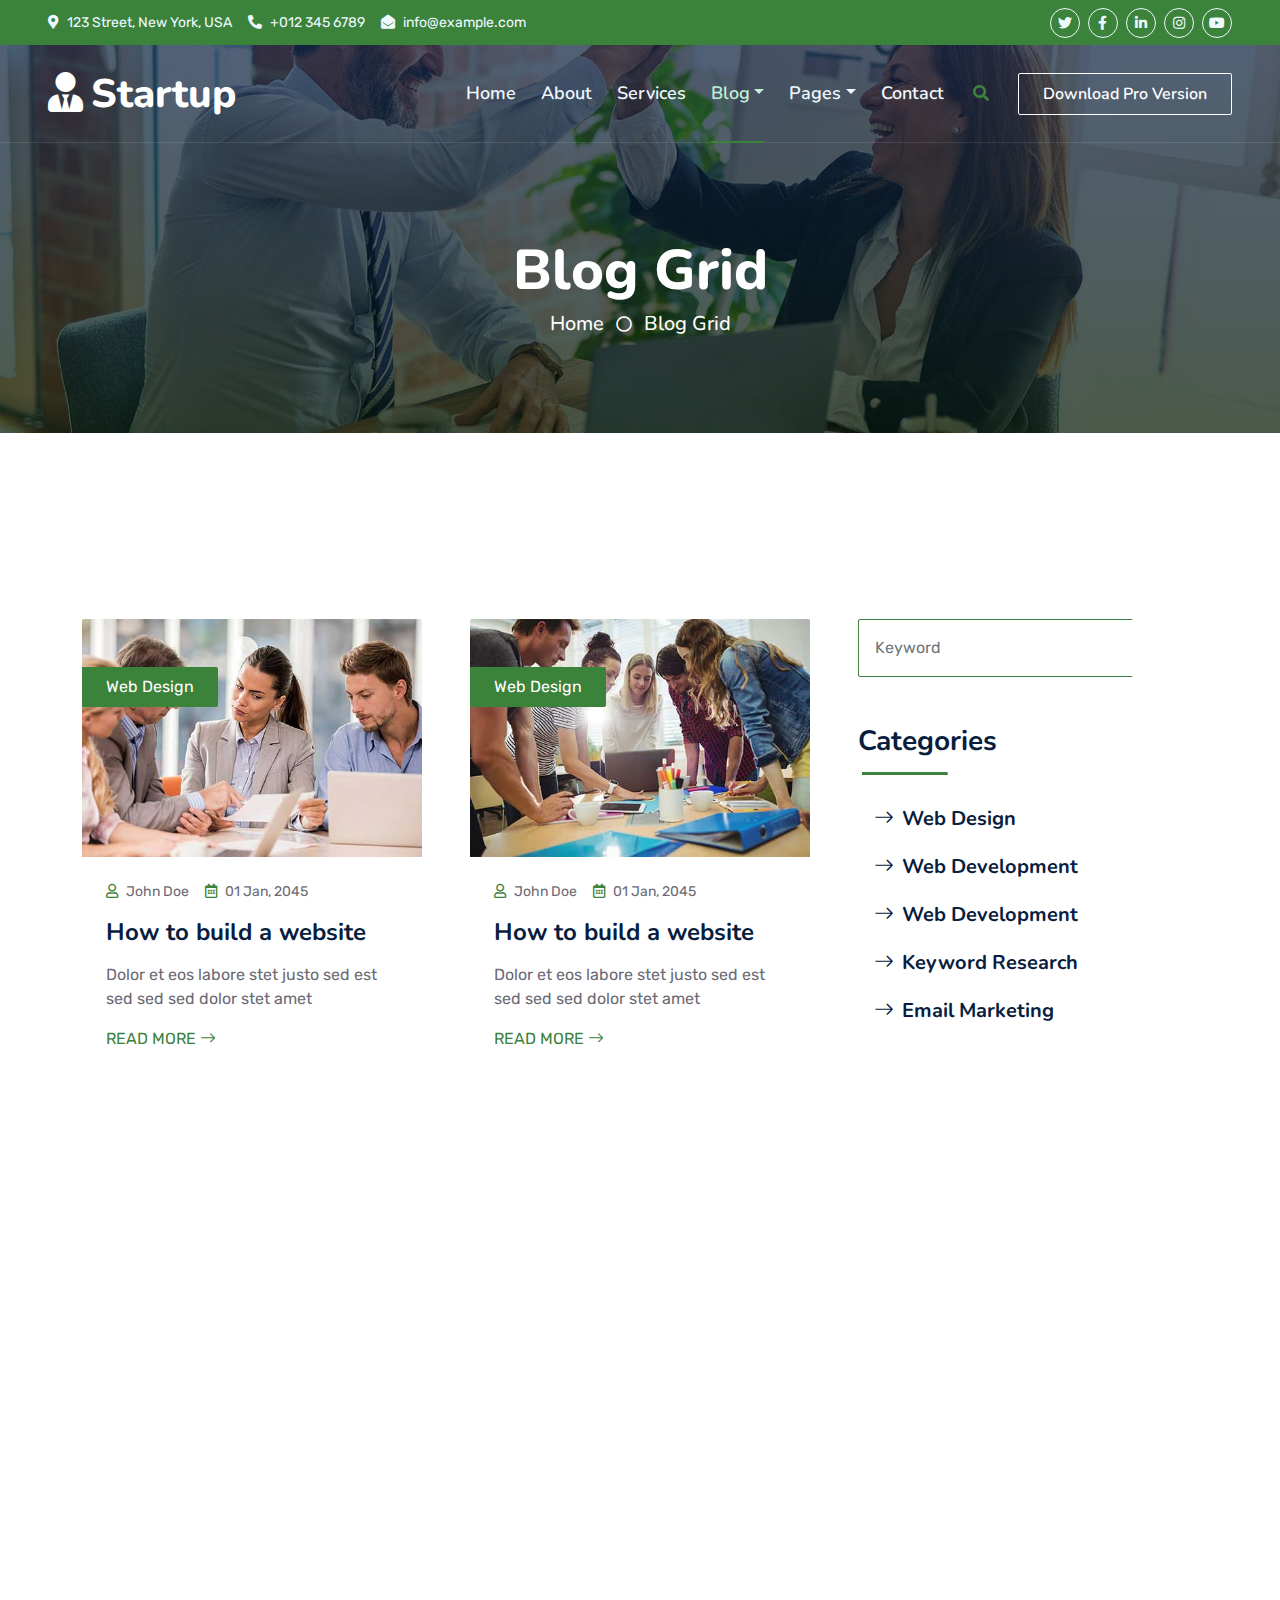
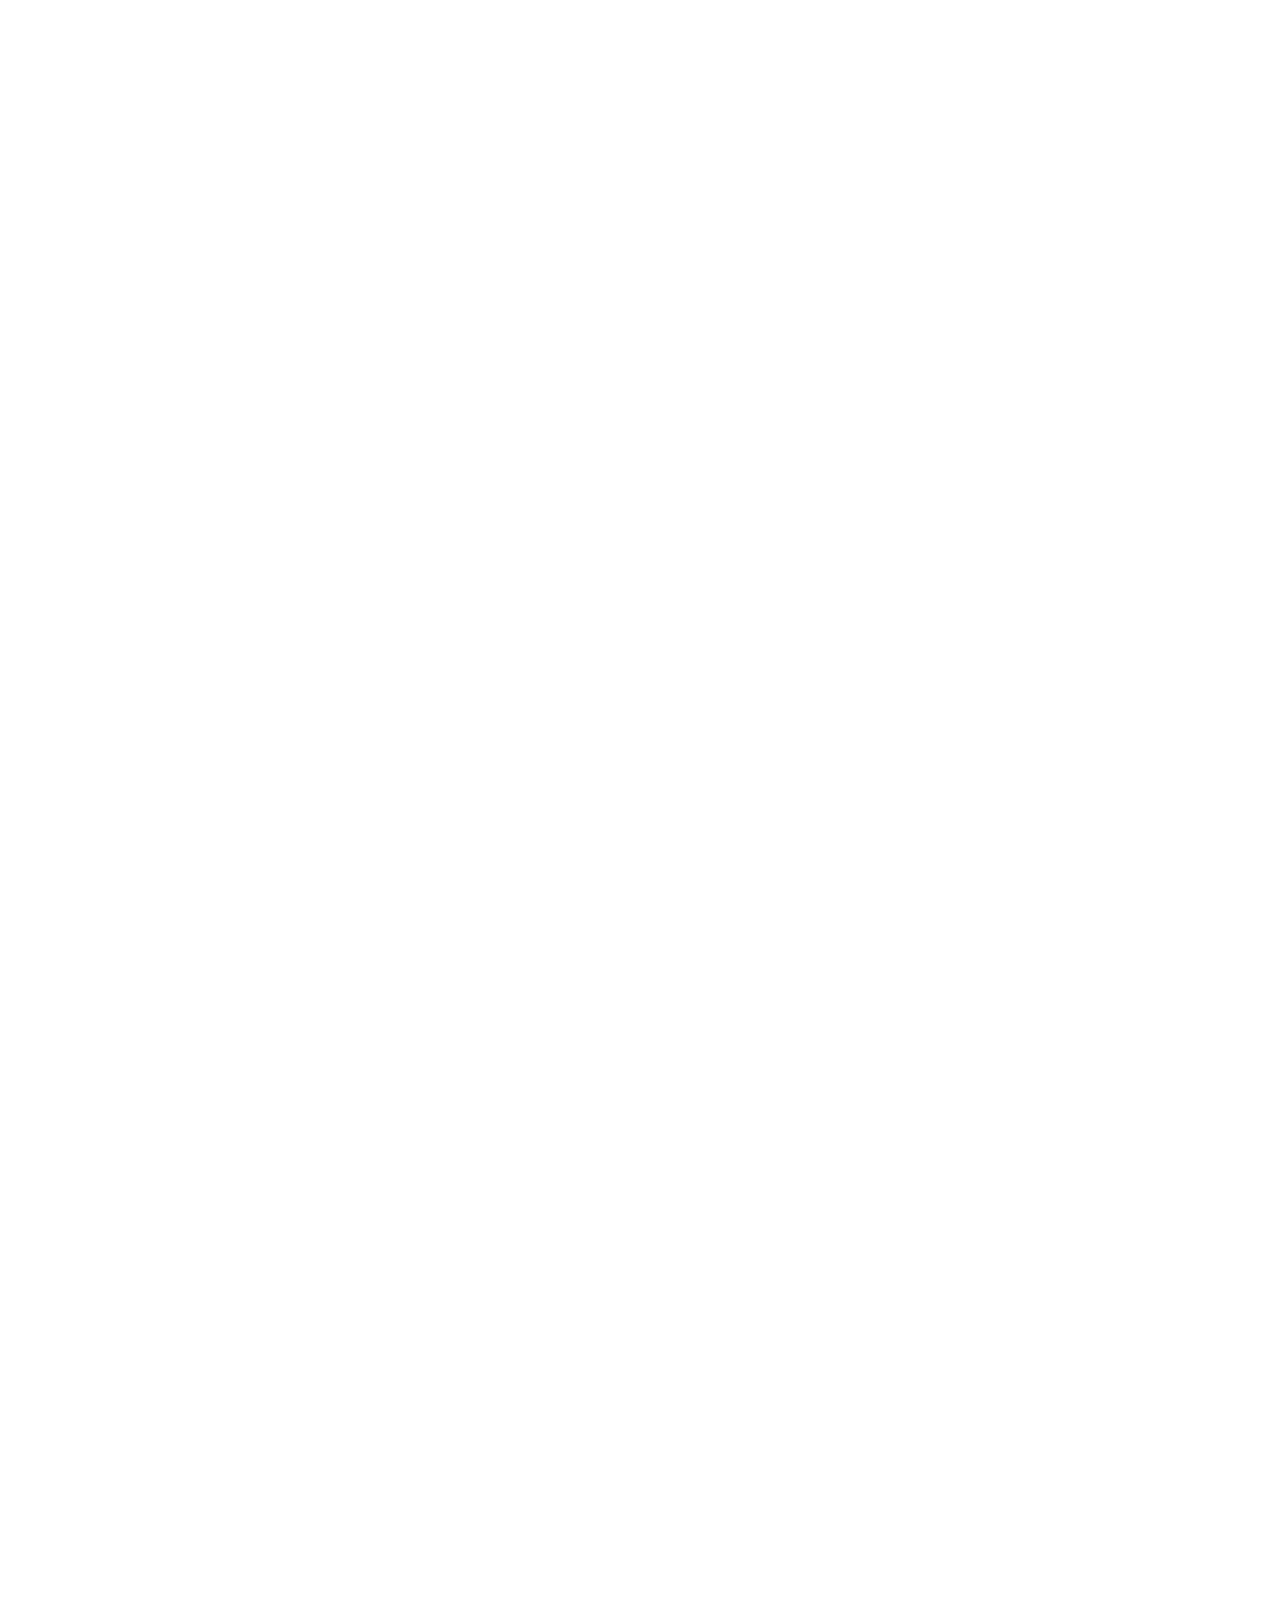
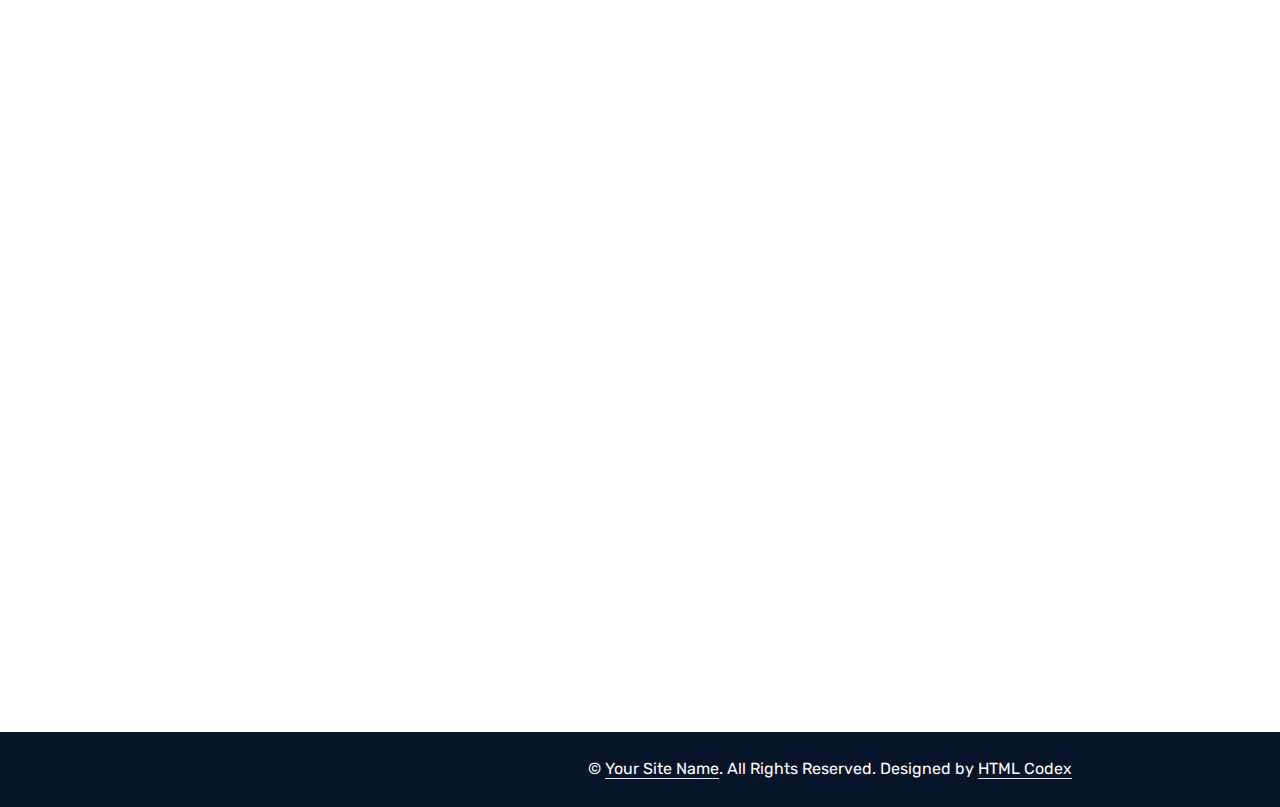
<file: docs/blog.html>
<!DOCTYPE html>
<html lang="en">

<head>
    <meta charset="utf-8">
    <title>Startup - Startup Website Template</title>
    <meta content="width=device-width, initial-scale=1.0" name="viewport">
    <meta content="Free HTML Templates" name="keywords">
    <meta content="Free HTML Templates" name="description">

    <!-- Favicon -->
    <link href="img/favicon.ico" rel="icon">

    <!-- Google Web Fonts -->
    <link rel="preconnect" href="https://fonts.googleapis.com">
    <link rel="preconnect" href="https://fonts.gstatic.com" crossorigin>
    <link href="https://fonts.googleapis.com/css2?family=Nunito:wght@400;600;700;800&family=Rubik:wght@400;500;600;700&display=swap" rel="stylesheet">

    <!-- Icon Font Stylesheet -->
    <link href="https://cdnjs.cloudflare.com/ajax/libs/font-awesome/5.10.0/css/all.min.css" rel="stylesheet">
    <link href="https://cdn.jsdelivr.net/npm/bootstrap-icons@1.4.1/font/bootstrap-icons.css" rel="stylesheet">

    <!-- Libraries Stylesheet -->
    <link href="lib/owlcarousel/assets/owl.carousel.min.css" rel="stylesheet">
    <link href="lib/animate/animate.min.css" rel="stylesheet">

    <!-- Customized Bootstrap Stylesheet -->
    <link href="css/bootstrap.min.css" rel="stylesheet">

    <!-- Template Stylesheet -->
    <link href="css/style.css" rel="stylesheet">
</head>

<body>
    <!-- Spinner Start -->
    <div id="spinner" class="show bg-white position-fixed translate-middle w-100 vh-100 top-50 start-50 d-flex align-items-center justify-content-center">
        <div class="spinner"></div>
    </div>
    <!-- Spinner End -->


    <!-- Topbar Start -->
    <div class="container-fluid bg-dark px-5 d-none d-lg-block">
        <div class="row gx-0">
            <div class="col-lg-8 text-center text-lg-start mb-2 mb-lg-0">
                <div class="d-inline-flex align-items-center" style="height: 45px;">
                    <small class="me-3 text-light"><i class="fa fa-map-marker-alt me-2"></i>123 Street, New York, USA</small>
                    <small class="me-3 text-light"><i class="fa fa-phone-alt me-2"></i>+012 345 6789</small>
                    <small class="text-light"><i class="fa fa-envelope-open me-2"></i>info@example.com</small>
                </div>
            </div>
            <div class="col-lg-4 text-center text-lg-end">
                <div class="d-inline-flex align-items-center" style="height: 45px;">
                    <a class="btn btn-sm btn-outline-light btn-sm-square rounded-circle me-2" href=""><i class="fab fa-twitter fw-normal"></i></a>
                    <a class="btn btn-sm btn-outline-light btn-sm-square rounded-circle me-2" href=""><i class="fab fa-facebook-f fw-normal"></i></a>
                    <a class="btn btn-sm btn-outline-light btn-sm-square rounded-circle me-2" href=""><i class="fab fa-linkedin-in fw-normal"></i></a>
                    <a class="btn btn-sm btn-outline-light btn-sm-square rounded-circle me-2" href=""><i class="fab fa-instagram fw-normal"></i></a>
                    <a class="btn btn-sm btn-outline-light btn-sm-square rounded-circle" href=""><i class="fab fa-youtube fw-normal"></i></a>
                </div>
            </div>
        </div>
    </div>
    <!-- Topbar End -->


    <!-- Navbar Start -->
    <div class="container-fluid position-relative p-0">
        <nav class="navbar navbar-expand-lg navbar-dark px-5 py-3 py-lg-0">
            <a href="index.html" class="navbar-brand p-0">
                <h1 class="m-0"><i class="fa fa-user-tie me-2"></i>Startup</h1>
            </a>
            <button class="navbar-toggler" type="button" data-bs-toggle="collapse" data-bs-target="#navbarCollapse">
                <span class="fa fa-bars"></span>
            </button>
            <div class="collapse navbar-collapse" id="navbarCollapse">
                <div class="navbar-nav ms-auto py-0">
                    <a href="index.html" class="nav-item nav-link">Home</a>
                    <a href="about.html" class="nav-item nav-link">About</a>
                    <a href="service.html" class="nav-item nav-link">Services</a>
                    <div class="nav-item dropdown">
                        <a href="#" class="nav-link dropdown-toggle active" data-bs-toggle="dropdown">Blog</a>
                        <div class="dropdown-menu m-0">
                            <a href="blog.html" class="dropdown-item active">Blog Grid</a>
                            <a href="detail.html" class="dropdown-item">Blog Detail</a>
                        </div>
                    </div>
                    <div class="nav-item dropdown">
                        <a href="#" class="nav-link dropdown-toggle" data-bs-toggle="dropdown">Pages</a>
                        <div class="dropdown-menu m-0">
                            <a href="price.html" class="dropdown-item">Pricing Plan</a>
                            <a href="feature.html" class="dropdown-item">Our features</a>
                            <a href="team.html" class="dropdown-item">Team Members</a>
                            <a href="testimonial.html" class="dropdown-item">Testimonial</a>
                            <a href="quote.html" class="dropdown-item">Free Quote</a>
                        </div>
                    </div>
                    <a href="contact.html" class="nav-item nav-link">Contact</a>
                </div>
                <butaton type="button" class="btn text-primary ms-3" data-bs-toggle="modal" data-bs-target="#searchModal"><i class="fa fa-search"></i></butaton>
                <a href="https://htmlcodex.com/startup-company-website-template" class="btn btn-primary py-2 px-4 ms-3">Download Pro Version</a>
            </div>
        </nav>

        <div class="container-fluid bg-primary py-5 bg-header" style="margin-bottom: 90px;">
            <div class="row py-5">
                <div class="col-12 pt-lg-5 mt-lg-5 text-center">
                    <h1 class="display-4 text-white animated zoomIn">Blog Grid</h1>
                    <a href="" class="h5 text-white">Home</a>
                    <i class="far fa-circle text-white px-2"></i>
                    <a href="" class="h5 text-white">Blog Grid</a>
                </div>
            </div>
        </div>
    </div>
    <!-- Navbar End -->


    <!-- Full Screen Search Start -->
    <div class="modal fade" id="searchModal" tabindex="-1">
        <div class="modal-dialog modal-fullscreen">
            <div class="modal-content" style="background: rgba(9, 30, 62, .7);">
                <div class="modal-header border-0">
                    <button type="button" class="btn bg-white btn-close" data-bs-dismiss="modal" aria-label="Close"></button>
                </div>
                <div class="modal-body d-flex align-items-center justify-content-center">
                    <div class="input-group" style="max-width: 600px;">
                        <input type="text" class="form-control bg-transparent border-primary p-3" placeholder="Type search keyword">
                        <button class="btn btn-primary px-4"><i class="bi bi-search"></i></button>
                    </div>
                </div>
            </div>
        </div>
    </div>
    <!-- Full Screen Search End -->


    <!-- Blog Start -->
    <div class="container-fluid py-5 wow fadeInUp" data-wow-delay="0.1s">
        <div class="container py-5">
            <div class="row g-5">
                <!-- Blog list Start -->
                <div class="col-lg-8">
                    <div class="row g-5">
                        <div class="col-md-6 wow slideInUp" data-wow-delay="0.1s">
                            <div class="blog-item bg-light rounded overflow-hidden">
                                <div class="blog-img position-relative overflow-hidden">
                                    <img class="img-fluid" src="img/blog-1.jpg" alt="">
                                    <a class="position-absolute top-0 start-0 bg-primary text-white rounded-end mt-5 py-2 px-4" href="">Web Design</a>
                                </div>
                                <div class="p-4">
                                    <div class="d-flex mb-3">
                                        <small class="me-3"><i class="far fa-user text-primary me-2"></i>John Doe</small>
                                        <small><i class="far fa-calendar-alt text-primary me-2"></i>01 Jan, 2045</small>
                                    </div>
                                    <h4 class="mb-3">How to build a website</h4>
                                    <p>Dolor et eos labore stet justo sed est sed sed sed dolor stet amet</p>
                                    <a class="text-uppercase" href="">Read More <i class="bi bi-arrow-right"></i></a>
                                </div>
                            </div>
                        </div>
                        <div class="col-md-6 wow slideInUp" data-wow-delay="0.6s">
                            <div class="blog-item bg-light rounded overflow-hidden">
                                <div class="blog-img position-relative overflow-hidden">
                                    <img class="img-fluid" src="img/blog-2.jpg" alt="">
                                    <a class="position-absolute top-0 start-0 bg-primary text-white rounded-end mt-5 py-2 px-4" href="">Web Design</a>
                                </div>
                                <div class="p-4">
                                    <div class="d-flex mb-3">
                                        <small class="me-3"><i class="far fa-user text-primary me-2"></i>John Doe</small>
                                        <small><i class="far fa-calendar-alt text-primary me-2"></i>01 Jan, 2045</small>
                                    </div>
                                    <h4 class="mb-3">How to build a website</h4>
                                    <p>Dolor et eos labore stet justo sed est sed sed sed dolor stet amet</p>
                                    <a class="text-uppercase" href="">Read More <i class="bi bi-arrow-right"></i></a>
                                </div>
                            </div>
                        </div>
                        <div class="col-md-6 wow slideInUp" data-wow-delay="0.1s">
                            <div class="blog-item bg-light rounded overflow-hidden">
                                <div class="blog-img position-relative overflow-hidden">
                                    <img class="img-fluid" src="img/blog-3.jpg" alt="">
                                    <a class="position-absolute top-0 start-0 bg-primary text-white rounded-end mt-5 py-2 px-4" href="">Web Design</a>
                                </div>
                                <div class="p-4">
                                    <div class="d-flex mb-3">
                                        <small class="me-3"><i class="far fa-user text-primary me-2"></i>John Doe</small>
                                        <small><i class="far fa-calendar-alt text-primary me-2"></i>01 Jan, 2045</small>
                                    </div>
                                    <h4 class="mb-3">How to build a website</h4>
                                    <p>Dolor et eos labore stet justo sed est sed sed sed dolor stet amet</p>
                                    <a class="text-uppercase" href="">Read More <i class="bi bi-arrow-right"></i></a>
                                </div>
                            </div>
                        </div>
                        <div class="col-md-6 wow slideInUp" data-wow-delay="0.6s">
                            <div class="blog-item bg-light rounded overflow-hidden">
                                <div class="blog-img position-relative overflow-hidden">
                                    <img class="img-fluid" src="img/blog-1.jpg" alt="">
                                    <a class="position-absolute top-0 start-0 bg-primary text-white rounded-end mt-5 py-2 px-4" href="">Web Design</a>
                                </div>
                                <div class="p-4">
                                    <div class="d-flex mb-3">
                                        <small class="me-3"><i class="far fa-user text-primary me-2"></i>John Doe</small>
                                        <small><i class="far fa-calendar-alt text-primary me-2"></i>01 Jan, 2045</small>
                                    </div>
                                    <h4 class="mb-3">How to build a website</h4>
                                    <p>Dolor et eos labore stet justo sed est sed sed sed dolor stet amet</p>
                                    <a class="text-uppercase" href="">Read More <i class="bi bi-arrow-right"></i></a>
                                </div>
                            </div>
                        </div>
                        <div class="col-md-6 wow slideInUp" data-wow-delay="0.1s">
                            <div class="blog-item bg-light rounded overflow-hidden">
                                <div class="blog-img position-relative overflow-hidden">
                                    <img class="img-fluid" src="img/blog-2.jpg" alt="">
                                    <a class="position-absolute top-0 start-0 bg-primary text-white rounded-end mt-5 py-2 px-4" href="">Web Design</a>
                                </div>
                                <div class="p-4">
                                    <div class="d-flex mb-3">
                                        <small class="me-3"><i class="far fa-user text-primary me-2"></i>John Doe</small>
                                        <small><i class="far fa-calendar-alt text-primary me-2"></i>01 Jan, 2045</small>
                                    </div>
                                    <h4 class="mb-3">How to build a website</h4>
                                    <p>Dolor et eos labore stet justo sed est sed sed sed dolor stet amet</p>
                                    <a class="text-uppercase" href="">Read More <i class="bi bi-arrow-right"></i></a>
                                </div>
                            </div>
                        </div>
                        <div class="col-md-6 wow slideInUp" data-wow-delay="0.6s">
                            <div class="blog-item bg-light rounded overflow-hidden">
                                <div class="blog-img position-relative overflow-hidden">
                                    <img class="img-fluid" src="img/blog-3.jpg" alt="">
                                    <a class="position-absolute top-0 start-0 bg-primary text-white rounded-end mt-5 py-2 px-4" href="">Web Design</a>
                                </div>
                                <div class="p-4">
                                    <div class="d-flex mb-3">
                                        <small class="me-3"><i class="far fa-user text-primary me-2"></i>John Doe</small>
                                        <small><i class="far fa-calendar-alt text-primary me-2"></i>01 Jan, 2045</small>
                                    </div>
                                    <h4 class="mb-3">How to build a website</h4>
                                    <p>Dolor et eos labore stet justo sed est sed sed sed dolor stet amet</p>
                                    <a class="text-uppercase" href="">Read More <i class="bi bi-arrow-right"></i></a>
                                </div>
                            </div>
                        </div>
                        <div class="col-md-6 wow slideInUp" data-wow-delay="0.1s">
                            <div class="blog-item bg-light rounded overflow-hidden">
                                <div class="blog-img position-relative overflow-hidden">
                                    <img class="img-fluid" src="img/blog-1.jpg" alt="">
                                    <a class="position-absolute top-0 start-0 bg-primary text-white rounded-end mt-5 py-2 px-4" href="">Web Design</a>
                                </div>
                                <div class="p-4">
                                    <div class="d-flex mb-3">
                                        <small class="me-3"><i class="far fa-user text-primary me-2"></i>John Doe</small>
                                        <small><i class="far fa-calendar-alt text-primary me-2"></i>01 Jan, 2045</small>
                                    </div>
                                    <h4 class="mb-3">How to build a website</h4>
                                    <p>Dolor et eos labore stet justo sed est sed sed sed dolor stet amet</p>
                                    <a class="text-uppercase" href="">Read More <i class="bi bi-arrow-right"></i></a>
                                </div>
                            </div>
                        </div>
                        <div class="col-md-6 wow slideInUp" data-wow-delay="0.6s">
                            <div class="blog-item bg-light rounded overflow-hidden">
                                <div class="blog-img position-relative overflow-hidden">
                                    <img class="img-fluid" src="img/blog-2.jpg" alt="">
                                    <a class="position-absolute top-0 start-0 bg-primary text-white rounded-end mt-5 py-2 px-4" href="">Web Design</a>
                                </div>
                                <div class="p-4">
                                    <div class="d-flex mb-3">
                                        <small class="me-3"><i class="far fa-user text-primary me-2"></i>John Doe</small>
                                        <small><i class="far fa-calendar-alt text-primary me-2"></i>01 Jan, 2045</small>
                                    </div>
                                    <h4 class="mb-3">How to build a website</h4>
                                    <p>Dolor et eos labore stet justo sed est sed sed sed dolor stet amet</p>
                                    <a class="text-uppercase" href="">Read More <i class="bi bi-arrow-right"></i></a>
                                </div>
                            </div>
                        </div>
                        <div class="col-md-6 wow slideInUp" data-wow-delay="0.1s">
                            <div class="blog-item bg-light rounded overflow-hidden">
                                <div class="blog-img position-relative overflow-hidden">
                                    <img class="img-fluid" src="img/blog-3.jpg" alt="">
                                    <a class="position-absolute top-0 start-0 bg-primary text-white rounded-end mt-5 py-2 px-4" href="">Web Design</a>
                                </div>
                                <div class="p-4">
                                    <div class="d-flex mb-3">
                                        <small class="me-3"><i class="far fa-user text-primary me-2"></i>John Doe</small>
                                        <small><i class="far fa-calendar-alt text-primary me-2"></i>01 Jan, 2045</small>
                                    </div>
                                    <h4 class="mb-3">How to build a website</h4>
                                    <p>Dolor et eos labore stet justo sed est sed sed sed dolor stet amet</p>
                                    <a class="text-uppercase" href="">Read More <i class="bi bi-arrow-right"></i></a>
                                </div>
                            </div>
                        </div>
                        <div class="col-md-6 wow slideInUp" data-wow-delay="0.6s">
                            <div class="blog-item bg-light rounded overflow-hidden">
                                <div class="blog-img position-relative overflow-hidden">
                                    <img class="img-fluid" src="img/blog-1.jpg" alt="">
                                    <a class="position-absolute top-0 start-0 bg-primary text-white rounded-end mt-5 py-2 px-4" href="">Web Design</a>
                                </div>
                                <div class="p-4">
                                    <div class="d-flex mb-3">
                                        <small class="me-3"><i class="far fa-user text-primary me-2"></i>John Doe</small>
                                        <small><i class="far fa-calendar-alt text-primary me-2"></i>01 Jan, 2045</small>
                                    </div>
                                    <h4 class="mb-3">How to build a website</h4>
                                    <p>Dolor et eos labore stet justo sed est sed sed sed dolor stet amet</p>
                                    <a class="text-uppercase" href="">Read More <i class="bi bi-arrow-right"></i></a>
                                </div>
                            </div>
                        </div>
                        <div class="col-12 wow slideInUp" data-wow-delay="0.1s">
                            <nav aria-label="Page navigation">
                              <ul class="pagination pagination-lg m-0">
                                <li class="page-item disabled">
                                  <a class="page-link rounded-0" href="#" aria-label="Previous">
                                    <span aria-hidden="true"><i class="bi bi-arrow-left"></i></span>
                                  </a>
                                </li>
                                <li class="page-item active"><a class="page-link" href="#">1</a></li>
                                <li class="page-item"><a class="page-link" href="#">2</a></li>
                                <li class="page-item"><a class="page-link" href="#">3</a></li>
                                <li class="page-item">
                                  <a class="page-link rounded-0" href="#" aria-label="Next">
                                    <span aria-hidden="true"><i class="bi bi-arrow-right"></i></span>
                                  </a>
                                </li>
                              </ul>
                            </nav>
                        </div>
                    </div>
                </div>
                <!-- Blog list End -->
    
                <!-- Sidebar Start -->
                <div class="col-lg-4">
                    <!-- Search Form Start -->
                    <div class="mb-5 wow slideInUp" data-wow-delay="0.1s">
                        <div class="input-group">
                            <input type="text" class="form-control p-3" placeholder="Keyword">
                            <button class="btn btn-primary px-4"><i class="bi bi-search"></i></button>
                        </div>
                    </div>
                    <!-- Search Form End -->
    
                    <!-- Category Start -->
                    <div class="mb-5 wow slideInUp" data-wow-delay="0.1s">
                        <div class="section-title section-title-sm position-relative pb-3 mb-4">
                            <h3 class="mb-0">Categories</h3>
                        </div>
                        <div class="link-animated d-flex flex-column justify-content-start">
                            <a class="h5 fw-semi-bold bg-light rounded py-2 px-3 mb-2" href="#"><i class="bi bi-arrow-right me-2"></i>Web Design</a>
                            <a class="h5 fw-semi-bold bg-light rounded py-2 px-3 mb-2" href="#"><i class="bi bi-arrow-right me-2"></i>Web Development</a>
                            <a class="h5 fw-semi-bold bg-light rounded py-2 px-3 mb-2" href="#"><i class="bi bi-arrow-right me-2"></i>Web Development</a>
                            <a class="h5 fw-semi-bold bg-light rounded py-2 px-3 mb-2" href="#"><i class="bi bi-arrow-right me-2"></i>Keyword Research</a>
                            <a class="h5 fw-semi-bold bg-light rounded py-2 px-3 mb-2" href="#"><i class="bi bi-arrow-right me-2"></i>Email Marketing</a>
                        </div>
                    </div>
                    <!-- Category End -->
    
                    <!-- Recent Post Start -->
                    <div class="mb-5 wow slideInUp" data-wow-delay="0.1s">
                        <div class="section-title section-title-sm position-relative pb-3 mb-4">
                            <h3 class="mb-0">Recent Post</h3>
                        </div>
                        <div class="d-flex rounded overflow-hidden mb-3">
                            <img class="img-fluid" src="img/blog-1.jpg" style="width: 100px; height: 100px; object-fit: cover;" alt="">
                            <a href="" class="h5 fw-semi-bold d-flex align-items-center bg-light px-3 mb-0">Lorem ipsum dolor sit amet adipis elit
                            </a>
                        </div>
                        <div class="d-flex rounded overflow-hidden mb-3">
                            <img class="img-fluid" src="img/blog-2.jpg" style="width: 100px; height: 100px; object-fit: cover;" alt="">
                            <a href="" class="h5 fw-semi-bold d-flex align-items-center bg-light px-3 mb-0">Lorem ipsum dolor sit amet adipis elit
                            </a>
                        </div>
                        <div class="d-flex rounded overflow-hidden mb-3">
                            <img class="img-fluid" src="img/blog-3.jpg" style="width: 100px; height: 100px; object-fit: cover;" alt="">
                            <a href="" class="h5 fw-semi-bold d-flex align-items-center bg-light px-3 mb-0">Lorem ipsum dolor sit amet adipis elit
                            </a>
                        </div>
                        <div class="d-flex rounded overflow-hidden mb-3">
                            <img class="img-fluid" src="img/blog-1.jpg" style="width: 100px; height: 100px; object-fit: cover;" alt="">
                            <a href="" class="h5 fw-semi-bold d-flex align-items-center bg-light px-3 mb-0">Lorem ipsum dolor sit amet adipis elit
                            </a>
                        </div>
                        <div class="d-flex rounded overflow-hidden mb-3">
                            <img class="img-fluid" src="img/blog-2.jpg" style="width: 100px; height: 100px; object-fit: cover;" alt="">
                            <a href="" class="h5 fw-semi-bold d-flex align-items-center bg-light px-3 mb-0">Lorem ipsum dolor sit amet adipis elit
                            </a>
                        </div>
                        <div class="d-flex rounded overflow-hidden mb-3">
                            <img class="img-fluid" src="img/blog-3.jpg" style="width: 100px; height: 100px; object-fit: cover;" alt="">
                            <a href="" class="h5 fw-semi-bold d-flex align-items-center bg-light px-3 mb-0">Lorem ipsum dolor sit amet adipis elit
                            </a>
                        </div>
                    </div>
                    <!-- Recent Post End -->
    
                    <!-- Image Start -->
                    <div class="mb-5 wow slideInUp" data-wow-delay="0.1s">
                        <img src="img/blog-1.jpg" alt="" class="img-fluid rounded">
                    </div>
                    <!-- Image End -->
    
                    <!-- Tags Start -->
                    <div class="mb-5 wow slideInUp" data-wow-delay="0.1s">
                        <div class="section-title section-title-sm position-relative pb-3 mb-4">
                            <h3 class="mb-0">Tag Cloud</h3>
                        </div>
                        <div class="d-flex flex-wrap m-n1">
                            <a href="" class="btn btn-light m-1">Design</a>
                            <a href="" class="btn btn-light m-1">Development</a>
                            <a href="" class="btn btn-light m-1">Marketing</a>
                            <a href="" class="btn btn-light m-1">SEO</a>
                            <a href="" class="btn btn-light m-1">Writing</a>
                            <a href="" class="btn btn-light m-1">Consulting</a>
                            <a href="" class="btn btn-light m-1">Design</a>
                            <a href="" class="btn btn-light m-1">Development</a>
                            <a href="" class="btn btn-light m-1">Marketing</a>
                            <a href="" class="btn btn-light m-1">SEO</a>
                            <a href="" class="btn btn-light m-1">Writing</a>
                            <a href="" class="btn btn-light m-1">Consulting</a>
                        </div>
                    </div>
                    <!-- Tags End -->
    
                    <!-- Plain Text Start -->
                    <div class="wow slideInUp" data-wow-delay="0.1s">
                        <div class="section-title section-title-sm position-relative pb-3 mb-4">
                            <h3 class="mb-0">Plain Text</h3>
                        </div>
                        <div class="bg-light text-center" style="padding: 30px;">
                            <p>Vero sea et accusam justo dolor accusam lorem consetetur, dolores sit amet sit dolor clita kasd justo, diam accusam no sea ut tempor magna takimata, amet sit et diam dolor ipsum amet diam</p>
                            <a href="" class="btn btn-primary py-2 px-4">Read More</a>
                        </div>
                    </div>
                    <!-- Plain Text End -->
                </div>
                <!-- Sidebar End -->
            </div>
        </div>
    </div>
    <!-- Blog End -->


    <!-- Vendor Start -->
    <div class="container-fluid py-5 wow fadeInUp" data-wow-delay="0.1s">
        <div class="container py-5 mb-5">
            <div class="bg-white">
                <div class="owl-carousel vendor-carousel">
                    <img src="img/vendor-1.jpg" alt="">
                    <img src="img/vendor-2.jpg" alt="">
                    <img src="img/vendor-3.jpg" alt="">
                    <img src="img/vendor-4.jpg" alt="">
                    <img src="img/vendor-5.jpg" alt="">
                    <img src="img/vendor-6.jpg" alt="">
                    <img src="img/vendor-7.jpg" alt="">
                    <img src="img/vendor-8.jpg" alt="">
                    <img src="img/vendor-9.jpg" alt="">
                </div>
            </div>
        </div>
    </div>
    <!-- Vendor End -->
    

    <!-- Footer Start -->
    <div class="container-fluid bg-dark text-light mt-5 wow fadeInUp" data-wow-delay="0.1s">
        <div class="container">
            <div class="row gx-5">
                <div class="col-lg-4 col-md-6 footer-about">
                    <div class="d-flex flex-column align-items-center justify-content-center text-center h-100 bg-primary p-4">
                        <a href="index.html" class="navbar-brand">
                            <h1 class="m-0 text-white"><i class="fa fa-user-tie me-2"></i>Startup</h1>
                        </a>
                        <p class="mt-3 mb-4">Lorem diam sit erat dolor elitr et, diam lorem justo amet clita stet eos sit. Elitr dolor duo lorem, elitr clita ipsum sea. Diam amet erat lorem stet eos. Diam amet et kasd eos duo.</p>
                        <form action="">
                            <div class="input-group">
                                <input type="text" class="form-control border-white p-3" placeholder="Your Email">
                                <button class="btn btn-dark">Sign Up</button>
                            </div>
                        </form>
                    </div>
                </div>
                <div class="col-lg-8 col-md-6">
                    <div class="row gx-5">
                        <div class="col-lg-4 col-md-12 pt-5 mb-5">
                            <div class="section-title section-title-sm position-relative pb-3 mb-4">
                                <h3 class="text-light mb-0">Get In Touch</h3>
                            </div>
                            <div class="d-flex mb-2">
                                <i class="bi bi-geo-alt text-primary me-2"></i>
                                <p class="mb-0">123 Street, New York, USA</p>
                            </div>
                            <div class="d-flex mb-2">
                                <i class="bi bi-envelope-open text-primary me-2"></i>
                                <p class="mb-0">info@example.com</p>
                            </div>
                            <div class="d-flex mb-2">
                                <i class="bi bi-telephone text-primary me-2"></i>
                                <p class="mb-0">+012 345 67890</p>
                            </div>
                            <div class="d-flex mt-4">
                                <a class="btn btn-primary btn-square me-2" href="#"><i class="fab fa-twitter fw-normal"></i></a>
                                <a class="btn btn-primary btn-square me-2" href="#"><i class="fab fa-facebook-f fw-normal"></i></a>
                                <a class="btn btn-primary btn-square me-2" href="#"><i class="fab fa-linkedin-in fw-normal"></i></a>
                                <a class="btn btn-primary btn-square" href="#"><i class="fab fa-instagram fw-normal"></i></a>
                            </div>
                        </div>
                        <div class="col-lg-4 col-md-12 pt-0 pt-lg-5 mb-5">
                            <div class="section-title section-title-sm position-relative pb-3 mb-4">
                                <h3 class="text-light mb-0">Quick Links</h3>
                            </div>
                            <div class="link-animated d-flex flex-column justify-content-start">
                                <a class="text-light mb-2" href="#"><i class="bi bi-arrow-right text-primary me-2"></i>Home</a>
                                <a class="text-light mb-2" href="#"><i class="bi bi-arrow-right text-primary me-2"></i>About Us</a>
                                <a class="text-light mb-2" href="#"><i class="bi bi-arrow-right text-primary me-2"></i>Our Services</a>
                                <a class="text-light mb-2" href="#"><i class="bi bi-arrow-right text-primary me-2"></i>Meet The Team</a>
                                <a class="text-light mb-2" href="#"><i class="bi bi-arrow-right text-primary me-2"></i>Latest Blog</a>
                                <a class="text-light" href="#"><i class="bi bi-arrow-right text-primary me-2"></i>Contact Us</a>
                            </div>
                        </div>
                        <div class="col-lg-4 col-md-12 pt-0 pt-lg-5 mb-5">
                            <div class="section-title section-title-sm position-relative pb-3 mb-4">
                                <h3 class="text-light mb-0">Popular Links</h3>
                            </div>
                            <div class="link-animated d-flex flex-column justify-content-start">
                                <a class="text-light mb-2" href="#"><i class="bi bi-arrow-right text-primary me-2"></i>Home</a>
                                <a class="text-light mb-2" href="#"><i class="bi bi-arrow-right text-primary me-2"></i>About Us</a>
                                <a class="text-light mb-2" href="#"><i class="bi bi-arrow-right text-primary me-2"></i>Our Services</a>
                                <a class="text-light mb-2" href="#"><i class="bi bi-arrow-right text-primary me-2"></i>Meet The Team</a>
                                <a class="text-light mb-2" href="#"><i class="bi bi-arrow-right text-primary me-2"></i>Latest Blog</a>
                                <a class="text-light" href="#"><i class="bi bi-arrow-right text-primary me-2"></i>Contact Us</a>
                            </div>
                        </div>
                    </div>
                </div>
            </div>
        </div>
    </div>
    <div class="container-fluid text-white" style="background: #061429;">
        <div class="container text-center">
            <div class="row justify-content-end">
                <div class="col-lg-8 col-md-6">
                    <div class="d-flex align-items-center justify-content-center" style="height: 75px;">
                        <p class="mb-0">&copy; <a class="text-white border-bottom" href="#">Your Site Name</a>. All Rights Reserved. 
						
						<!--/*** This template is free as long as you keep the footer author’s credit link/attribution link/backlink. If you'd like to use the template without the footer author’s credit link/attribution link/backlink, you can purchase the Credit Removal License from "https://htmlcodex.com/credit-removal". Thank you for your support. ***/-->
						Designed by <a class="text-white border-bottom" href="https://htmlcodex.com">HTML Codex</a></p>
                    </div>
                </div>
            </div>
        </div>
    </div>
    <!-- Footer End -->


    <!-- Back to Top -->
    <a href="#" class="btn btn-lg btn-primary btn-lg-square rounded back-to-top"><i class="bi bi-arrow-up"></i></a>


    <!-- JavaScript Libraries -->
    <script src="https://code.jquery.com/jquery-3.4.1.min.js"></script>
    <script src="https://cdn.jsdelivr.net/npm/bootstrap@5.0.0/dist/js/bootstrap.bundle.min.js"></script>
    <script src="lib/wow/wow.min.js"></script>
    <script src="lib/easing/easing.min.js"></script>
    <script src="lib/waypoints/waypoints.min.js"></script>
    <script src="lib/counterup/counterup.min.js"></script>
    <script src="lib/owlcarousel/owl.carousel.min.js"></script>

    <!-- Template Javascript -->
    <script src="js/main.js"></script>
</body>

</html>
</file>
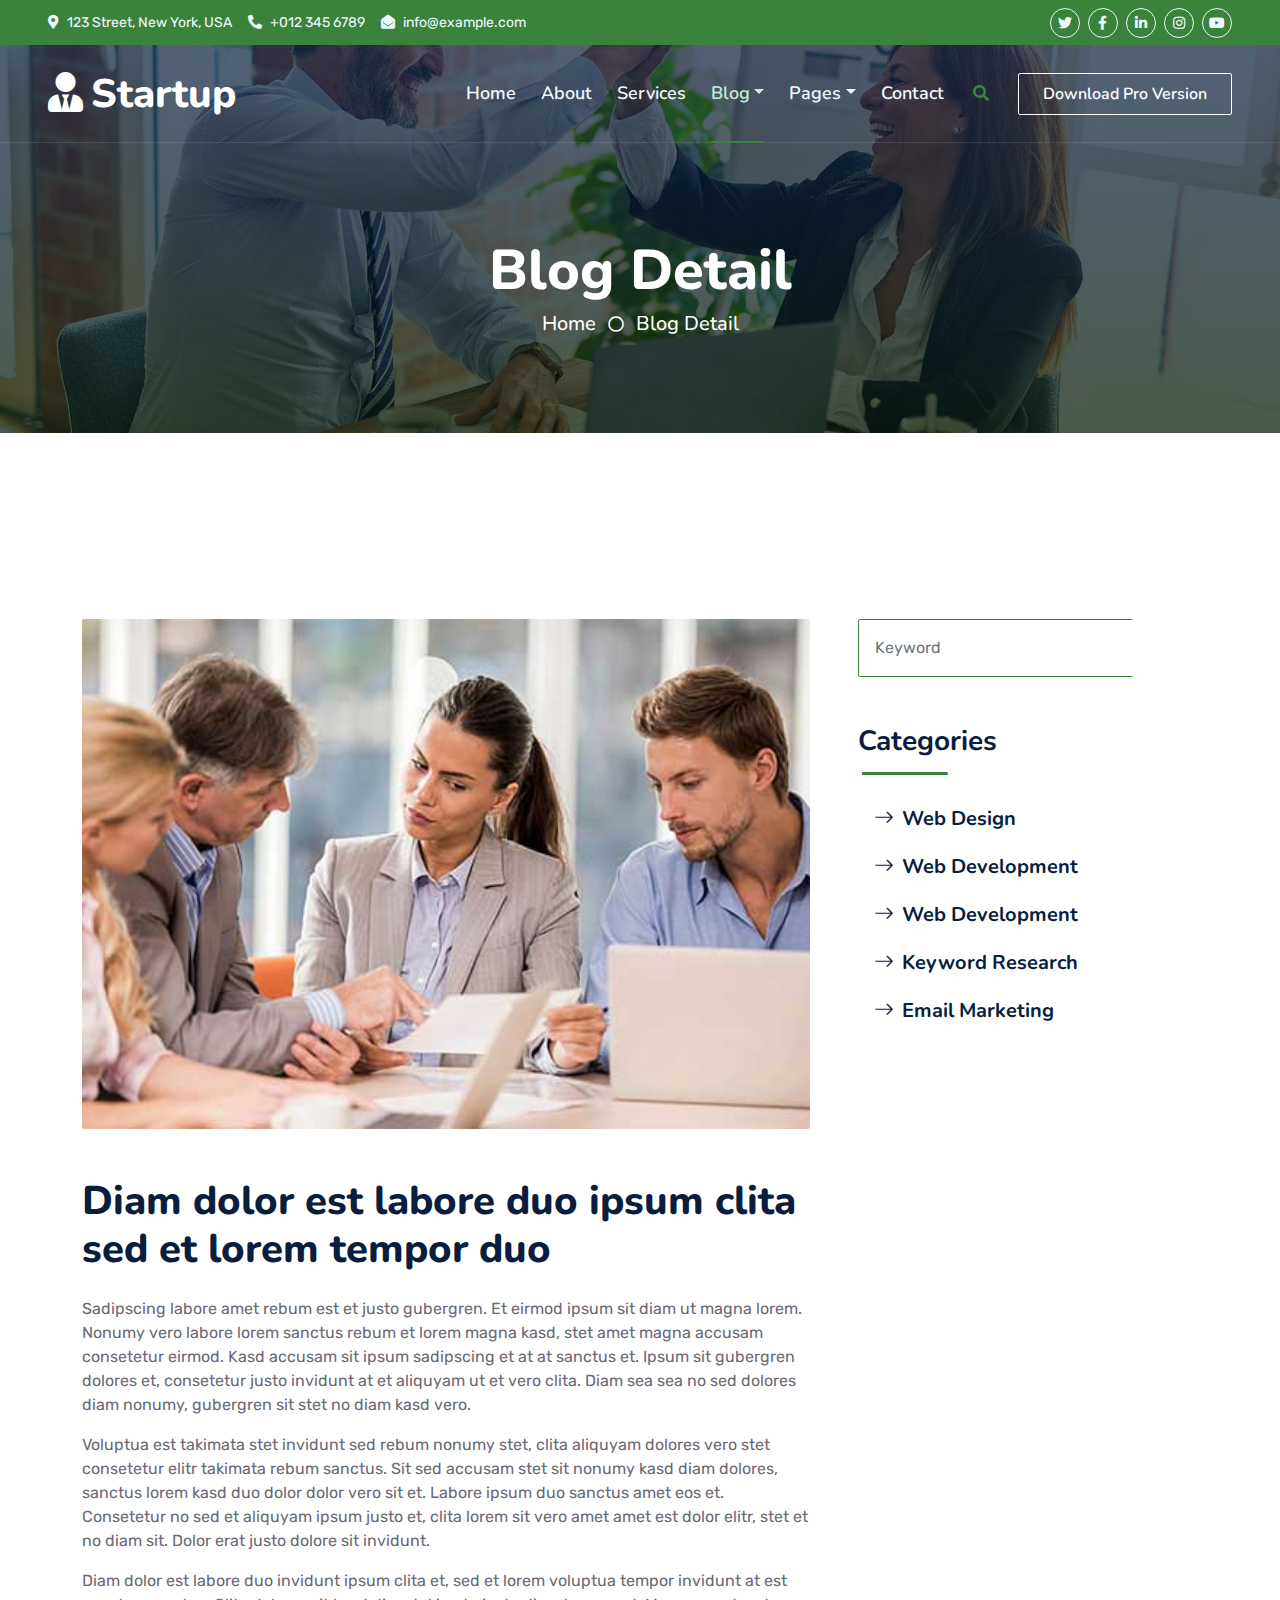
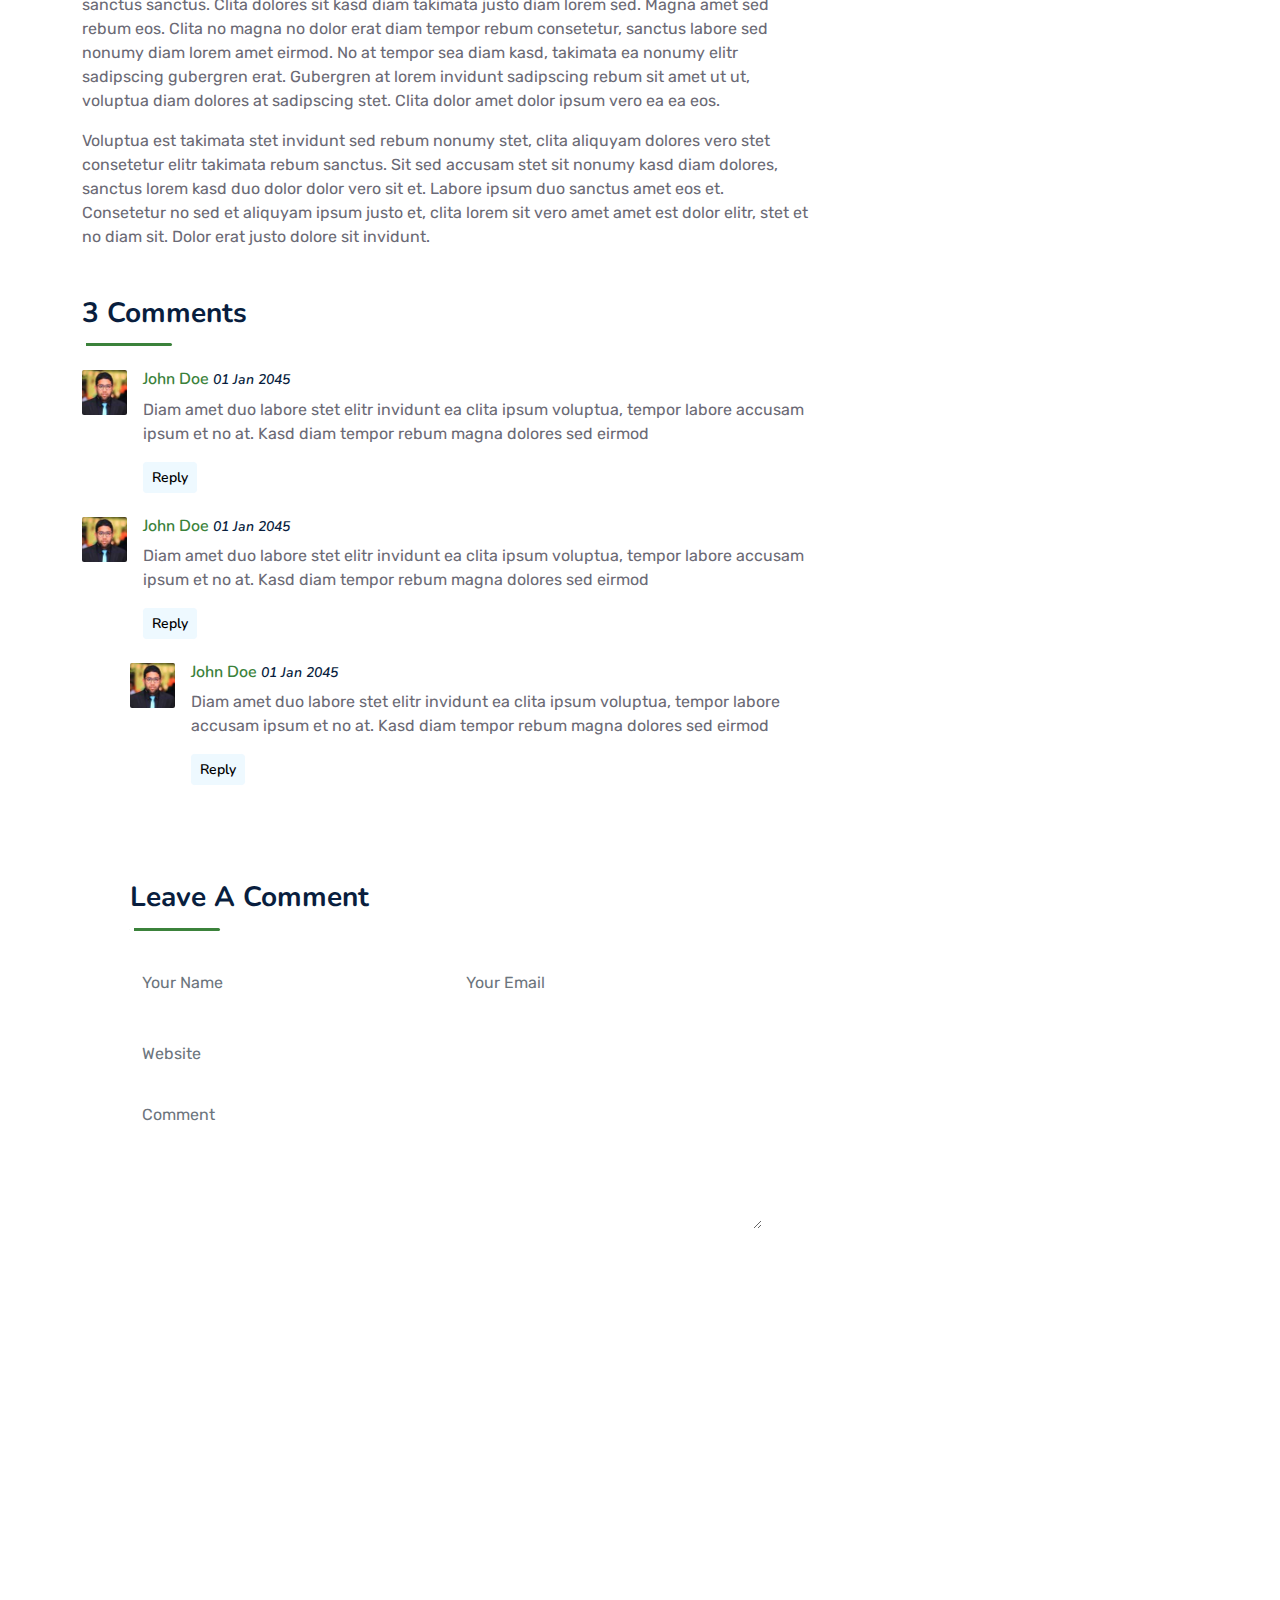
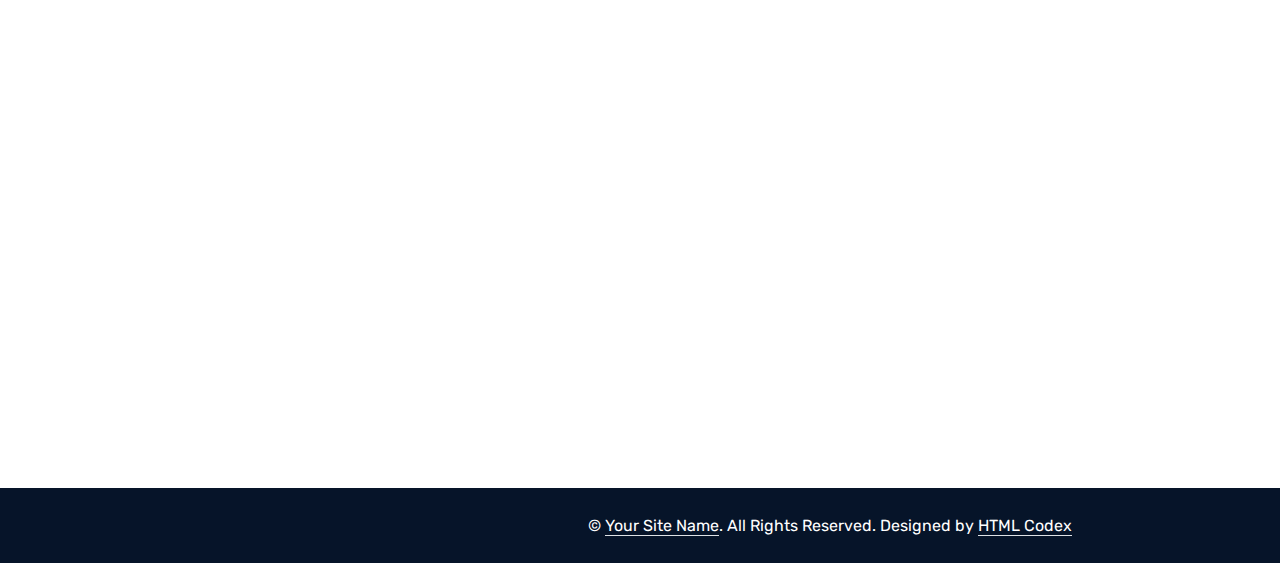
<file: docs/detail.html>
<!DOCTYPE html>
<html lang="en">

<head>
    <meta charset="utf-8">
    <title>Startup - Startup Website Template</title>
    <meta content="width=device-width, initial-scale=1.0" name="viewport">
    <meta content="Free HTML Templates" name="keywords">
    <meta content="Free HTML Templates" name="description">

    <!-- Favicon -->
    <link href="img/favicon.ico" rel="icon">

    <!-- Google Web Fonts -->
    <link rel="preconnect" href="https://fonts.googleapis.com">
    <link rel="preconnect" href="https://fonts.gstatic.com" crossorigin>
    <link href="https://fonts.googleapis.com/css2?family=Nunito:wght@400;600;700;800&family=Rubik:wght@400;500;600;700&display=swap" rel="stylesheet">

    <!-- Icon Font Stylesheet -->
    <link href="https://cdnjs.cloudflare.com/ajax/libs/font-awesome/5.10.0/css/all.min.css" rel="stylesheet">
    <link href="https://cdn.jsdelivr.net/npm/bootstrap-icons@1.4.1/font/bootstrap-icons.css" rel="stylesheet">

    <!-- Libraries Stylesheet -->
    <link href="lib/owlcarousel/assets/owl.carousel.min.css" rel="stylesheet">
    <link href="lib/animate/animate.min.css" rel="stylesheet">

    <!-- Customized Bootstrap Stylesheet -->
    <link href="css/bootstrap.min.css" rel="stylesheet">

    <!-- Template Stylesheet -->
    <link href="css/style.css" rel="stylesheet">
</head>

<body>
    <!-- Spinner Start -->
    <div id="spinner" class="show bg-white position-fixed translate-middle w-100 vh-100 top-50 start-50 d-flex align-items-center justify-content-center">
        <div class="spinner"></div>
    </div>
    <!-- Spinner End -->


    <!-- Topbar Start -->
    <div class="container-fluid bg-dark px-5 d-none d-lg-block">
        <div class="row gx-0">
            <div class="col-lg-8 text-center text-lg-start mb-2 mb-lg-0">
                <div class="d-inline-flex align-items-center" style="height: 45px;">
                    <small class="me-3 text-light"><i class="fa fa-map-marker-alt me-2"></i>123 Street, New York, USA</small>
                    <small class="me-3 text-light"><i class="fa fa-phone-alt me-2"></i>+012 345 6789</small>
                    <small class="text-light"><i class="fa fa-envelope-open me-2"></i>info@example.com</small>
                </div>
            </div>
            <div class="col-lg-4 text-center text-lg-end">
                <div class="d-inline-flex align-items-center" style="height: 45px;">
                    <a class="btn btn-sm btn-outline-light btn-sm-square rounded-circle me-2" href=""><i class="fab fa-twitter fw-normal"></i></a>
                    <a class="btn btn-sm btn-outline-light btn-sm-square rounded-circle me-2" href=""><i class="fab fa-facebook-f fw-normal"></i></a>
                    <a class="btn btn-sm btn-outline-light btn-sm-square rounded-circle me-2" href=""><i class="fab fa-linkedin-in fw-normal"></i></a>
                    <a class="btn btn-sm btn-outline-light btn-sm-square rounded-circle me-2" href=""><i class="fab fa-instagram fw-normal"></i></a>
                    <a class="btn btn-sm btn-outline-light btn-sm-square rounded-circle" href=""><i class="fab fa-youtube fw-normal"></i></a>
                </div>
            </div>
        </div>
    </div>
    <!-- Topbar End -->


    <!-- Navbar Start -->
    <div class="container-fluid position-relative p-0">
        <nav class="navbar navbar-expand-lg navbar-dark px-5 py-3 py-lg-0">
            <a href="index.html" class="navbar-brand p-0">
                <h1 class="m-0"><i class="fa fa-user-tie me-2"></i>Startup</h1>
            </a>
            <button class="navbar-toggler" type="button" data-bs-toggle="collapse" data-bs-target="#navbarCollapse">
                <span class="fa fa-bars"></span>
            </button>
            <div class="collapse navbar-collapse" id="navbarCollapse">
                <div class="navbar-nav ms-auto py-0">
                    <a href="index.html" class="nav-item nav-link">Home</a>
                    <a href="about.html" class="nav-item nav-link">About</a>
                    <a href="service.html" class="nav-item nav-link">Services</a>
                    <div class="nav-item dropdown">
                        <a href="#" class="nav-link dropdown-toggle active" data-bs-toggle="dropdown">Blog</a>
                        <div class="dropdown-menu m-0">
                            <a href="blog.html" class="dropdown-item">Blog Grid</a>
                            <a href="detail.html" class="dropdown-item active">Blog Detail</a>
                        </div>
                    </div>
                    <div class="nav-item dropdown">
                        <a href="#" class="nav-link dropdown-toggle" data-bs-toggle="dropdown">Pages</a>
                        <div class="dropdown-menu m-0">
                            <a href="price.html" class="dropdown-item">Pricing Plan</a>
                            <a href="feature.html" class="dropdown-item">Our features</a>
                            <a href="team.html" class="dropdown-item">Team Members</a>
                            <a href="testimonial.html" class="dropdown-item">Testimonial</a>
                            <a href="quote.html" class="dropdown-item">Free Quote</a>
                        </div>
                    </div>
                    <a href="contact.html" class="nav-item nav-link">Contact</a>
                </div>
                <butaton type="button" class="btn text-primary ms-3" data-bs-toggle="modal" data-bs-target="#searchModal"><i class="fa fa-search"></i></butaton>
                <a href="https://htmlcodex.com/startup-company-website-template" class="btn btn-primary py-2 px-4 ms-3">Download Pro Version</a>
            </div>
        </nav>

        <div class="container-fluid bg-primary py-5 bg-header" style="margin-bottom: 90px;">
            <div class="row py-5">
                <div class="col-12 pt-lg-5 mt-lg-5 text-center">
                    <h1 class="display-4 text-white animated zoomIn">Blog Detail</h1>
                    <a href="" class="h5 text-white">Home</a>
                    <i class="far fa-circle text-white px-2"></i>
                    <a href="" class="h5 text-white">Blog Detail</a>
                </div>
            </div>
        </div>
    </div>
    <!-- Navbar End -->


    <!-- Full Screen Search Start -->
    <div class="modal fade" id="searchModal" tabindex="-1">
        <div class="modal-dialog modal-fullscreen">
            <div class="modal-content" style="background: rgba(9, 30, 62, .7);">
                <div class="modal-header border-0">
                    <button type="button" class="btn bg-white btn-close" data-bs-dismiss="modal" aria-label="Close"></button>
                </div>
                <div class="modal-body d-flex align-items-center justify-content-center">
                    <div class="input-group" style="max-width: 600px;">
                        <input type="text" class="form-control bg-transparent border-primary p-3" placeholder="Type search keyword">
                        <button class="btn btn-primary px-4"><i class="bi bi-search"></i></button>
                    </div>
                </div>
            </div>
        </div>
    </div>
    <!-- Full Screen Search End -->


    <!-- Blog Start -->
    <div class="container-fluid py-5 wow fadeInUp" data-wow-delay="0.1s">
        <div class="container py-5">
            <div class="row g-5">
                <div class="col-lg-8">
                    <!-- Blog Detail Start -->
                    <div class="mb-5">
                        <img class="img-fluid w-100 rounded mb-5" src="img/blog-1.jpg" alt="">
                        <h1 class="mb-4">Diam dolor est labore duo ipsum clita sed et lorem tempor duo</h1>
                        <p>Sadipscing labore amet rebum est et justo gubergren. Et eirmod ipsum sit diam ut
                            magna lorem. Nonumy vero labore lorem sanctus rebum et lorem magna kasd, stet
                            amet magna accusam consetetur eirmod. Kasd accusam sit ipsum sadipscing et at at
                            sanctus et. Ipsum sit gubergren dolores et, consetetur justo invidunt at et
                            aliquyam ut et vero clita. Diam sea sea no sed dolores diam nonumy, gubergren
                            sit stet no diam kasd vero.</p>
                        <p>Voluptua est takimata stet invidunt sed rebum nonumy stet, clita aliquyam dolores
                            vero stet consetetur elitr takimata rebum sanctus. Sit sed accusam stet sit
                            nonumy kasd diam dolores, sanctus lorem kasd duo dolor dolor vero sit et. Labore
                            ipsum duo sanctus amet eos et. Consetetur no sed et aliquyam ipsum justo et,
                            clita lorem sit vero amet amet est dolor elitr, stet et no diam sit. Dolor erat
                            justo dolore sit invidunt.</p>
                        <p>Diam dolor est labore duo invidunt ipsum clita et, sed et lorem voluptua tempor
                            invidunt at est sanctus sanctus. Clita dolores sit kasd diam takimata justo diam
                            lorem sed. Magna amet sed rebum eos. Clita no magna no dolor erat diam tempor
                            rebum consetetur, sanctus labore sed nonumy diam lorem amet eirmod. No at tempor
                            sea diam kasd, takimata ea nonumy elitr sadipscing gubergren erat. Gubergren at
                            lorem invidunt sadipscing rebum sit amet ut ut, voluptua diam dolores at
                            sadipscing stet. Clita dolor amet dolor ipsum vero ea ea eos.</p>
                        <p>Voluptua est takimata stet invidunt sed rebum nonumy stet, clita aliquyam dolores
                            vero stet consetetur elitr takimata rebum sanctus. Sit sed accusam stet sit
                            nonumy kasd diam dolores, sanctus lorem kasd duo dolor dolor vero sit et. Labore
                            ipsum duo sanctus amet eos et. Consetetur no sed et aliquyam ipsum justo et,
                            clita lorem sit vero amet amet est dolor elitr, stet et no diam sit. Dolor erat
                            justo dolore sit invidunt.</p>
                    </div>
                    <!-- Blog Detail End -->
    
                    <!-- Comment List Start -->
                    <div class="mb-5">
                        <div class="section-title section-title-sm position-relative pb-3 mb-4">
                            <h3 class="mb-0">3 Comments</h3>
                        </div>
                        <div class="d-flex mb-4">
                            <img src="img/user.jpg" class="img-fluid rounded" style="width: 45px; height: 45px;">
                            <div class="ps-3">
                                <h6><a href="">John Doe</a> <small><i>01 Jan 2045</i></small></h6>
                                <p>Diam amet duo labore stet elitr invidunt ea clita ipsum voluptua, tempor labore
                                    accusam ipsum et no at. Kasd diam tempor rebum magna dolores sed eirmod</p>
                                <button class="btn btn-sm btn-light">Reply</button>
                            </div>
                        </div>
                        <div class="d-flex mb-4">
                            <img src="img/user.jpg" class="img-fluid rounded" style="width: 45px; height: 45px;">
                            <div class="ps-3">
                                <h6><a href="">John Doe</a> <small><i>01 Jan 2045</i></small></h6>
                                <p>Diam amet duo labore stet elitr invidunt ea clita ipsum voluptua, tempor labore
                                    accusam ipsum et no at. Kasd diam tempor rebum magna dolores sed eirmod</p>
                                <button class="btn btn-sm btn-light">Reply</button>
                            </div>
                        </div>
                        <div class="d-flex ms-5 mb-4">
                            <img src="img/user.jpg" class="img-fluid rounded" style="width: 45px; height: 45px;">
                            <div class="ps-3">
                                <h6><a href="">John Doe</a> <small><i>01 Jan 2045</i></small></h6>
                                <p>Diam amet duo labore stet elitr invidunt ea clita ipsum voluptua, tempor labore
                                    accusam ipsum et no at. Kasd diam tempor rebum magna dolores sed eirmod</p>
                                <button class="btn btn-sm btn-light">Reply</button>
                            </div>
                        </div>
                    </div>
                    <!-- Comment List End -->
    
                    <!-- Comment Form Start -->
                    <div class="bg-light rounded p-5">
                        <div class="section-title section-title-sm position-relative pb-3 mb-4">
                            <h3 class="mb-0">Leave A Comment</h3>
                        </div>
                        <form>
                            <div class="row g-3">
                                <div class="col-12 col-sm-6">
                                    <input type="text" class="form-control bg-white border-0" placeholder="Your Name" style="height: 55px;">
                                </div>
                                <div class="col-12 col-sm-6">
                                    <input type="email" class="form-control bg-white border-0" placeholder="Your Email" style="height: 55px;">
                                </div>
                                <div class="col-12">
                                    <input type="text" class="form-control bg-white border-0" placeholder="Website" style="height: 55px;">
                                </div>
                                <div class="col-12">
                                    <textarea class="form-control bg-white border-0" rows="5" placeholder="Comment"></textarea>
                                </div>
                                <div class="col-12">
                                    <button class="btn btn-primary w-100 py-3" type="submit">Leave Your Comment</button>
                                </div>
                            </div>
                        </form>
                    </div>
                    <!-- Comment Form End -->
                </div>
    
                <!-- Sidebar Start -->
                <div class="col-lg-4">
                    <!-- Search Form Start -->
                    <div class="mb-5 wow slideInUp" data-wow-delay="0.1s">
                        <div class="input-group">
                            <input type="text" class="form-control p-3" placeholder="Keyword">
                            <button class="btn btn-primary px-4"><i class="bi bi-search"></i></button>
                        </div>
                    </div>
                    <!-- Search Form End -->
    
                    <!-- Category Start -->
                    <div class="mb-5 wow slideInUp" data-wow-delay="0.1s">
                        <div class="section-title section-title-sm position-relative pb-3 mb-4">
                            <h3 class="mb-0">Categories</h3>
                        </div>
                        <div class="link-animated d-flex flex-column justify-content-start">
                            <a class="h5 fw-semi-bold bg-light rounded py-2 px-3 mb-2" href="#"><i class="bi bi-arrow-right me-2"></i>Web Design</a>
                            <a class="h5 fw-semi-bold bg-light rounded py-2 px-3 mb-2" href="#"><i class="bi bi-arrow-right me-2"></i>Web Development</a>
                            <a class="h5 fw-semi-bold bg-light rounded py-2 px-3 mb-2" href="#"><i class="bi bi-arrow-right me-2"></i>Web Development</a>
                            <a class="h5 fw-semi-bold bg-light rounded py-2 px-3 mb-2" href="#"><i class="bi bi-arrow-right me-2"></i>Keyword Research</a>
                            <a class="h5 fw-semi-bold bg-light rounded py-2 px-3 mb-2" href="#"><i class="bi bi-arrow-right me-2"></i>Email Marketing</a>
                        </div>
                    </div>
                    <!-- Category End -->
    
                    <!-- Recent Post Start -->
                    <div class="mb-5 wow slideInUp" data-wow-delay="0.1s">
                        <div class="section-title section-title-sm position-relative pb-3 mb-4">
                            <h3 class="mb-0">Recent Post</h3>
                        </div>
                        <div class="d-flex rounded overflow-hidden mb-3">
                            <img class="img-fluid" src="img/blog-1.jpg" style="width: 100px; height: 100px; object-fit: cover;" alt="">
                            <a href="" class="h5 fw-semi-bold d-flex align-items-center bg-light px-3 mb-0">Lorem ipsum dolor sit amet adipis elit
                            </a>
                        </div>
                        <div class="d-flex rounded overflow-hidden mb-3">
                            <img class="img-fluid" src="img/blog-2.jpg" style="width: 100px; height: 100px; object-fit: cover;" alt="">
                            <a href="" class="h5 fw-semi-bold d-flex align-items-center bg-light px-3 mb-0">Lorem ipsum dolor sit amet adipis elit
                            </a>
                        </div>
                        <div class="d-flex rounded overflow-hidden mb-3">
                            <img class="img-fluid" src="img/blog-3.jpg" style="width: 100px; height: 100px; object-fit: cover;" alt="">
                            <a href="" class="h5 fw-semi-bold d-flex align-items-center bg-light px-3 mb-0">Lorem ipsum dolor sit amet adipis elit
                            </a>
                        </div>
                        <div class="d-flex rounded overflow-hidden mb-3">
                            <img class="img-fluid" src="img/blog-1.jpg" style="width: 100px; height: 100px; object-fit: cover;" alt="">
                            <a href="" class="h5 fw-semi-bold d-flex align-items-center bg-light px-3 mb-0">Lorem ipsum dolor sit amet adipis elit
                            </a>
                        </div>
                        <div class="d-flex rounded overflow-hidden mb-3">
                            <img class="img-fluid" src="img/blog-2.jpg" style="width: 100px; height: 100px; object-fit: cover;" alt="">
                            <a href="" class="h5 fw-semi-bold d-flex align-items-center bg-light px-3 mb-0">Lorem ipsum dolor sit amet adipis elit
                            </a>
                        </div>
                        <div class="d-flex rounded overflow-hidden mb-3">
                            <img class="img-fluid" src="img/blog-3.jpg" style="width: 100px; height: 100px; object-fit: cover;" alt="">
                            <a href="" class="h5 fw-semi-bold d-flex align-items-center bg-light px-3 mb-0">Lorem ipsum dolor sit amet adipis elit
                            </a>
                        </div>
                    </div>
                    <!-- Recent Post End -->
    
                    <!-- Image Start -->
                    <div class="mb-5 wow slideInUp" data-wow-delay="0.1s">
                        <img src="img/blog-1.jpg" alt="" class="img-fluid rounded">
                    </div>
                    <!-- Image End -->
    
                    <!-- Tags Start -->
                    <div class="mb-5 wow slideInUp" data-wow-delay="0.1s">
                        <div class="section-title section-title-sm position-relative pb-3 mb-4">
                            <h3 class="mb-0">Tag Cloud</h3>
                        </div>
                        <div class="d-flex flex-wrap m-n1">
                            <a href="" class="btn btn-light m-1">Design</a>
                            <a href="" class="btn btn-light m-1">Development</a>
                            <a href="" class="btn btn-light m-1">Marketing</a>
                            <a href="" class="btn btn-light m-1">SEO</a>
                            <a href="" class="btn btn-light m-1">Writing</a>
                            <a href="" class="btn btn-light m-1">Consulting</a>
                            <a href="" class="btn btn-light m-1">Design</a>
                            <a href="" class="btn btn-light m-1">Development</a>
                            <a href="" class="btn btn-light m-1">Marketing</a>
                            <a href="" class="btn btn-light m-1">SEO</a>
                            <a href="" class="btn btn-light m-1">Writing</a>
                            <a href="" class="btn btn-light m-1">Consulting</a>
                        </div>
                    </div>
                    <!-- Tags End -->
    
                    <!-- Plain Text Start -->
                    <div class="wow slideInUp" data-wow-delay="0.1s">
                        <div class="section-title section-title-sm position-relative pb-3 mb-4">
                            <h3 class="mb-0">Plain Text</h3>
                        </div>
                        <div class="bg-light text-center" style="padding: 30px;">
                            <p>Vero sea et accusam justo dolor accusam lorem consetetur, dolores sit amet sit dolor clita kasd justo, diam accusam no sea ut tempor magna takimata, amet sit et diam dolor ipsum amet diam</p>
                            <a href="" class="btn btn-primary py-2 px-4">Read More</a>
                        </div>
                    </div>
                    <!-- Plain Text End -->
                </div>
                <!-- Sidebar End -->
            </div>
        </div>
    </div>
    <!-- Blog End -->


    <!-- Vendor Start -->
    <div class="container-fluid py-5 wow fadeInUp" data-wow-delay="0.1s">
        <div class="container py-5 mb-5">
            <div class="bg-white">
                <div class="owl-carousel vendor-carousel">
                    <img src="img/vendor-1.jpg" alt="">
                    <img src="img/vendor-2.jpg" alt="">
                    <img src="img/vendor-3.jpg" alt="">
                    <img src="img/vendor-4.jpg" alt="">
                    <img src="img/vendor-5.jpg" alt="">
                    <img src="img/vendor-6.jpg" alt="">
                    <img src="img/vendor-7.jpg" alt="">
                    <img src="img/vendor-8.jpg" alt="">
                    <img src="img/vendor-9.jpg" alt="">
                </div>
            </div>
        </div>
    </div>
    <!-- Vendor End -->
    

    <!-- Footer Start -->
    <div class="container-fluid bg-dark text-light mt-5 wow fadeInUp" data-wow-delay="0.1s">
        <div class="container">
            <div class="row gx-5">
                <div class="col-lg-4 col-md-6 footer-about">
                    <div class="d-flex flex-column align-items-center justify-content-center text-center h-100 bg-primary p-4">
                        <a href="index.html" class="navbar-brand">
                            <h1 class="m-0 text-white"><i class="fa fa-user-tie me-2"></i>Startup</h1>
                        </a>
                        <p class="mt-3 mb-4">Lorem diam sit erat dolor elitr et, diam lorem justo amet clita stet eos sit. Elitr dolor duo lorem, elitr clita ipsum sea. Diam amet erat lorem stet eos. Diam amet et kasd eos duo.</p>
                        <form action="">
                            <div class="input-group">
                                <input type="text" class="form-control border-white p-3" placeholder="Your Email">
                                <button class="btn btn-dark">Sign Up</button>
                            </div>
                        </form>
                    </div>
                </div>
                <div class="col-lg-8 col-md-6">
                    <div class="row gx-5">
                        <div class="col-lg-4 col-md-12 pt-5 mb-5">
                            <div class="section-title section-title-sm position-relative pb-3 mb-4">
                                <h3 class="text-light mb-0">Get In Touch</h3>
                            </div>
                            <div class="d-flex mb-2">
                                <i class="bi bi-geo-alt text-primary me-2"></i>
                                <p class="mb-0">123 Street, New York, USA</p>
                            </div>
                            <div class="d-flex mb-2">
                                <i class="bi bi-envelope-open text-primary me-2"></i>
                                <p class="mb-0">info@example.com</p>
                            </div>
                            <div class="d-flex mb-2">
                                <i class="bi bi-telephone text-primary me-2"></i>
                                <p class="mb-0">+012 345 67890</p>
                            </div>
                            <div class="d-flex mt-4">
                                <a class="btn btn-primary btn-square me-2" href="#"><i class="fab fa-twitter fw-normal"></i></a>
                                <a class="btn btn-primary btn-square me-2" href="#"><i class="fab fa-facebook-f fw-normal"></i></a>
                                <a class="btn btn-primary btn-square me-2" href="#"><i class="fab fa-linkedin-in fw-normal"></i></a>
                                <a class="btn btn-primary btn-square" href="#"><i class="fab fa-instagram fw-normal"></i></a>
                            </div>
                        </div>
                        <div class="col-lg-4 col-md-12 pt-0 pt-lg-5 mb-5">
                            <div class="section-title section-title-sm position-relative pb-3 mb-4">
                                <h3 class="text-light mb-0">Quick Links</h3>
                            </div>
                            <div class="link-animated d-flex flex-column justify-content-start">
                                <a class="text-light mb-2" href="#"><i class="bi bi-arrow-right text-primary me-2"></i>Home</a>
                                <a class="text-light mb-2" href="#"><i class="bi bi-arrow-right text-primary me-2"></i>About Us</a>
                                <a class="text-light mb-2" href="#"><i class="bi bi-arrow-right text-primary me-2"></i>Our Services</a>
                                <a class="text-light mb-2" href="#"><i class="bi bi-arrow-right text-primary me-2"></i>Meet The Team</a>
                                <a class="text-light mb-2" href="#"><i class="bi bi-arrow-right text-primary me-2"></i>Latest Blog</a>
                                <a class="text-light" href="#"><i class="bi bi-arrow-right text-primary me-2"></i>Contact Us</a>
                            </div>
                        </div>
                        <div class="col-lg-4 col-md-12 pt-0 pt-lg-5 mb-5">
                            <div class="section-title section-title-sm position-relative pb-3 mb-4">
                                <h3 class="text-light mb-0">Popular Links</h3>
                            </div>
                            <div class="link-animated d-flex flex-column justify-content-start">
                                <a class="text-light mb-2" href="#"><i class="bi bi-arrow-right text-primary me-2"></i>Home</a>
                                <a class="text-light mb-2" href="#"><i class="bi bi-arrow-right text-primary me-2"></i>About Us</a>
                                <a class="text-light mb-2" href="#"><i class="bi bi-arrow-right text-primary me-2"></i>Our Services</a>
                                <a class="text-light mb-2" href="#"><i class="bi bi-arrow-right text-primary me-2"></i>Meet The Team</a>
                                <a class="text-light mb-2" href="#"><i class="bi bi-arrow-right text-primary me-2"></i>Latest Blog</a>
                                <a class="text-light" href="#"><i class="bi bi-arrow-right text-primary me-2"></i>Contact Us</a>
                            </div>
                        </div>
                    </div>
                </div>
            </div>
        </div>
    </div>
    <div class="container-fluid text-white" style="background: #061429;">
        <div class="container text-center">
            <div class="row justify-content-end">
                <div class="col-lg-8 col-md-6">
                    <div class="d-flex align-items-center justify-content-center" style="height: 75px;">
                        <p class="mb-0">&copy; <a class="text-white border-bottom" href="#">Your Site Name</a>. All Rights Reserved. 
						
						<!--/*** This template is free as long as you keep the footer author’s credit link/attribution link/backlink. If you'd like to use the template without the footer author’s credit link/attribution link/backlink, you can purchase the Credit Removal License from "https://htmlcodex.com/credit-removal". Thank you for your support. ***/-->
						Designed by <a class="text-white border-bottom" href="https://htmlcodex.com">HTML Codex</a></p>
                    </div>
                </div>
            </div>
        </div>
    </div>
    <!-- Footer End -->


    <!-- Back to Top -->
    <a href="#" class="btn btn-lg btn-primary btn-lg-square rounded back-to-top"><i class="bi bi-arrow-up"></i></a>


    <!-- JavaScript Libraries -->
    <script src="https://code.jquery.com/jquery-3.4.1.min.js"></script>
    <script src="https://cdn.jsdelivr.net/npm/bootstrap@5.0.0/dist/js/bootstrap.bundle.min.js"></script>
    <script src="lib/wow/wow.min.js"></script>
    <script src="lib/easing/easing.min.js"></script>
    <script src="lib/waypoints/waypoints.min.js"></script>
    <script src="lib/counterup/counterup.min.js"></script>
    <script src="lib/owlcarousel/owl.carousel.min.js"></script>

    <!-- Template Javascript -->
    <script src="js/main.js"></script>
</body>

</html>
</file>
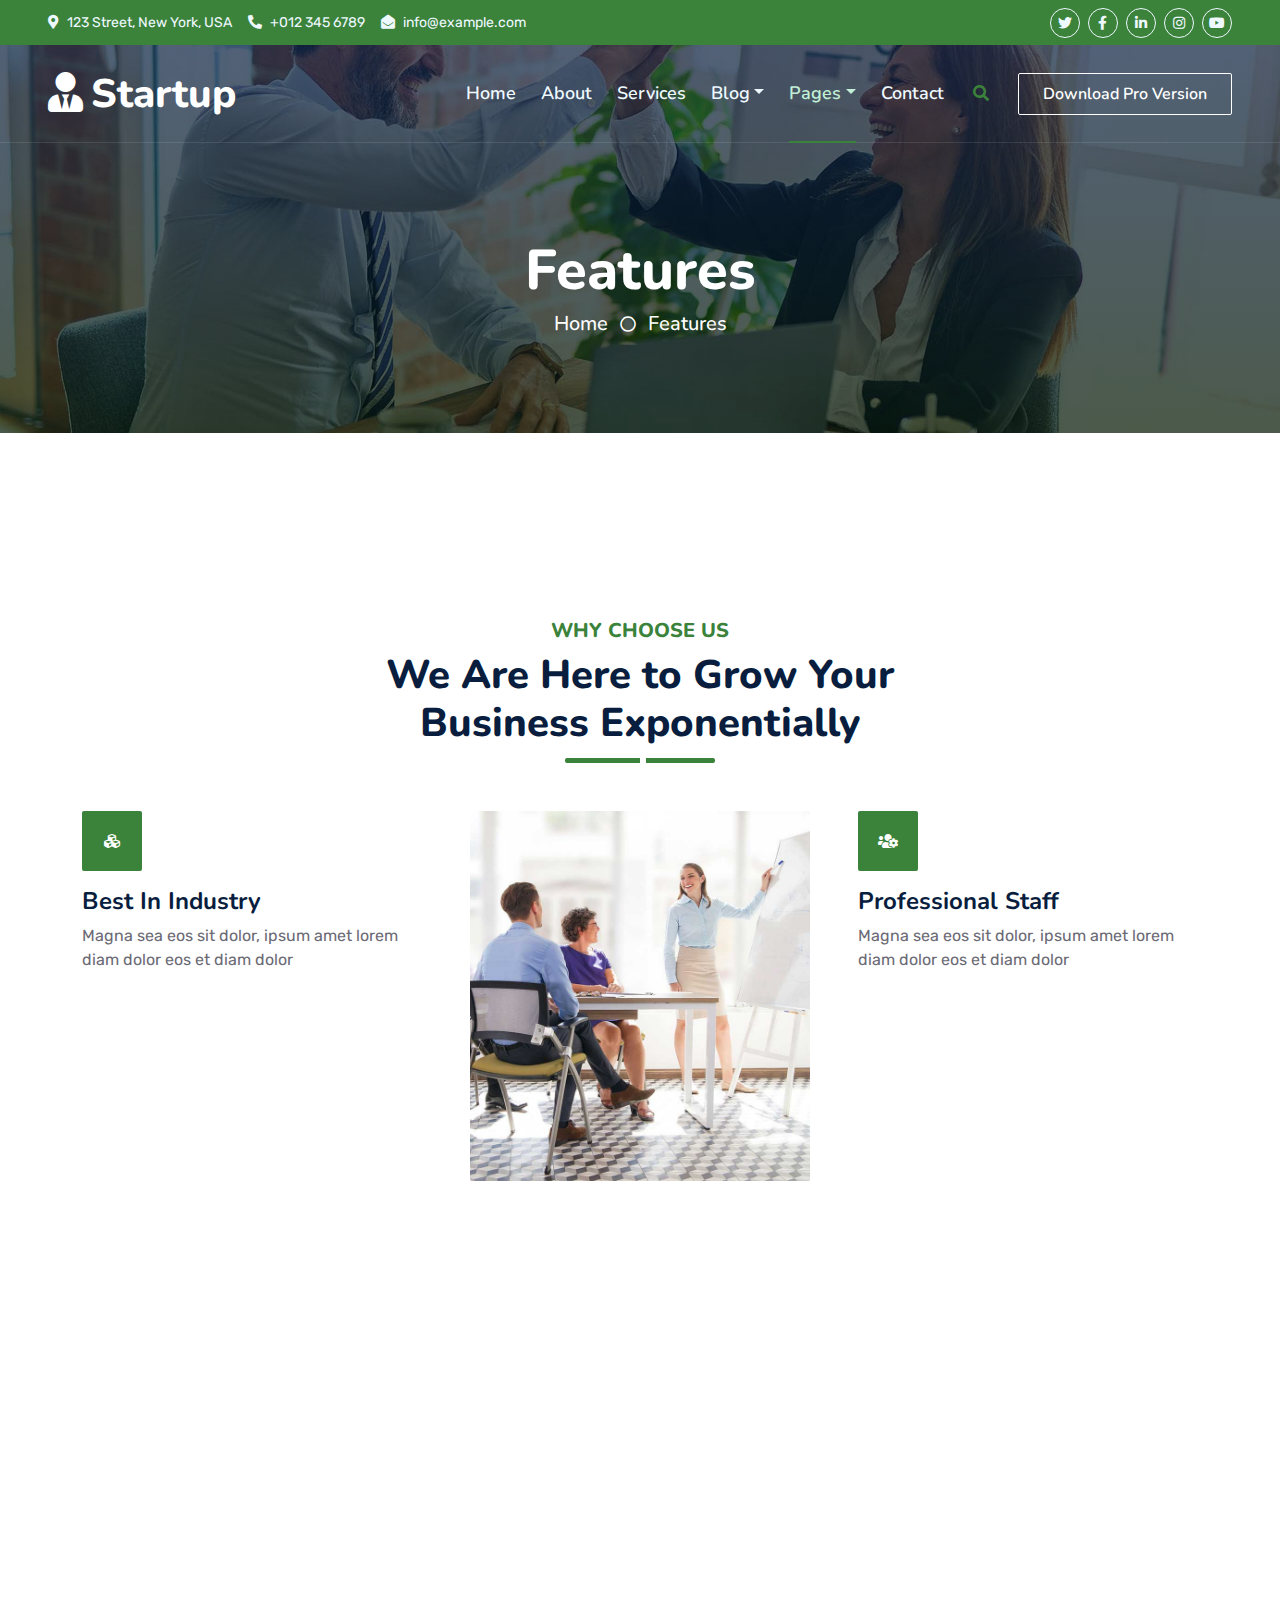
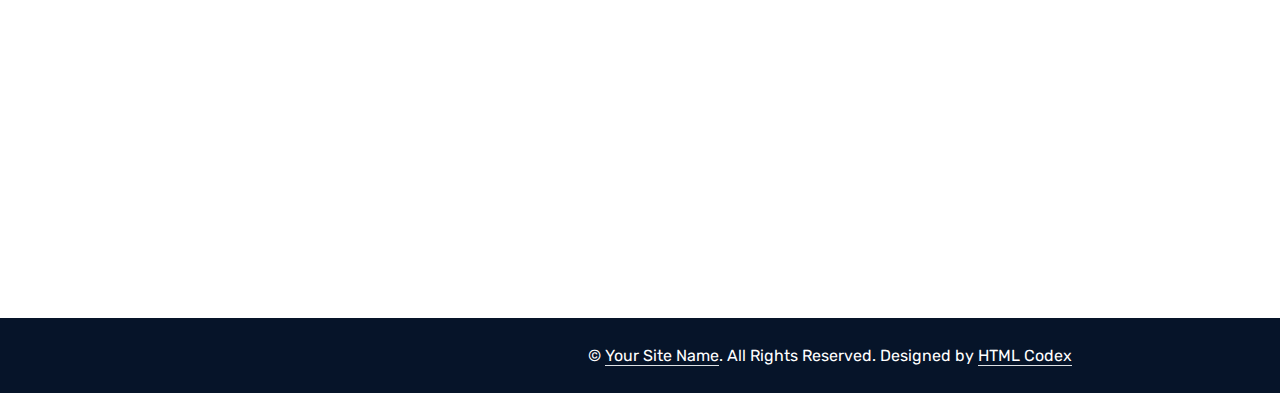
<file: docs/feature.html>
<!DOCTYPE html>
<html lang="en">

<head>
    <meta charset="utf-8">
    <title>Startup - Startup Website Template</title>
    <meta content="width=device-width, initial-scale=1.0" name="viewport">
    <meta content="Free HTML Templates" name="keywords">
    <meta content="Free HTML Templates" name="description">

    <!-- Favicon -->
    <link href="img/favicon.ico" rel="icon">

    <!-- Google Web Fonts -->
    <link rel="preconnect" href="https://fonts.googleapis.com">
    <link rel="preconnect" href="https://fonts.gstatic.com" crossorigin>
    <link href="https://fonts.googleapis.com/css2?family=Nunito:wght@400;600;700;800&family=Rubik:wght@400;500;600;700&display=swap" rel="stylesheet">

    <!-- Icon Font Stylesheet -->
    <link href="https://cdnjs.cloudflare.com/ajax/libs/font-awesome/5.10.0/css/all.min.css" rel="stylesheet">
    <link href="https://cdn.jsdelivr.net/npm/bootstrap-icons@1.4.1/font/bootstrap-icons.css" rel="stylesheet">

    <!-- Libraries Stylesheet -->
    <link href="lib/owlcarousel/assets/owl.carousel.min.css" rel="stylesheet">
    <link href="lib/animate/animate.min.css" rel="stylesheet">

    <!-- Customized Bootstrap Stylesheet -->
    <link href="css/bootstrap.min.css" rel="stylesheet">

    <!-- Template Stylesheet -->
    <link href="css/style.css" rel="stylesheet">
</head>

<body>
    <!-- Spinner Start -->
    <div id="spinner" class="show bg-white position-fixed translate-middle w-100 vh-100 top-50 start-50 d-flex align-items-center justify-content-center">
        <div class="spinner"></div>
    </div>
    <!-- Spinner End -->


    <!-- Topbar Start -->
    <div class="container-fluid bg-dark px-5 d-none d-lg-block">
        <div class="row gx-0">
            <div class="col-lg-8 text-center text-lg-start mb-2 mb-lg-0">
                <div class="d-inline-flex align-items-center" style="height: 45px;">
                    <small class="me-3 text-light"><i class="fa fa-map-marker-alt me-2"></i>123 Street, New York, USA</small>
                    <small class="me-3 text-light"><i class="fa fa-phone-alt me-2"></i>+012 345 6789</small>
                    <small class="text-light"><i class="fa fa-envelope-open me-2"></i>info@example.com</small>
                </div>
            </div>
            <div class="col-lg-4 text-center text-lg-end">
                <div class="d-inline-flex align-items-center" style="height: 45px;">
                    <a class="btn btn-sm btn-outline-light btn-sm-square rounded-circle me-2" href=""><i class="fab fa-twitter fw-normal"></i></a>
                    <a class="btn btn-sm btn-outline-light btn-sm-square rounded-circle me-2" href=""><i class="fab fa-facebook-f fw-normal"></i></a>
                    <a class="btn btn-sm btn-outline-light btn-sm-square rounded-circle me-2" href=""><i class="fab fa-linkedin-in fw-normal"></i></a>
                    <a class="btn btn-sm btn-outline-light btn-sm-square rounded-circle me-2" href=""><i class="fab fa-instagram fw-normal"></i></a>
                    <a class="btn btn-sm btn-outline-light btn-sm-square rounded-circle" href=""><i class="fab fa-youtube fw-normal"></i></a>
                </div>
            </div>
        </div>
    </div>
    <!-- Topbar End -->


    <!-- Navbar Start -->
    <div class="container-fluid position-relative p-0">
        <nav class="navbar navbar-expand-lg navbar-dark px-5 py-3 py-lg-0">
            <a href="index.html" class="navbar-brand p-0">
                <h1 class="m-0"><i class="fa fa-user-tie me-2"></i>Startup</h1>
            </a>
            <button class="navbar-toggler" type="button" data-bs-toggle="collapse" data-bs-target="#navbarCollapse">
                <span class="fa fa-bars"></span>
            </button>
            <div class="collapse navbar-collapse" id="navbarCollapse">
                <div class="navbar-nav ms-auto py-0">
                    <a href="index.html" class="nav-item nav-link">Home</a>
                    <a href="about.html" class="nav-item nav-link">About</a>
                    <a href="service.html" class="nav-item nav-link">Services</a>
                    <div class="nav-item dropdown">
                        <a href="#" class="nav-link dropdown-toggle" data-bs-toggle="dropdown">Blog</a>
                        <div class="dropdown-menu m-0">
                            <a href="blog.html" class="dropdown-item">Blog Grid</a>
                            <a href="detail.html" class="dropdown-item">Blog Detail</a>
                        </div>
                    </div>
                    <div class="nav-item dropdown">
                        <a href="#" class="nav-link dropdown-toggle active" data-bs-toggle="dropdown">Pages</a>
                        <div class="dropdown-menu m-0">
                            <a href="price.html" class="dropdown-item">Pricing Plan</a>
                            <a href="feature.html" class="dropdown-item active">Our features</a>
                            <a href="team.html" class="dropdown-item">Team Members</a>
                            <a href="testimonial.html" class="dropdown-item">Testimonial</a>
                            <a href="quote.html" class="dropdown-item">Free Quote</a>
                        </div>
                    </div>
                    <a href="contact.html" class="nav-item nav-link">Contact</a>
                </div>
                <butaton type="button" class="btn text-primary ms-3" data-bs-toggle="modal" data-bs-target="#searchModal"><i class="fa fa-search"></i></butaton>
                <a href="https://htmlcodex.com/startup-company-website-template" class="btn btn-primary py-2 px-4 ms-3">Download Pro Version</a>
            </div>
        </nav>

        <div class="container-fluid bg-primary py-5 bg-header" style="margin-bottom: 90px;">
            <div class="row py-5">
                <div class="col-12 pt-lg-5 mt-lg-5 text-center">
                    <h1 class="display-4 text-white animated zoomIn">Features</h1>
                    <a href="" class="h5 text-white">Home</a>
                    <i class="far fa-circle text-white px-2"></i>
                    <a href="" class="h5 text-white">Features</a>
                </div>
            </div>
        </div>
    </div>
    <!-- Navbar End -->


    <!-- Full Screen Search Start -->
    <div class="modal fade" id="searchModal" tabindex="-1">
        <div class="modal-dialog modal-fullscreen">
            <div class="modal-content" style="background: rgba(9, 30, 62, .7);">
                <div class="modal-header border-0">
                    <button type="button" class="btn bg-white btn-close" data-bs-dismiss="modal" aria-label="Close"></button>
                </div>
                <div class="modal-body d-flex align-items-center justify-content-center">
                    <div class="input-group" style="max-width: 600px;">
                        <input type="text" class="form-control bg-transparent border-primary p-3" placeholder="Type search keyword">
                        <button class="btn btn-primary px-4"><i class="bi bi-search"></i></button>
                    </div>
                </div>
            </div>
        </div>
    </div>
    <!-- Full Screen Search End -->


    <!-- Features Start -->
    <div class="container-fluid py-5 wow fadeInUp" data-wow-delay="0.1s">
        <div class="container py-5">
            <div class="section-title text-center position-relative pb-3 mb-5 mx-auto" style="max-width: 600px;">
                <h5 class="fw-bold text-primary text-uppercase">Why Choose Us</h5>
                <h1 class="mb-0">We Are Here to Grow Your Business Exponentially</h1>
            </div>
            <div class="row g-5">
                <div class="col-lg-4">
                    <div class="row g-5">
                        <div class="col-12 wow zoomIn" data-wow-delay="0.2s">
                            <div class="bg-primary rounded d-flex align-items-center justify-content-center mb-3" style="width: 60px; height: 60px;">
                                <i class="fa fa-cubes text-white"></i>
                            </div>
                            <h4>Best In Industry</h4>
                            <p class="mb-0">Magna sea eos sit dolor, ipsum amet lorem diam dolor eos et diam dolor</p>
                        </div>
                        <div class="col-12 wow zoomIn" data-wow-delay="0.6s">
                            <div class="bg-primary rounded d-flex align-items-center justify-content-center mb-3" style="width: 60px; height: 60px;">
                                <i class="fa fa-award text-white"></i>
                            </div>
                            <h4>Award Winning</h4>
                            <p class="mb-0">Magna sea eos sit dolor, ipsum amet lorem diam dolor eos et diam dolor</p>
                        </div>
                    </div>
                </div>
                <div class="col-lg-4  wow zoomIn" data-wow-delay="0.9s" style="min-height: 350px;">
                    <div class="position-relative h-100">
                        <img class="position-absolute w-100 h-100 rounded wow zoomIn" data-wow-delay="0.1s" src="img/feature.jpg" style="object-fit: cover;">
                    </div>
                </div>
                <div class="col-lg-4">
                    <div class="row g-5">
                        <div class="col-12 wow zoomIn" data-wow-delay="0.4s">
                            <div class="bg-primary rounded d-flex align-items-center justify-content-center mb-3" style="width: 60px; height: 60px;">
                                <i class="fa fa-users-cog text-white"></i>
                            </div>
                            <h4>Professional Staff</h4>
                            <p class="mb-0">Magna sea eos sit dolor, ipsum amet lorem diam dolor eos et diam dolor</p>
                        </div>
                        <div class="col-12 wow zoomIn" data-wow-delay="0.8s">
                            <div class="bg-primary rounded d-flex align-items-center justify-content-center mb-3" style="width: 60px; height: 60px;">
                                <i class="fa fa-phone-alt text-white"></i>
                            </div>
                            <h4>24/7 Support</h4>
                            <p class="mb-0">Magna sea eos sit dolor, ipsum amet lorem diam dolor eos et diam dolor</p>
                        </div>
                    </div>
                </div>
            </div>
        </div>
    </div>
    <!-- Features Start -->


    <!-- Vendor Start -->
    <div class="container-fluid py-5 wow fadeInUp" data-wow-delay="0.1s">
        <div class="container py-5 mb-5">
            <div class="bg-white">
                <div class="owl-carousel vendor-carousel">
                    <img src="img/vendor-1.jpg" alt="">
                    <img src="img/vendor-2.jpg" alt="">
                    <img src="img/vendor-3.jpg" alt="">
                    <img src="img/vendor-4.jpg" alt="">
                    <img src="img/vendor-5.jpg" alt="">
                    <img src="img/vendor-6.jpg" alt="">
                    <img src="img/vendor-7.jpg" alt="">
                    <img src="img/vendor-8.jpg" alt="">
                    <img src="img/vendor-9.jpg" alt="">
                </div>
            </div>
        </div>
    </div>
    <!-- Vendor End -->
    

    <!-- Footer Start -->
    <div class="container-fluid bg-dark text-light mt-5 wow fadeInUp" data-wow-delay="0.1s">
        <div class="container">
            <div class="row gx-5">
                <div class="col-lg-4 col-md-6 footer-about">
                    <div class="d-flex flex-column align-items-center justify-content-center text-center h-100 bg-primary p-4">
                        <a href="index.html" class="navbar-brand">
                            <h1 class="m-0 text-white"><i class="fa fa-user-tie me-2"></i>Startup</h1>
                        </a>
                        <p class="mt-3 mb-4">Lorem diam sit erat dolor elitr et, diam lorem justo amet clita stet eos sit. Elitr dolor duo lorem, elitr clita ipsum sea. Diam amet erat lorem stet eos. Diam amet et kasd eos duo.</p>
                        <form action="">
                            <div class="input-group">
                                <input type="text" class="form-control border-white p-3" placeholder="Your Email">
                                <button class="btn btn-dark">Sign Up</button>
                            </div>
                        </form>
                    </div>
                </div>
                <div class="col-lg-8 col-md-6">
                    <div class="row gx-5">
                        <div class="col-lg-4 col-md-12 pt-5 mb-5">
                            <div class="section-title section-title-sm position-relative pb-3 mb-4">
                                <h3 class="text-light mb-0">Get In Touch</h3>
                            </div>
                            <div class="d-flex mb-2">
                                <i class="bi bi-geo-alt text-primary me-2"></i>
                                <p class="mb-0">123 Street, New York, USA</p>
                            </div>
                            <div class="d-flex mb-2">
                                <i class="bi bi-envelope-open text-primary me-2"></i>
                                <p class="mb-0">info@example.com</p>
                            </div>
                            <div class="d-flex mb-2">
                                <i class="bi bi-telephone text-primary me-2"></i>
                                <p class="mb-0">+012 345 67890</p>
                            </div>
                            <div class="d-flex mt-4">
                                <a class="btn btn-primary btn-square me-2" href="#"><i class="fab fa-twitter fw-normal"></i></a>
                                <a class="btn btn-primary btn-square me-2" href="#"><i class="fab fa-facebook-f fw-normal"></i></a>
                                <a class="btn btn-primary btn-square me-2" href="#"><i class="fab fa-linkedin-in fw-normal"></i></a>
                                <a class="btn btn-primary btn-square" href="#"><i class="fab fa-instagram fw-normal"></i></a>
                            </div>
                        </div>
                        <div class="col-lg-4 col-md-12 pt-0 pt-lg-5 mb-5">
                            <div class="section-title section-title-sm position-relative pb-3 mb-4">
                                <h3 class="text-light mb-0">Quick Links</h3>
                            </div>
                            <div class="link-animated d-flex flex-column justify-content-start">
                                <a class="text-light mb-2" href="#"><i class="bi bi-arrow-right text-primary me-2"></i>Home</a>
                                <a class="text-light mb-2" href="#"><i class="bi bi-arrow-right text-primary me-2"></i>About Us</a>
                                <a class="text-light mb-2" href="#"><i class="bi bi-arrow-right text-primary me-2"></i>Our Services</a>
                                <a class="text-light mb-2" href="#"><i class="bi bi-arrow-right text-primary me-2"></i>Meet The Team</a>
                                <a class="text-light mb-2" href="#"><i class="bi bi-arrow-right text-primary me-2"></i>Latest Blog</a>
                                <a class="text-light" href="#"><i class="bi bi-arrow-right text-primary me-2"></i>Contact Us</a>
                            </div>
                        </div>
                        <div class="col-lg-4 col-md-12 pt-0 pt-lg-5 mb-5">
                            <div class="section-title section-title-sm position-relative pb-3 mb-4">
                                <h3 class="text-light mb-0">Popular Links</h3>
                            </div>
                            <div class="link-animated d-flex flex-column justify-content-start">
                                <a class="text-light mb-2" href="#"><i class="bi bi-arrow-right text-primary me-2"></i>Home</a>
                                <a class="text-light mb-2" href="#"><i class="bi bi-arrow-right text-primary me-2"></i>About Us</a>
                                <a class="text-light mb-2" href="#"><i class="bi bi-arrow-right text-primary me-2"></i>Our Services</a>
                                <a class="text-light mb-2" href="#"><i class="bi bi-arrow-right text-primary me-2"></i>Meet The Team</a>
                                <a class="text-light mb-2" href="#"><i class="bi bi-arrow-right text-primary me-2"></i>Latest Blog</a>
                                <a class="text-light" href="#"><i class="bi bi-arrow-right text-primary me-2"></i>Contact Us</a>
                            </div>
                        </div>
                    </div>
                </div>
            </div>
        </div>
    </div>
    <div class="container-fluid text-white" style="background: #061429;">
        <div class="container text-center">
            <div class="row justify-content-end">
                <div class="col-lg-8 col-md-6">
                    <div class="d-flex align-items-center justify-content-center" style="height: 75px;">
                        <p class="mb-0">&copy; <a class="text-white border-bottom" href="#">Your Site Name</a>. All Rights Reserved. 
						
						<!--/*** This template is free as long as you keep the footer author’s credit link/attribution link/backlink. If you'd like to use the template without the footer author’s credit link/attribution link/backlink, you can purchase the Credit Removal License from "https://htmlcodex.com/credit-removal". Thank you for your support. ***/-->
						Designed by <a class="text-white border-bottom" href="https://htmlcodex.com">HTML Codex</a></p>
                    </div>
                </div>
            </div>
        </div>
    </div>
    <!-- Footer End -->


    <!-- Back to Top -->
    <a href="#" class="btn btn-lg btn-primary btn-lg-square rounded back-to-top"><i class="bi bi-arrow-up"></i></a>


    <!-- JavaScript Libraries -->
    <script src="https://code.jquery.com/jquery-3.4.1.min.js"></script>
    <script src="https://cdn.jsdelivr.net/npm/bootstrap@5.0.0/dist/js/bootstrap.bundle.min.js"></script>
    <script src="lib/wow/wow.min.js"></script>
    <script src="lib/easing/easing.min.js"></script>
    <script src="lib/waypoints/waypoints.min.js"></script>
    <script src="lib/counterup/counterup.min.js"></script>
    <script src="lib/owlcarousel/owl.carousel.min.js"></script>

    <!-- Template Javascript -->
    <script src="js/main.js"></script>
</body>

</html>
</file>
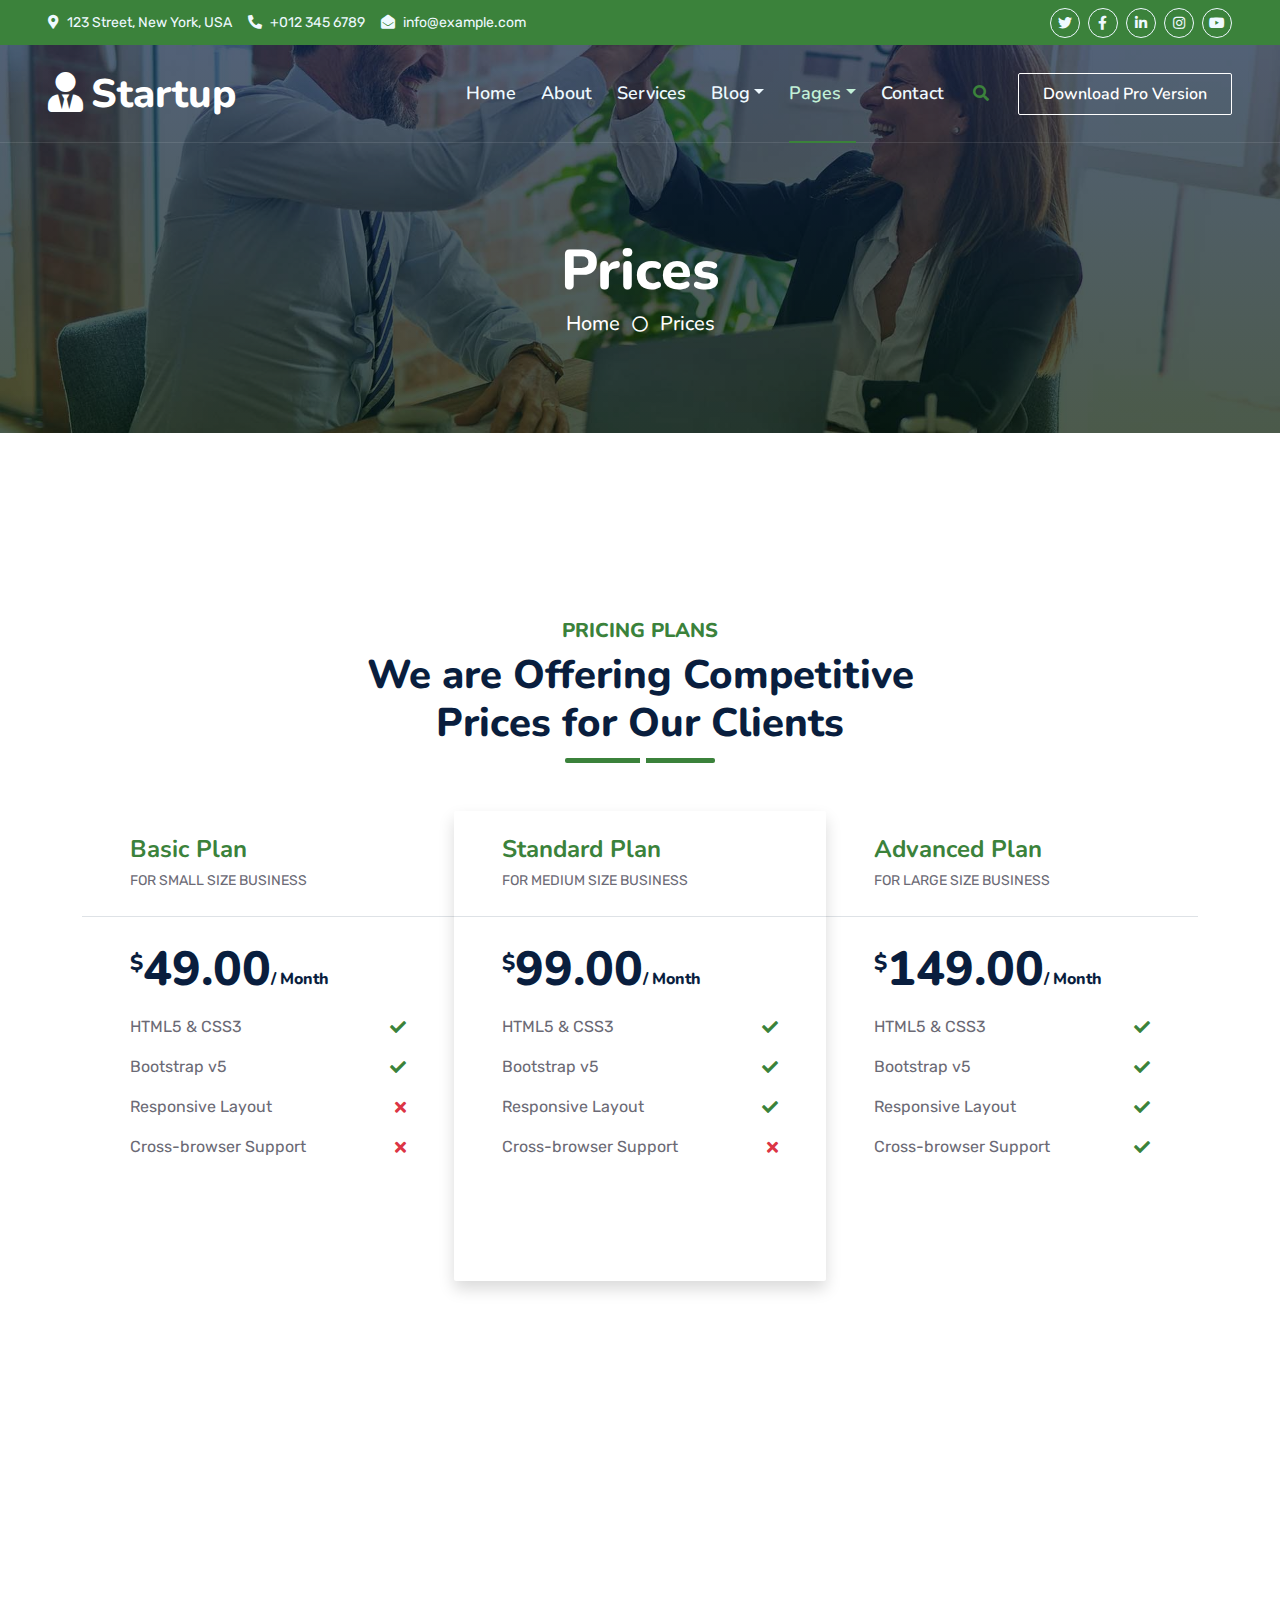
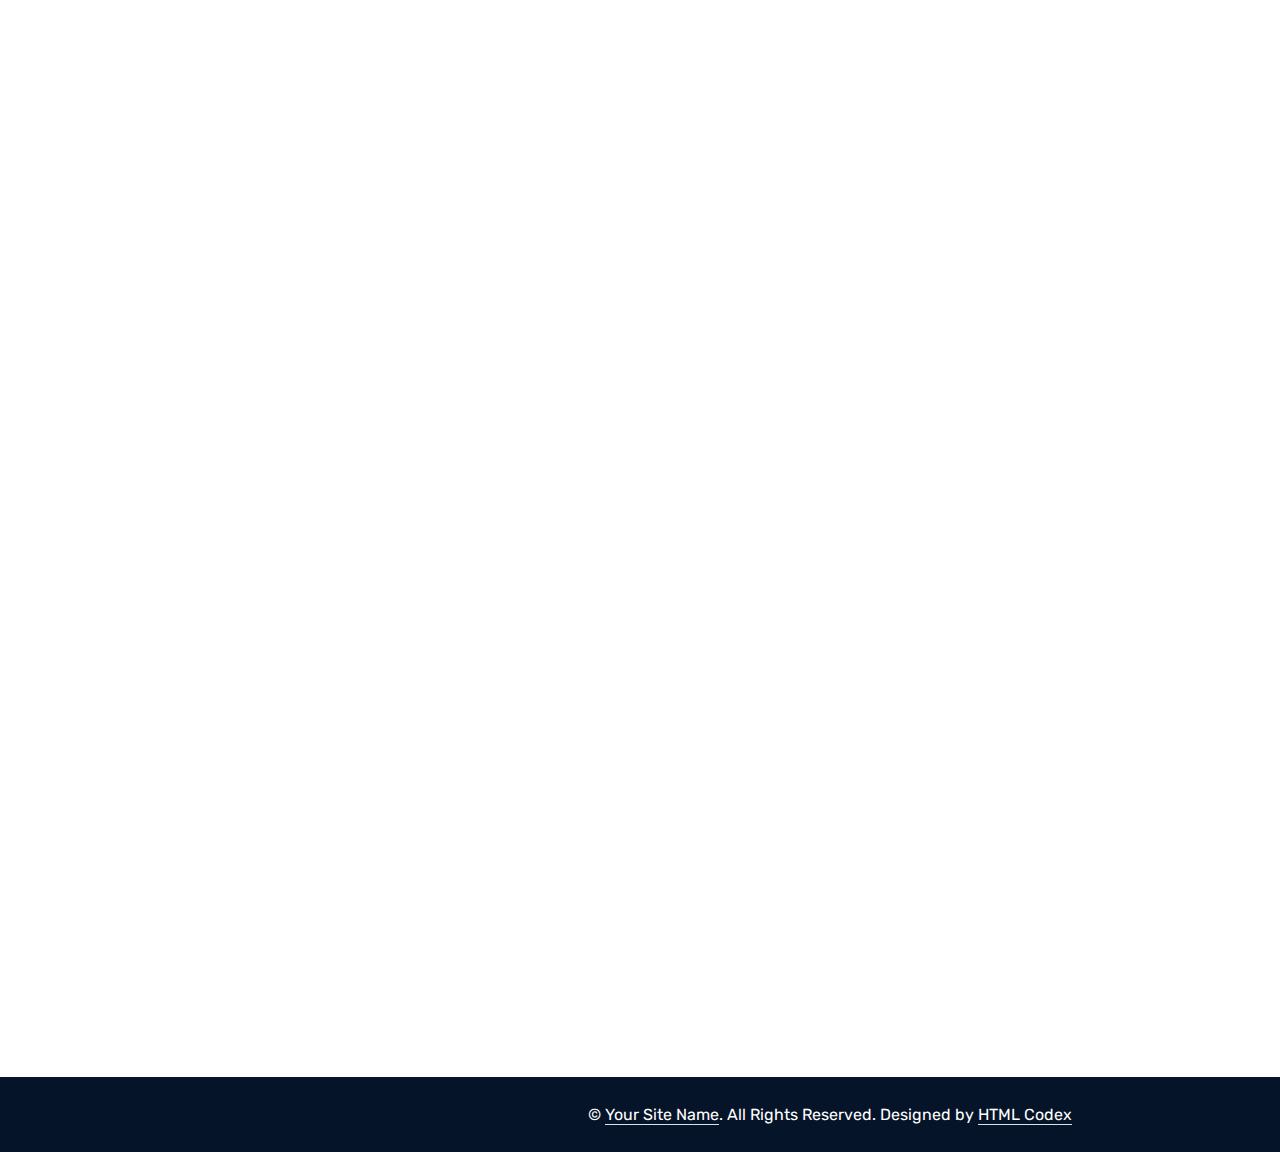
<file: docs/price.html>
<!DOCTYPE html>
<html lang="en">

<head>
    <meta charset="utf-8">
    <title>Startup - Startup Website Template</title>
    <meta content="width=device-width, initial-scale=1.0" name="viewport">
    <meta content="Free HTML Templates" name="keywords">
    <meta content="Free HTML Templates" name="description">

    <!-- Favicon -->
    <link href="img/favicon.ico" rel="icon">

    <!-- Google Web Fonts -->
    <link rel="preconnect" href="https://fonts.googleapis.com">
    <link rel="preconnect" href="https://fonts.gstatic.com" crossorigin>
    <link href="https://fonts.googleapis.com/css2?family=Nunito:wght@400;600;700;800&family=Rubik:wght@400;500;600;700&display=swap" rel="stylesheet">

    <!-- Icon Font Stylesheet -->
    <link href="https://cdnjs.cloudflare.com/ajax/libs/font-awesome/5.10.0/css/all.min.css" rel="stylesheet">
    <link href="https://cdn.jsdelivr.net/npm/bootstrap-icons@1.4.1/font/bootstrap-icons.css" rel="stylesheet">

    <!-- Libraries Stylesheet -->
    <link href="lib/owlcarousel/assets/owl.carousel.min.css" rel="stylesheet">
    <link href="lib/animate/animate.min.css" rel="stylesheet">

    <!-- Customized Bootstrap Stylesheet -->
    <link href="css/bootstrap.min.css" rel="stylesheet">

    <!-- Template Stylesheet -->
    <link href="css/style.css" rel="stylesheet">
</head>

<body>
    <!-- Spinner Start -->
    <div id="spinner" class="show bg-white position-fixed translate-middle w-100 vh-100 top-50 start-50 d-flex align-items-center justify-content-center">
        <div class="spinner"></div>
    </div>
    <!-- Spinner End -->


    <!-- Topbar Start -->
    <div class="container-fluid bg-dark px-5 d-none d-lg-block">
        <div class="row gx-0">
            <div class="col-lg-8 text-center text-lg-start mb-2 mb-lg-0">
                <div class="d-inline-flex align-items-center" style="height: 45px;">
                    <small class="me-3 text-light"><i class="fa fa-map-marker-alt me-2"></i>123 Street, New York, USA</small>
                    <small class="me-3 text-light"><i class="fa fa-phone-alt me-2"></i>+012 345 6789</small>
                    <small class="text-light"><i class="fa fa-envelope-open me-2"></i>info@example.com</small>
                </div>
            </div>
            <div class="col-lg-4 text-center text-lg-end">
                <div class="d-inline-flex align-items-center" style="height: 45px;">
                    <a class="btn btn-sm btn-outline-light btn-sm-square rounded-circle me-2" href=""><i class="fab fa-twitter fw-normal"></i></a>
                    <a class="btn btn-sm btn-outline-light btn-sm-square rounded-circle me-2" href=""><i class="fab fa-facebook-f fw-normal"></i></a>
                    <a class="btn btn-sm btn-outline-light btn-sm-square rounded-circle me-2" href=""><i class="fab fa-linkedin-in fw-normal"></i></a>
                    <a class="btn btn-sm btn-outline-light btn-sm-square rounded-circle me-2" href=""><i class="fab fa-instagram fw-normal"></i></a>
                    <a class="btn btn-sm btn-outline-light btn-sm-square rounded-circle" href=""><i class="fab fa-youtube fw-normal"></i></a>
                </div>
            </div>
        </div>
    </div>
    <!-- Topbar End -->


    <!-- Navbar Start -->
    <div class="container-fluid position-relative p-0">
        <nav class="navbar navbar-expand-lg navbar-dark px-5 py-3 py-lg-0">
            <a href="index.html" class="navbar-brand p-0">
                <h1 class="m-0"><i class="fa fa-user-tie me-2"></i>Startup</h1>
            </a>
            <button class="navbar-toggler" type="button" data-bs-toggle="collapse" data-bs-target="#navbarCollapse">
                <span class="fa fa-bars"></span>
            </button>
            <div class="collapse navbar-collapse" id="navbarCollapse">
                <div class="navbar-nav ms-auto py-0">
                    <a href="index.html" class="nav-item nav-link">Home</a>
                    <a href="about.html" class="nav-item nav-link">About</a>
                    <a href="service.html" class="nav-item nav-link">Services</a>
                    <div class="nav-item dropdown">
                        <a href="#" class="nav-link dropdown-toggle" data-bs-toggle="dropdown">Blog</a>
                        <div class="dropdown-menu m-0">
                            <a href="blog.html" class="dropdown-item">Blog Grid</a>
                            <a href="detail.html" class="dropdown-item">Blog Detail</a>
                        </div>
                    </div>
                    <div class="nav-item dropdown">
                        <a href="#" class="nav-link dropdown-toggle active" data-bs-toggle="dropdown">Pages</a>
                        <div class="dropdown-menu m-0">
                            <a href="price.html" class="dropdown-item active">Pricing Plan</a>
                            <a href="feature.html" class="dropdown-item">Our features</a>
                            <a href="team.html" class="dropdown-item">Team Members</a>
                            <a href="testimonial.html" class="dropdown-item">Testimonial</a>
                            <a href="quote.html" class="dropdown-item">Free Quote</a>
                        </div>
                    </div>
                    <a href="contact.html" class="nav-item nav-link">Contact</a>
                </div>
                <butaton type="button" class="btn text-primary ms-3" data-bs-toggle="modal" data-bs-target="#searchModal"><i class="fa fa-search"></i></butaton>
                <a href="https://htmlcodex.com/startup-company-website-template" class="btn btn-primary py-2 px-4 ms-3">Download Pro Version</a>
            </div>
        </nav>

        <div class="container-fluid bg-primary py-5 bg-header" style="margin-bottom: 90px;">
            <div class="row py-5">
                <div class="col-12 pt-lg-5 mt-lg-5 text-center">
                    <h1 class="display-4 text-white animated zoomIn">Prices</h1>
                    <a href="" class="h5 text-white">Home</a>
                    <i class="far fa-circle text-white px-2"></i>
                    <a href="" class="h5 text-white">Prices</a>
                </div>
            </div>
        </div>
    </div>
    <!-- Navbar End -->


    <!-- Full Screen Search Start -->
    <div class="modal fade" id="searchModal" tabindex="-1">
        <div class="modal-dialog modal-fullscreen">
            <div class="modal-content" style="background: rgba(9, 30, 62, .7);">
                <div class="modal-header border-0">
                    <button type="button" class="btn bg-white btn-close" data-bs-dismiss="modal" aria-label="Close"></button>
                </div>
                <div class="modal-body d-flex align-items-center justify-content-center">
                    <div class="input-group" style="max-width: 600px;">
                        <input type="text" class="form-control bg-transparent border-primary p-3" placeholder="Type search keyword">
                        <button class="btn btn-primary px-4"><i class="bi bi-search"></i></button>
                    </div>
                </div>
            </div>
        </div>
    </div>
    <!-- Full Screen Search End -->


    <!-- Pricing Plan Start -->
    <div class="container-fluid py-5 wow fadeInUp" data-wow-delay="0.1s">
        <div class="container py-5">
            <div class="section-title text-center position-relative pb-3 mb-5 mx-auto" style="max-width: 600px;">
                <h5 class="fw-bold text-primary text-uppercase">Pricing Plans</h5>
                <h1 class="mb-0">We are Offering Competitive Prices for Our Clients</h1>
            </div>
            <div class="row g-0">
                <div class="col-lg-4 wow slideInUp" data-wow-delay="0.6s">
                    <div class="bg-light rounded">
                        <div class="border-bottom py-4 px-5 mb-4">
                            <h4 class="text-primary mb-1">Basic Plan</h4>
                            <small class="text-uppercase">For Small Size Business</small>
                        </div>
                        <div class="p-5 pt-0">
                            <h1 class="display-5 mb-3">
                                <small class="align-top" style="font-size: 22px; line-height: 45px;">$</small>49.00<small
                                    class="align-bottom" style="font-size: 16px; line-height: 40px;">/ Month</small>
                            </h1>
                            <div class="d-flex justify-content-between mb-3"><span>HTML5 & CSS3</span><i class="fa fa-check text-primary pt-1"></i></div>
                            <div class="d-flex justify-content-between mb-3"><span>Bootstrap v5</span><i class="fa fa-check text-primary pt-1"></i></div>
                            <div class="d-flex justify-content-between mb-3"><span>Responsive Layout</span><i class="fa fa-times text-danger pt-1"></i></div>
                            <div class="d-flex justify-content-between mb-2"><span>Cross-browser Support</span><i class="fa fa-times text-danger pt-1"></i></div>
                            <a href="" class="btn btn-primary py-2 px-4 mt-4">Order Now</a>
                        </div>
                    </div>
                </div>
                <div class="col-lg-4 wow slideInUp" data-wow-delay="0.3s">
                    <div class="bg-white rounded shadow position-relative" style="z-index: 1;">
                        <div class="border-bottom py-4 px-5 mb-4">
                            <h4 class="text-primary mb-1">Standard Plan</h4>
                            <small class="text-uppercase">For Medium Size Business</small>
                        </div>
                        <div class="p-5 pt-0">
                            <h1 class="display-5 mb-3">
                                <small class="align-top" style="font-size: 22px; line-height: 45px;">$</small>99.00<small
                                    class="align-bottom" style="font-size: 16px; line-height: 40px;">/ Month</small>
                            </h1>
                            <div class="d-flex justify-content-between mb-3"><span>HTML5 & CSS3</span><i class="fa fa-check text-primary pt-1"></i></div>
                            <div class="d-flex justify-content-between mb-3"><span>Bootstrap v5</span><i class="fa fa-check text-primary pt-1"></i></div>
                            <div class="d-flex justify-content-between mb-3"><span>Responsive Layout</span><i class="fa fa-check text-primary pt-1"></i></div>
                            <div class="d-flex justify-content-between mb-2"><span>Cross-browser Support</span><i class="fa fa-times text-danger pt-1"></i></div>
                            <a href="" class="btn btn-primary py-2 px-4 mt-4">Order Now</a>
                        </div>
                    </div>
                </div>
                <div class="col-lg-4 wow slideInUp" data-wow-delay="0.9s">
                    <div class="bg-light rounded">
                        <div class="border-bottom py-4 px-5 mb-4">
                            <h4 class="text-primary mb-1">Advanced Plan</h4>
                            <small class="text-uppercase">For Large Size Business</small>
                        </div>
                        <div class="p-5 pt-0">
                            <h1 class="display-5 mb-3">
                                <small class="align-top" style="font-size: 22px; line-height: 45px;">$</small>149.00<small
                                    class="align-bottom" style="font-size: 16px; line-height: 40px;">/ Month</small>
                            </h1>
                            <div class="d-flex justify-content-between mb-3"><span>HTML5 & CSS3</span><i class="fa fa-check text-primary pt-1"></i></div>
                            <div class="d-flex justify-content-between mb-3"><span>Bootstrap v5</span><i class="fa fa-check text-primary pt-1"></i></div>
                            <div class="d-flex justify-content-between mb-3"><span>Responsive Layout</span><i class="fa fa-check text-primary pt-1"></i></div>
                            <div class="d-flex justify-content-between mb-2"><span>Cross-browser Support</span><i class="fa fa-check text-primary pt-1"></i></div>
                            <a href="" class="btn btn-primary py-2 px-4 mt-4">Order Now</a>
                        </div>
                    </div>
                </div>
            </div>
        </div>
    </div>
    <!-- Pricing Plan End -->


    <!-- Quote Start -->
    <div class="container-fluid py-5 wow fadeInUp" data-wow-delay="0.1s">
        <div class="container py-5">
            <div class="row g-5">
                <div class="col-lg-7">
                    <div class="section-title position-relative pb-3 mb-5">
                        <h5 class="fw-bold text-primary text-uppercase">Request A Quote</h5>
                        <h1 class="mb-0">Need A Free Quote? Please Feel Free to Contact Us</h1>
                    </div>
                    <div class="row gx-3">
                        <div class="col-sm-6 wow zoomIn" data-wow-delay="0.2s">
                            <h5 class="mb-4"><i class="fa fa-reply text-primary me-3"></i>Reply within 24 hours</h5>
                        </div>
                        <div class="col-sm-6 wow zoomIn" data-wow-delay="0.4s">
                            <h5 class="mb-4"><i class="fa fa-phone-alt text-primary me-3"></i>24 hrs telephone support</h5>
                        </div>
                    </div>
                    <p class="mb-4">Eirmod sed tempor lorem ut dolores. Aliquyam sit sadipscing kasd ipsum. Dolor ea et dolore et at sea ea at dolor, justo ipsum duo rebum sea invidunt voluptua. Eos vero eos vero ea et dolore eirmod et. Dolores diam duo invidunt lorem. Elitr ut dolores magna sit. Sea dolore sanctus sed et. Takimata takimata sanctus sed.</p>
                    <div class="d-flex align-items-center mt-2 wow zoomIn" data-wow-delay="0.6s">
                        <div class="bg-primary d-flex align-items-center justify-content-center rounded" style="width: 60px; height: 60px;">
                            <i class="fa fa-phone-alt text-white"></i>
                        </div>
                        <div class="ps-4">
                            <h5 class="mb-2">Call to ask any question</h5>
                            <h4 class="text-primary mb-0">+012 345 6789</h4>
                        </div>
                    </div>
                </div>
                <div class="col-lg-5">
                    <div class="bg-primary rounded h-100 d-flex align-items-center p-5 wow zoomIn" data-wow-delay="0.9s">
                        <form>
                            <div class="row g-3">
                                <div class="col-xl-12">
                                    <input type="text" class="form-control bg-light border-0" placeholder="Your Name" style="height: 55px;">
                                </div>
                                <div class="col-12">
                                    <input type="email" class="form-control bg-light border-0" placeholder="Your Email" style="height: 55px;">
                                </div>
                                <div class="col-12">
                                    <select class="form-select bg-light border-0" style="height: 55px;">
                                        <option selected>Select A Service</option>
                                        <option value="1">Service 1</option>
                                        <option value="2">Service 2</option>
                                        <option value="3">Service 3</option>
                                    </select>
                                </div>
                                <div class="col-12">
                                    <textarea class="form-control bg-light border-0" rows="3" placeholder="Message"></textarea>
                                </div>
                                <div class="col-12">
                                    <button class="btn btn-dark w-100 py-3" type="submit">Request A Quote</button>
                                </div>
                            </div>
                        </form>
                    </div>
                </div>
            </div>
        </div>
    </div>
    <!-- Quote End -->


    <!-- Vendor Start -->
    <div class="container-fluid py-5 wow fadeInUp" data-wow-delay="0.1s">
        <div class="container py-5 mb-5">
            <div class="bg-white">
                <div class="owl-carousel vendor-carousel">
                    <img src="img/vendor-1.jpg" alt="">
                    <img src="img/vendor-2.jpg" alt="">
                    <img src="img/vendor-3.jpg" alt="">
                    <img src="img/vendor-4.jpg" alt="">
                    <img src="img/vendor-5.jpg" alt="">
                    <img src="img/vendor-6.jpg" alt="">
                    <img src="img/vendor-7.jpg" alt="">
                    <img src="img/vendor-8.jpg" alt="">
                    <img src="img/vendor-9.jpg" alt="">
                </div>
            </div>
        </div>
    </div>
    <!-- Vendor End -->
    

    <!-- Footer Start -->
    <div class="container-fluid bg-dark text-light mt-5 wow fadeInUp" data-wow-delay="0.1s">
        <div class="container">
            <div class="row gx-5">
                <div class="col-lg-4 col-md-6 footer-about">
                    <div class="d-flex flex-column align-items-center justify-content-center text-center h-100 bg-primary p-4">
                        <a href="index.html" class="navbar-brand">
                            <h1 class="m-0 text-white"><i class="fa fa-user-tie me-2"></i>Startup</h1>
                        </a>
                        <p class="mt-3 mb-4">Lorem diam sit erat dolor elitr et, diam lorem justo amet clita stet eos sit. Elitr dolor duo lorem, elitr clita ipsum sea. Diam amet erat lorem stet eos. Diam amet et kasd eos duo.</p>
                        <form action="">
                            <div class="input-group">
                                <input type="text" class="form-control border-white p-3" placeholder="Your Email">
                                <button class="btn btn-dark">Sign Up</button>
                            </div>
                        </form>
                    </div>
                </div>
                <div class="col-lg-8 col-md-6">
                    <div class="row gx-5">
                        <div class="col-lg-4 col-md-12 pt-5 mb-5">
                            <div class="section-title section-title-sm position-relative pb-3 mb-4">
                                <h3 class="text-light mb-0">Get In Touch</h3>
                            </div>
                            <div class="d-flex mb-2">
                                <i class="bi bi-geo-alt text-primary me-2"></i>
                                <p class="mb-0">123 Street, New York, USA</p>
                            </div>
                            <div class="d-flex mb-2">
                                <i class="bi bi-envelope-open text-primary me-2"></i>
                                <p class="mb-0">info@example.com</p>
                            </div>
                            <div class="d-flex mb-2">
                                <i class="bi bi-telephone text-primary me-2"></i>
                                <p class="mb-0">+012 345 67890</p>
                            </div>
                            <div class="d-flex mt-4">
                                <a class="btn btn-primary btn-square me-2" href="#"><i class="fab fa-twitter fw-normal"></i></a>
                                <a class="btn btn-primary btn-square me-2" href="#"><i class="fab fa-facebook-f fw-normal"></i></a>
                                <a class="btn btn-primary btn-square me-2" href="#"><i class="fab fa-linkedin-in fw-normal"></i></a>
                                <a class="btn btn-primary btn-square" href="#"><i class="fab fa-instagram fw-normal"></i></a>
                            </div>
                        </div>
                        <div class="col-lg-4 col-md-12 pt-0 pt-lg-5 mb-5">
                            <div class="section-title section-title-sm position-relative pb-3 mb-4">
                                <h3 class="text-light mb-0">Quick Links</h3>
                            </div>
                            <div class="link-animated d-flex flex-column justify-content-start">
                                <a class="text-light mb-2" href="#"><i class="bi bi-arrow-right text-primary me-2"></i>Home</a>
                                <a class="text-light mb-2" href="#"><i class="bi bi-arrow-right text-primary me-2"></i>About Us</a>
                                <a class="text-light mb-2" href="#"><i class="bi bi-arrow-right text-primary me-2"></i>Our Services</a>
                                <a class="text-light mb-2" href="#"><i class="bi bi-arrow-right text-primary me-2"></i>Meet The Team</a>
                                <a class="text-light mb-2" href="#"><i class="bi bi-arrow-right text-primary me-2"></i>Latest Blog</a>
                                <a class="text-light" href="#"><i class="bi bi-arrow-right text-primary me-2"></i>Contact Us</a>
                            </div>
                        </div>
                        <div class="col-lg-4 col-md-12 pt-0 pt-lg-5 mb-5">
                            <div class="section-title section-title-sm position-relative pb-3 mb-4">
                                <h3 class="text-light mb-0">Popular Links</h3>
                            </div>
                            <div class="link-animated d-flex flex-column justify-content-start">
                                <a class="text-light mb-2" href="#"><i class="bi bi-arrow-right text-primary me-2"></i>Home</a>
                                <a class="text-light mb-2" href="#"><i class="bi bi-arrow-right text-primary me-2"></i>About Us</a>
                                <a class="text-light mb-2" href="#"><i class="bi bi-arrow-right text-primary me-2"></i>Our Services</a>
                                <a class="text-light mb-2" href="#"><i class="bi bi-arrow-right text-primary me-2"></i>Meet The Team</a>
                                <a class="text-light mb-2" href="#"><i class="bi bi-arrow-right text-primary me-2"></i>Latest Blog</a>
                                <a class="text-light" href="#"><i class="bi bi-arrow-right text-primary me-2"></i>Contact Us</a>
                            </div>
                        </div>
                    </div>
                </div>
            </div>
        </div>
    </div>
    <div class="container-fluid text-white" style="background: #061429;">
        <div class="container text-center">
            <div class="row justify-content-end">
                <div class="col-lg-8 col-md-6">
                    <div class="d-flex align-items-center justify-content-center" style="height: 75px;">
                        <p class="mb-0">&copy; <a class="text-white border-bottom" href="#">Your Site Name</a>. All Rights Reserved. 
						
						<!--/*** This template is free as long as you keep the footer author’s credit link/attribution link/backlink. If you'd like to use the template without the footer author’s credit link/attribution link/backlink, you can purchase the Credit Removal License from "https://htmlcodex.com/credit-removal". Thank you for your support. ***/-->
						Designed by <a class="text-white border-bottom" href="https://htmlcodex.com">HTML Codex</a></p>
                    </div>
                </div>
            </div>
        </div>
    </div>
    <!-- Footer End -->


    <!-- Back to Top -->
    <a href="#" class="btn btn-lg btn-primary btn-lg-square rounded back-to-top"><i class="bi bi-arrow-up"></i></a>


    <!-- JavaScript Libraries -->
    <script src="https://code.jquery.com/jquery-3.4.1.min.js"></script>
    <script src="https://cdn.jsdelivr.net/npm/bootstrap@5.0.0/dist/js/bootstrap.bundle.min.js"></script>
    <script src="lib/wow/wow.min.js"></script>
    <script src="lib/easing/easing.min.js"></script>
    <script src="lib/waypoints/waypoints.min.js"></script>
    <script src="lib/counterup/counterup.min.js"></script>
    <script src="lib/owlcarousel/owl.carousel.min.js"></script>

    <!-- Template Javascript -->
    <script src="js/main.js"></script>
</body>

</html>
</file>
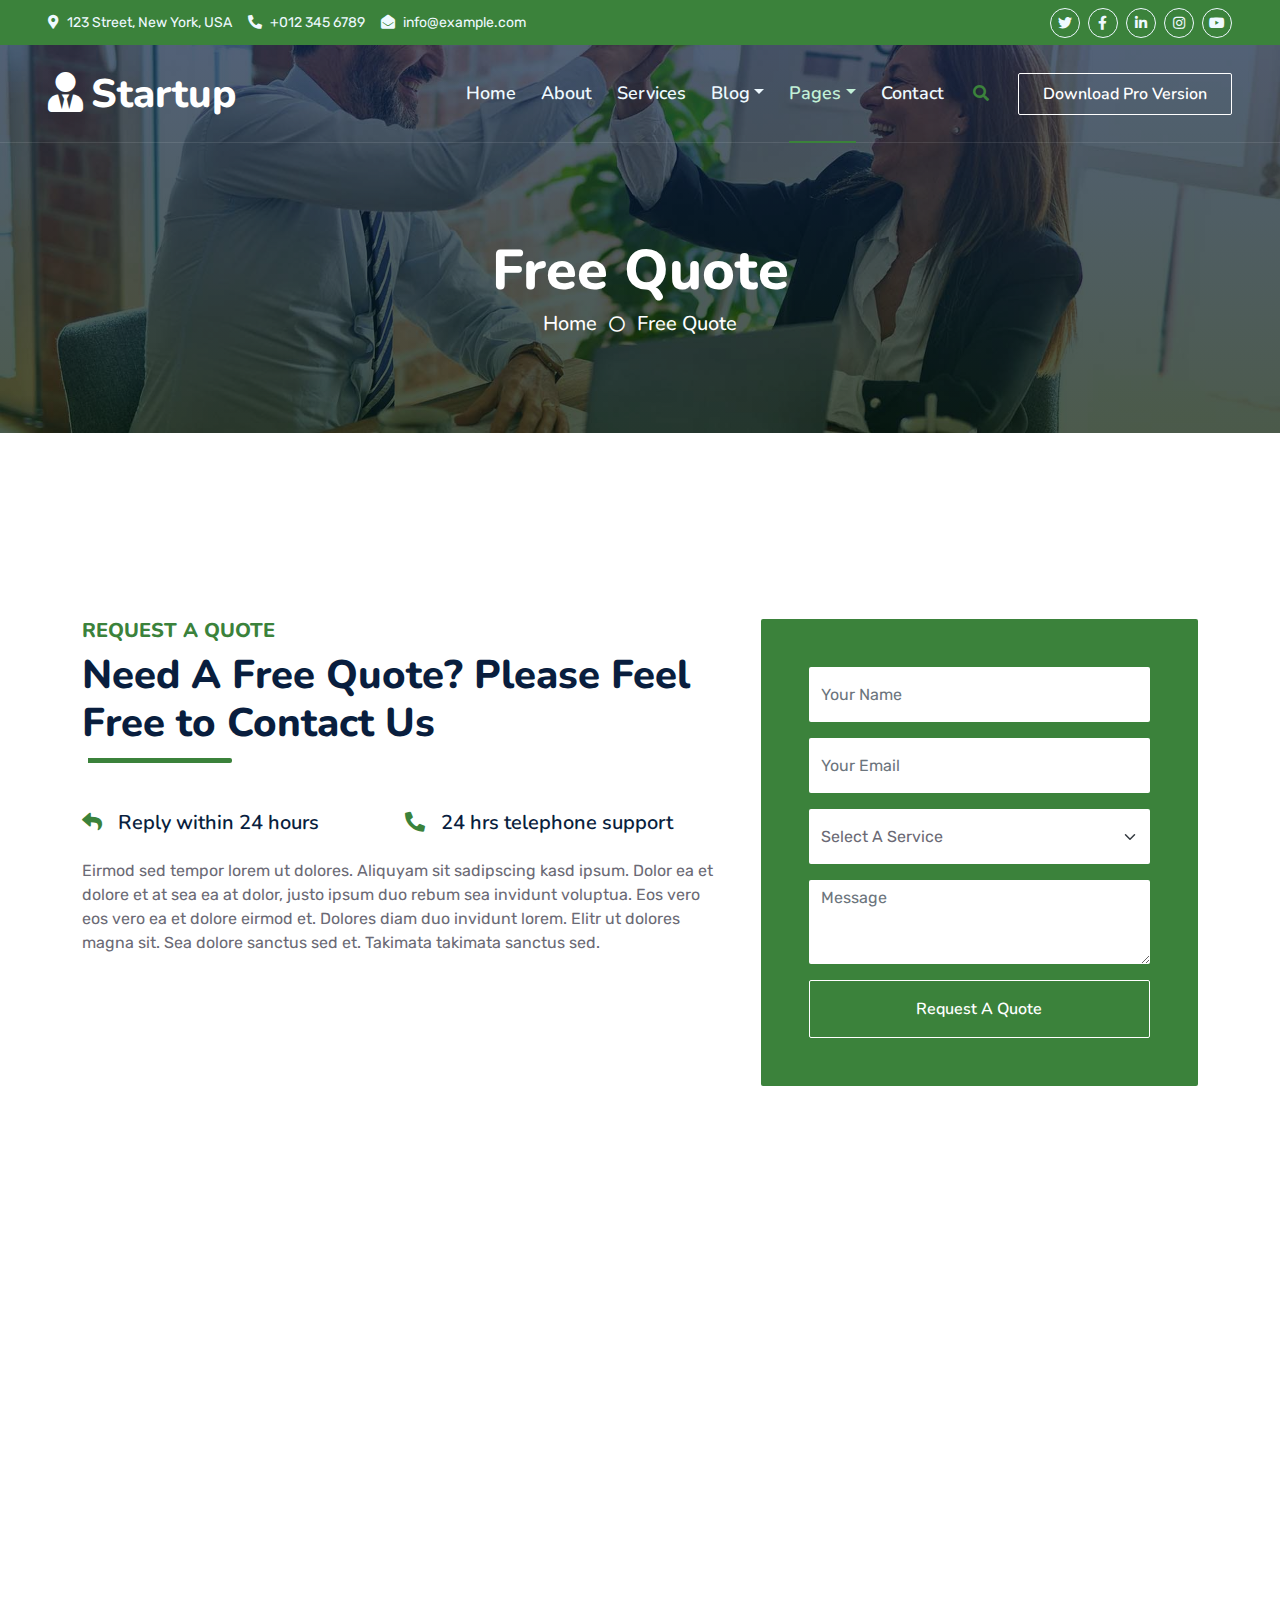
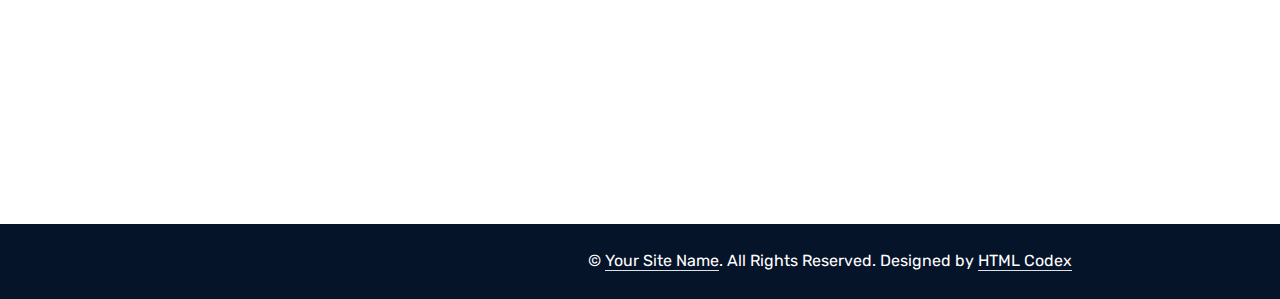
<file: docs/quote.html>
<!DOCTYPE html>
<html lang="en">

<head>
    <meta charset="utf-8">
    <title>Startup - Startup Website Template</title>
    <meta content="width=device-width, initial-scale=1.0" name="viewport">
    <meta content="Free HTML Templates" name="keywords">
    <meta content="Free HTML Templates" name="description">

    <!-- Favicon -->
    <link href="img/favicon.ico" rel="icon">

    <!-- Google Web Fonts -->
    <link rel="preconnect" href="https://fonts.googleapis.com">
    <link rel="preconnect" href="https://fonts.gstatic.com" crossorigin>
    <link href="https://fonts.googleapis.com/css2?family=Nunito:wght@400;600;700;800&family=Rubik:wght@400;500;600;700&display=swap" rel="stylesheet">

    <!-- Icon Font Stylesheet -->
    <link href="https://cdnjs.cloudflare.com/ajax/libs/font-awesome/5.10.0/css/all.min.css" rel="stylesheet">
    <link href="https://cdn.jsdelivr.net/npm/bootstrap-icons@1.4.1/font/bootstrap-icons.css" rel="stylesheet">

    <!-- Libraries Stylesheet -->
    <link href="lib/owlcarousel/assets/owl.carousel.min.css" rel="stylesheet">
    <link href="lib/animate/animate.min.css" rel="stylesheet">

    <!-- Customized Bootstrap Stylesheet -->
    <link href="css/bootstrap.min.css" rel="stylesheet">

    <!-- Template Stylesheet -->
    <link href="css/style.css" rel="stylesheet">
</head>

<body>
    <!-- Spinner Start -->
    <div id="spinner" class="show bg-white position-fixed translate-middle w-100 vh-100 top-50 start-50 d-flex align-items-center justify-content-center">
        <div class="spinner"></div>
    </div>
    <!-- Spinner End -->


    <!-- Topbar Start -->
    <div class="container-fluid bg-dark px-5 d-none d-lg-block">
        <div class="row gx-0">
            <div class="col-lg-8 text-center text-lg-start mb-2 mb-lg-0">
                <div class="d-inline-flex align-items-center" style="height: 45px;">
                    <small class="me-3 text-light"><i class="fa fa-map-marker-alt me-2"></i>123 Street, New York, USA</small>
                    <small class="me-3 text-light"><i class="fa fa-phone-alt me-2"></i>+012 345 6789</small>
                    <small class="text-light"><i class="fa fa-envelope-open me-2"></i>info@example.com</small>
                </div>
            </div>
            <div class="col-lg-4 text-center text-lg-end">
                <div class="d-inline-flex align-items-center" style="height: 45px;">
                    <a class="btn btn-sm btn-outline-light btn-sm-square rounded-circle me-2" href=""><i class="fab fa-twitter fw-normal"></i></a>
                    <a class="btn btn-sm btn-outline-light btn-sm-square rounded-circle me-2" href=""><i class="fab fa-facebook-f fw-normal"></i></a>
                    <a class="btn btn-sm btn-outline-light btn-sm-square rounded-circle me-2" href=""><i class="fab fa-linkedin-in fw-normal"></i></a>
                    <a class="btn btn-sm btn-outline-light btn-sm-square rounded-circle me-2" href=""><i class="fab fa-instagram fw-normal"></i></a>
                    <a class="btn btn-sm btn-outline-light btn-sm-square rounded-circle" href=""><i class="fab fa-youtube fw-normal"></i></a>
                </div>
            </div>
        </div>
    </div>
    <!-- Topbar End -->


    <!-- Navbar Start -->
    <div class="container-fluid position-relative p-0">
        <nav class="navbar navbar-expand-lg navbar-dark px-5 py-3 py-lg-0">
            <a href="index.html" class="navbar-brand p-0">
                <h1 class="m-0"><i class="fa fa-user-tie me-2"></i>Startup</h1>
            </a>
            <button class="navbar-toggler" type="button" data-bs-toggle="collapse" data-bs-target="#navbarCollapse">
                <span class="fa fa-bars"></span>
            </button>
            <div class="collapse navbar-collapse" id="navbarCollapse">
                <div class="navbar-nav ms-auto py-0">
                    <a href="index.html" class="nav-item nav-link">Home</a>
                    <a href="about.html" class="nav-item nav-link">About</a>
                    <a href="service.html" class="nav-item nav-link">Services</a>
                    <div class="nav-item dropdown">
                        <a href="#" class="nav-link dropdown-toggle" data-bs-toggle="dropdown">Blog</a>
                        <div class="dropdown-menu m-0">
                            <a href="blog.html" class="dropdown-item">Blog Grid</a>
                            <a href="detail.html" class="dropdown-item">Blog Detail</a>
                        </div>
                    </div>
                    <div class="nav-item dropdown">
                        <a href="#" class="nav-link dropdown-toggle active" data-bs-toggle="dropdown">Pages</a>
                        <div class="dropdown-menu m-0">
                            <a href="price.html" class="dropdown-item">Pricing Plan</a>
                            <a href="feature.html" class="dropdown-item">Our features</a>
                            <a href="team.html" class="dropdown-item">Team Members</a>
                            <a href="testimonial.html" class="dropdown-item">Testimonial</a>
                            <a href="quote.html" class="dropdown-item active">Free Quote</a>
                        </div>
                    </div>
                    <a href="contact.html" class="nav-item nav-link">Contact</a>
                </div>
                <butaton type="button" class="btn text-primary ms-3" data-bs-toggle="modal" data-bs-target="#searchModal"><i class="fa fa-search"></i></butaton>
                <a href="https://htmlcodex.com/startup-company-website-template" class="btn btn-primary py-2 px-4 ms-3">Download Pro Version</a>
            </div>
        </nav>

        <div class="container-fluid bg-primary py-5 bg-header" style="margin-bottom: 90px;">
            <div class="row py-5">
                <div class="col-12 pt-lg-5 mt-lg-5 text-center">
                    <h1 class="display-4 text-white animated zoomIn">Free Quote</h1>
                    <a href="" class="h5 text-white">Home</a>
                    <i class="far fa-circle text-white px-2"></i>
                    <a href="" class="h5 text-white">Free Quote</a>
                </div>
            </div>
        </div>
    </div>
    <!-- Navbar End -->


    <!-- Full Screen Search Start -->
    <div class="modal fade" id="searchModal" tabindex="-1">
        <div class="modal-dialog modal-fullscreen">
            <div class="modal-content" style="background: rgba(9, 30, 62, .7);">
                <div class="modal-header border-0">
                    <button type="button" class="btn bg-white btn-close" data-bs-dismiss="modal" aria-label="Close"></button>
                </div>
                <div class="modal-body d-flex align-items-center justify-content-center">
                    <div class="input-group" style="max-width: 600px;">
                        <input type="text" class="form-control bg-transparent border-primary p-3" placeholder="Type search keyword">
                        <button class="btn btn-primary px-4"><i class="bi bi-search"></i></button>
                    </div>
                </div>
            </div>
        </div>
    </div>
    <!-- Full Screen Search End -->


    <!-- Quote Start -->
    <div class="container-fluid py-5 wow fadeInUp" data-wow-delay="0.1s">
        <div class="container py-5">
            <div class="row g-5">
                <div class="col-lg-7">
                    <div class="section-title position-relative pb-3 mb-5">
                        <h5 class="fw-bold text-primary text-uppercase">Request A Quote</h5>
                        <h1 class="mb-0">Need A Free Quote? Please Feel Free to Contact Us</h1>
                    </div>
                    <div class="row gx-3">
                        <div class="col-sm-6 wow zoomIn" data-wow-delay="0.2s">
                            <h5 class="mb-4"><i class="fa fa-reply text-primary me-3"></i>Reply within 24 hours</h5>
                        </div>
                        <div class="col-sm-6 wow zoomIn" data-wow-delay="0.4s">
                            <h5 class="mb-4"><i class="fa fa-phone-alt text-primary me-3"></i>24 hrs telephone support</h5>
                        </div>
                    </div>
                    <p class="mb-4">Eirmod sed tempor lorem ut dolores. Aliquyam sit sadipscing kasd ipsum. Dolor ea et dolore et at sea ea at dolor, justo ipsum duo rebum sea invidunt voluptua. Eos vero eos vero ea et dolore eirmod et. Dolores diam duo invidunt lorem. Elitr ut dolores magna sit. Sea dolore sanctus sed et. Takimata takimata sanctus sed.</p>
                    <div class="d-flex align-items-center mt-2 wow zoomIn" data-wow-delay="0.6s">
                        <div class="bg-primary d-flex align-items-center justify-content-center rounded" style="width: 60px; height: 60px;">
                            <i class="fa fa-phone-alt text-white"></i>
                        </div>
                        <div class="ps-4">
                            <h5 class="mb-2">Call to ask any question</h5>
                            <h4 class="text-primary mb-0">+012 345 6789</h4>
                        </div>
                    </div>
                </div>
                <div class="col-lg-5">
                    <div class="bg-primary rounded h-100 d-flex align-items-center p-5 wow zoomIn" data-wow-delay="0.9s">
                        <form>
                            <div class="row g-3">
                                <div class="col-xl-12">
                                    <input type="text" class="form-control bg-light border-0" placeholder="Your Name" style="height: 55px;">
                                </div>
                                <div class="col-12">
                                    <input type="email" class="form-control bg-light border-0" placeholder="Your Email" style="height: 55px;">
                                </div>
                                <div class="col-12">
                                    <select class="form-select bg-light border-0" style="height: 55px;">
                                        <option selected>Select A Service</option>
                                        <option value="1">Service 1</option>
                                        <option value="2">Service 2</option>
                                        <option value="3">Service 3</option>
                                    </select>
                                </div>
                                <div class="col-12">
                                    <textarea class="form-control bg-light border-0" rows="3" placeholder="Message"></textarea>
                                </div>
                                <div class="col-12">
                                    <button class="btn btn-dark w-100 py-3" type="submit">Request A Quote</button>
                                </div>
                            </div>
                        </form>
                    </div>
                </div>
            </div>
        </div>
    </div>
    <!-- Quote End -->


    <!-- Vendor Start -->
    <div class="container-fluid py-5 wow fadeInUp" data-wow-delay="0.1s">
        <div class="container py-5 mb-5">
            <div class="bg-white">
                <div class="owl-carousel vendor-carousel">
                    <img src="img/vendor-1.jpg" alt="">
                    <img src="img/vendor-2.jpg" alt="">
                    <img src="img/vendor-3.jpg" alt="">
                    <img src="img/vendor-4.jpg" alt="">
                    <img src="img/vendor-5.jpg" alt="">
                    <img src="img/vendor-6.jpg" alt="">
                    <img src="img/vendor-7.jpg" alt="">
                    <img src="img/vendor-8.jpg" alt="">
                    <img src="img/vendor-9.jpg" alt="">
                </div>
            </div>
        </div>
    </div>
    <!-- Vendor End -->
    

    <!-- Footer Start -->
    <div class="container-fluid bg-dark text-light mt-5 wow fadeInUp" data-wow-delay="0.1s">
        <div class="container">
            <div class="row gx-5">
                <div class="col-lg-4 col-md-6 footer-about">
                    <div class="d-flex flex-column align-items-center justify-content-center text-center h-100 bg-primary p-4">
                        <a href="index.html" class="navbar-brand">
                            <h1 class="m-0 text-white"><i class="fa fa-user-tie me-2"></i>Startup</h1>
                        </a>
                        <p class="mt-3 mb-4">Lorem diam sit erat dolor elitr et, diam lorem justo amet clita stet eos sit. Elitr dolor duo lorem, elitr clita ipsum sea. Diam amet erat lorem stet eos. Diam amet et kasd eos duo.</p>
                        <form action="">
                            <div class="input-group">
                                <input type="text" class="form-control border-white p-3" placeholder="Your Email">
                                <button class="btn btn-dark">Sign Up</button>
                            </div>
                        </form>
                    </div>
                </div>
                <div class="col-lg-8 col-md-6">
                    <div class="row gx-5">
                        <div class="col-lg-4 col-md-12 pt-5 mb-5">
                            <div class="section-title section-title-sm position-relative pb-3 mb-4">
                                <h3 class="text-light mb-0">Get In Touch</h3>
                            </div>
                            <div class="d-flex mb-2">
                                <i class="bi bi-geo-alt text-primary me-2"></i>
                                <p class="mb-0">123 Street, New York, USA</p>
                            </div>
                            <div class="d-flex mb-2">
                                <i class="bi bi-envelope-open text-primary me-2"></i>
                                <p class="mb-0">info@example.com</p>
                            </div>
                            <div class="d-flex mb-2">
                                <i class="bi bi-telephone text-primary me-2"></i>
                                <p class="mb-0">+012 345 67890</p>
                            </div>
                            <div class="d-flex mt-4">
                                <a class="btn btn-primary btn-square me-2" href="#"><i class="fab fa-twitter fw-normal"></i></a>
                                <a class="btn btn-primary btn-square me-2" href="#"><i class="fab fa-facebook-f fw-normal"></i></a>
                                <a class="btn btn-primary btn-square me-2" href="#"><i class="fab fa-linkedin-in fw-normal"></i></a>
                                <a class="btn btn-primary btn-square" href="#"><i class="fab fa-instagram fw-normal"></i></a>
                            </div>
                        </div>
                        <div class="col-lg-4 col-md-12 pt-0 pt-lg-5 mb-5">
                            <div class="section-title section-title-sm position-relative pb-3 mb-4">
                                <h3 class="text-light mb-0">Quick Links</h3>
                            </div>
                            <div class="link-animated d-flex flex-column justify-content-start">
                                <a class="text-light mb-2" href="#"><i class="bi bi-arrow-right text-primary me-2"></i>Home</a>
                                <a class="text-light mb-2" href="#"><i class="bi bi-arrow-right text-primary me-2"></i>About Us</a>
                                <a class="text-light mb-2" href="#"><i class="bi bi-arrow-right text-primary me-2"></i>Our Services</a>
                                <a class="text-light mb-2" href="#"><i class="bi bi-arrow-right text-primary me-2"></i>Meet The Team</a>
                                <a class="text-light mb-2" href="#"><i class="bi bi-arrow-right text-primary me-2"></i>Latest Blog</a>
                                <a class="text-light" href="#"><i class="bi bi-arrow-right text-primary me-2"></i>Contact Us</a>
                            </div>
                        </div>
                        <div class="col-lg-4 col-md-12 pt-0 pt-lg-5 mb-5">
                            <div class="section-title section-title-sm position-relative pb-3 mb-4">
                                <h3 class="text-light mb-0">Popular Links</h3>
                            </div>
                            <div class="link-animated d-flex flex-column justify-content-start">
                                <a class="text-light mb-2" href="#"><i class="bi bi-arrow-right text-primary me-2"></i>Home</a>
                                <a class="text-light mb-2" href="#"><i class="bi bi-arrow-right text-primary me-2"></i>About Us</a>
                                <a class="text-light mb-2" href="#"><i class="bi bi-arrow-right text-primary me-2"></i>Our Services</a>
                                <a class="text-light mb-2" href="#"><i class="bi bi-arrow-right text-primary me-2"></i>Meet The Team</a>
                                <a class="text-light mb-2" href="#"><i class="bi bi-arrow-right text-primary me-2"></i>Latest Blog</a>
                                <a class="text-light" href="#"><i class="bi bi-arrow-right text-primary me-2"></i>Contact Us</a>
                            </div>
                        </div>
                    </div>
                </div>
            </div>
        </div>
    </div>
    <div class="container-fluid text-white" style="background: #061429;">
        <div class="container text-center">
            <div class="row justify-content-end">
                <div class="col-lg-8 col-md-6">
                    <div class="d-flex align-items-center justify-content-center" style="height: 75px;">
                        <p class="mb-0">&copy; <a class="text-white border-bottom" href="#">Your Site Name</a>. All Rights Reserved. 
						
						<!--/*** This template is free as long as you keep the footer author’s credit link/attribution link/backlink. If you'd like to use the template without the footer author’s credit link/attribution link/backlink, you can purchase the Credit Removal License from "https://htmlcodex.com/credit-removal". Thank you for your support. ***/-->
						Designed by <a class="text-white border-bottom" href="https://htmlcodex.com">HTML Codex</a></p>
                    </div>
                </div>
            </div>
        </div>
    </div>
    <!-- Footer End -->


    <!-- Back to Top -->
    <a href="#" class="btn btn-lg btn-primary btn-lg-square rounded back-to-top"><i class="bi bi-arrow-up"></i></a>


    <!-- JavaScript Libraries -->
    <script src="https://code.jquery.com/jquery-3.4.1.min.js"></script>
    <script src="https://cdn.jsdelivr.net/npm/bootstrap@5.0.0/dist/js/bootstrap.bundle.min.js"></script>
    <script src="lib/wow/wow.min.js"></script>
    <script src="lib/easing/easing.min.js"></script>
    <script src="lib/waypoints/waypoints.min.js"></script>
    <script src="lib/counterup/counterup.min.js"></script>
    <script src="lib/owlcarousel/owl.carousel.min.js"></script>

    <!-- Template Javascript -->
    <script src="js/main.js"></script>
</body>

</html>
</file>
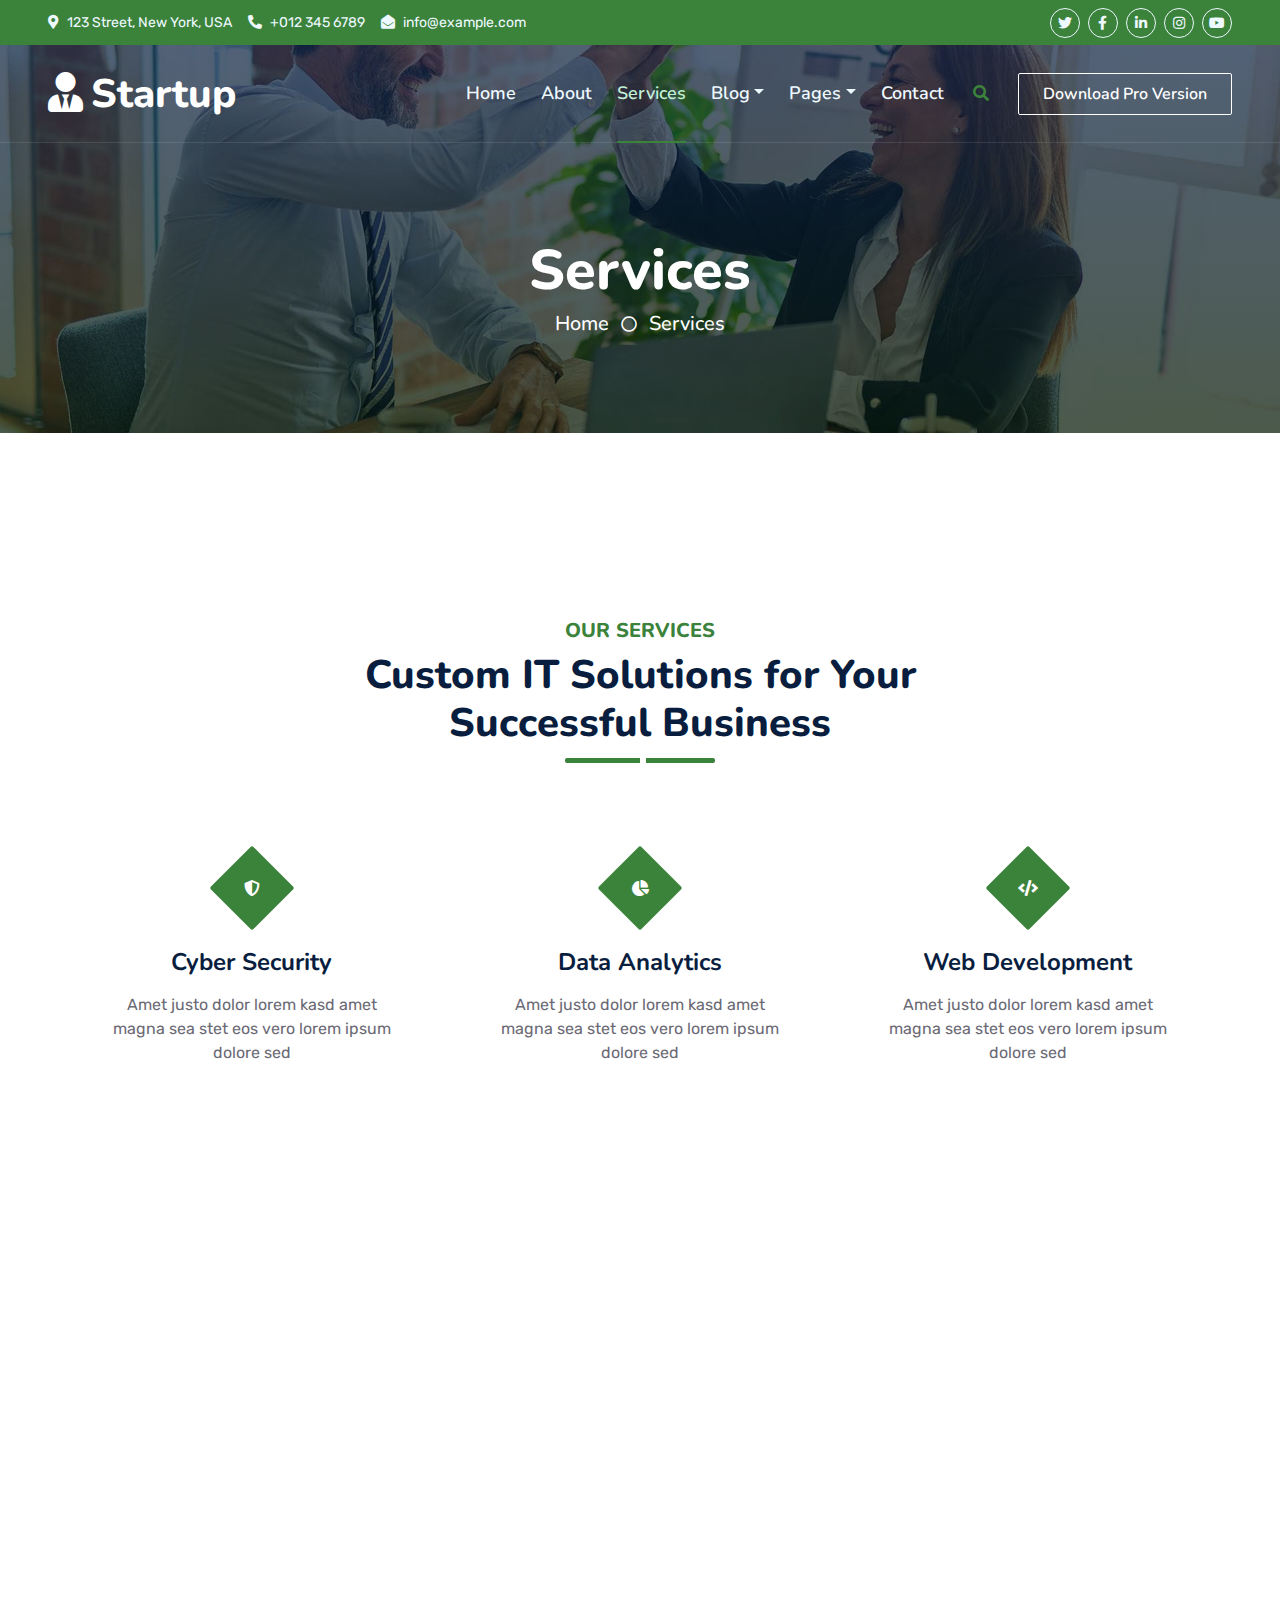
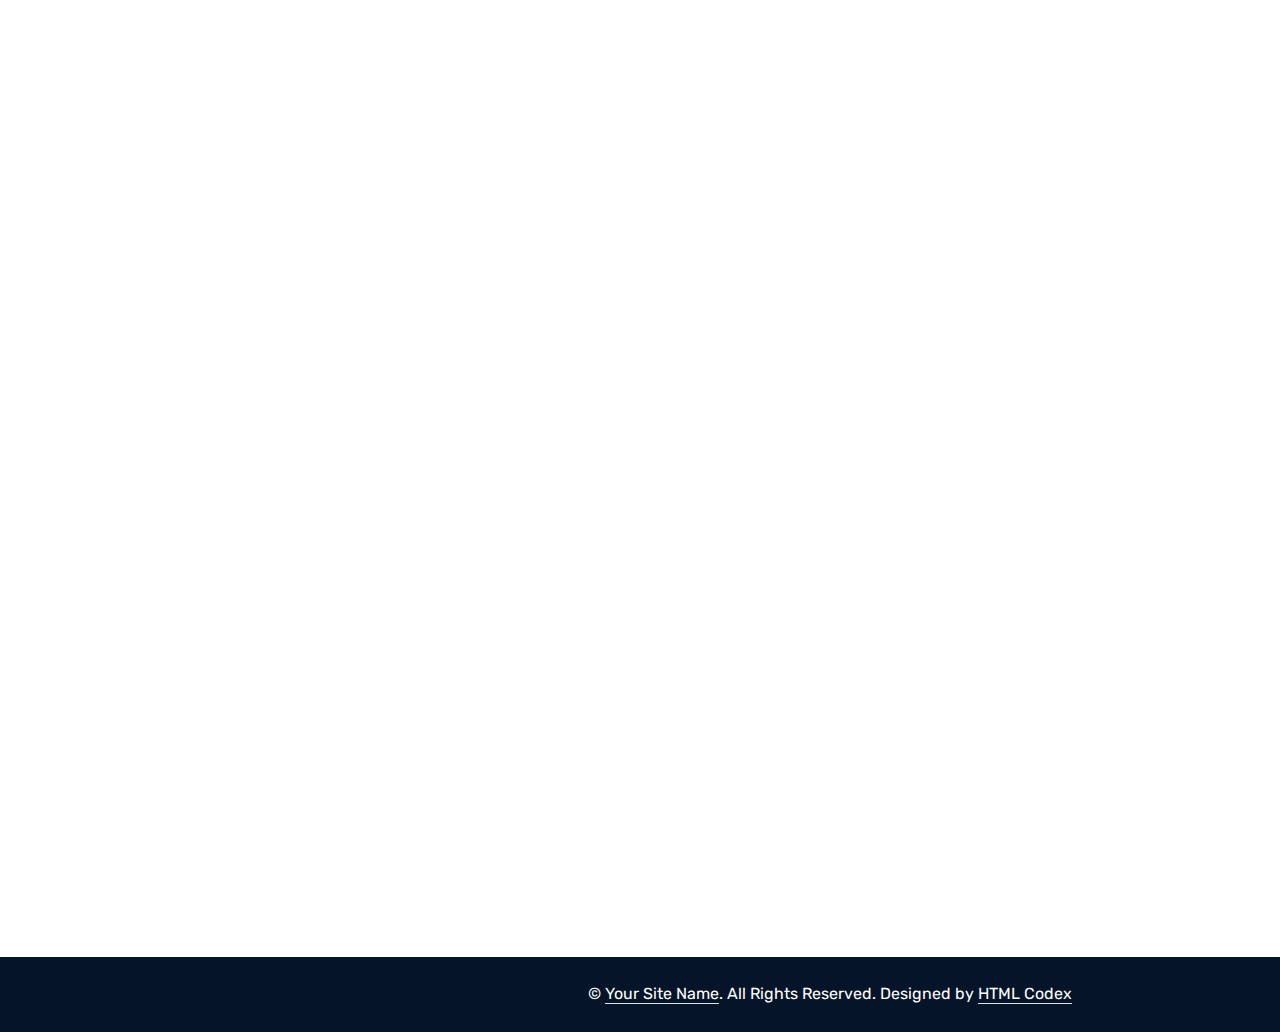
<file: docs/service.html>
<!DOCTYPE html>
<html lang="en">

<head>
    <meta charset="utf-8">
    <title>Startup - Startup Website Template</title>
    <meta content="width=device-width, initial-scale=1.0" name="viewport">
    <meta content="Free HTML Templates" name="keywords">
    <meta content="Free HTML Templates" name="description">

    <!-- Favicon -->
    <link href="img/favicon.ico" rel="icon">

    <!-- Google Web Fonts -->
    <link rel="preconnect" href="https://fonts.googleapis.com">
    <link rel="preconnect" href="https://fonts.gstatic.com" crossorigin>
    <link href="https://fonts.googleapis.com/css2?family=Nunito:wght@400;600;700;800&family=Rubik:wght@400;500;600;700&display=swap" rel="stylesheet">

    <!-- Icon Font Stylesheet -->
    <link href="https://cdnjs.cloudflare.com/ajax/libs/font-awesome/5.10.0/css/all.min.css" rel="stylesheet">
    <link href="https://cdn.jsdelivr.net/npm/bootstrap-icons@1.4.1/font/bootstrap-icons.css" rel="stylesheet">

    <!-- Libraries Stylesheet -->
    <link href="lib/owlcarousel/assets/owl.carousel.min.css" rel="stylesheet">
    <link href="lib/animate/animate.min.css" rel="stylesheet">

    <!-- Customized Bootstrap Stylesheet -->
    <link href="css/bootstrap.min.css" rel="stylesheet">

    <!-- Template Stylesheet -->
    <link href="css/style.css" rel="stylesheet">
</head>

<body>
    <!-- Spinner Start -->
    <div id="spinner" class="show bg-white position-fixed translate-middle w-100 vh-100 top-50 start-50 d-flex align-items-center justify-content-center">
        <div class="spinner"></div>
    </div>
    <!-- Spinner End -->


    <!-- Topbar Start -->
    <div class="container-fluid bg-dark px-5 d-none d-lg-block">
        <div class="row gx-0">
            <div class="col-lg-8 text-center text-lg-start mb-2 mb-lg-0">
                <div class="d-inline-flex align-items-center" style="height: 45px;">
                    <small class="me-3 text-light"><i class="fa fa-map-marker-alt me-2"></i>123 Street, New York, USA</small>
                    <small class="me-3 text-light"><i class="fa fa-phone-alt me-2"></i>+012 345 6789</small>
                    <small class="text-light"><i class="fa fa-envelope-open me-2"></i>info@example.com</small>
                </div>
            </div>
            <div class="col-lg-4 text-center text-lg-end">
                <div class="d-inline-flex align-items-center" style="height: 45px;">
                    <a class="btn btn-sm btn-outline-light btn-sm-square rounded-circle me-2" href=""><i class="fab fa-twitter fw-normal"></i></a>
                    <a class="btn btn-sm btn-outline-light btn-sm-square rounded-circle me-2" href=""><i class="fab fa-facebook-f fw-normal"></i></a>
                    <a class="btn btn-sm btn-outline-light btn-sm-square rounded-circle me-2" href=""><i class="fab fa-linkedin-in fw-normal"></i></a>
                    <a class="btn btn-sm btn-outline-light btn-sm-square rounded-circle me-2" href=""><i class="fab fa-instagram fw-normal"></i></a>
                    <a class="btn btn-sm btn-outline-light btn-sm-square rounded-circle" href=""><i class="fab fa-youtube fw-normal"></i></a>
                </div>
            </div>
        </div>
    </div>
    <!-- Topbar End -->


    <!-- Navbar Start -->
    <div class="container-fluid position-relative p-0">
        <nav class="navbar navbar-expand-lg navbar-dark px-5 py-3 py-lg-0">
            <a href="index.html" class="navbar-brand p-0">
                <h1 class="m-0"><i class="fa fa-user-tie me-2"></i>Startup</h1>
            </a>
            <button class="navbar-toggler" type="button" data-bs-toggle="collapse" data-bs-target="#navbarCollapse">
                <span class="fa fa-bars"></span>
            </button>
            <div class="collapse navbar-collapse" id="navbarCollapse">
                <div class="navbar-nav ms-auto py-0">
                    <a href="index.html" class="nav-item nav-link">Home</a>
                    <a href="about.html" class="nav-item nav-link">About</a>
                    <a href="service.html" class="nav-item nav-link active">Services</a>
                    <div class="nav-item dropdown">
                        <a href="#" class="nav-link dropdown-toggle" data-bs-toggle="dropdown">Blog</a>
                        <div class="dropdown-menu m-0">
                            <a href="blog.html" class="dropdown-item">Blog Grid</a>
                            <a href="detail.html" class="dropdown-item">Blog Detail</a>
                        </div>
                    </div>
                    <div class="nav-item dropdown">
                        <a href="#" class="nav-link dropdown-toggle" data-bs-toggle="dropdown">Pages</a>
                        <div class="dropdown-menu m-0">
                            <a href="price.html" class="dropdown-item">Pricing Plan</a>
                            <a href="feature.html" class="dropdown-item">Our features</a>
                            <a href="team.html" class="dropdown-item">Team Members</a>
                            <a href="testimonial.html" class="dropdown-item">Testimonial</a>
                            <a href="quote.html" class="dropdown-item">Free Quote</a>
                        </div>
                    </div>
                    <a href="contact.html" class="nav-item nav-link">Contact</a>
                </div>
                <butaton type="button" class="btn text-primary ms-3" data-bs-toggle="modal" data-bs-target="#searchModal"><i class="fa fa-search"></i></butaton>
                <a href="https://htmlcodex.com/startup-company-website-template" class="btn btn-primary py-2 px-4 ms-3">Download Pro Version</a>
            </div>
        </nav>

        <div class="container-fluid bg-primary py-5 bg-header" style="margin-bottom: 90px;">
            <div class="row py-5">
                <div class="col-12 pt-lg-5 mt-lg-5 text-center">
                    <h1 class="display-4 text-white animated zoomIn">Services</h1>
                    <a href="" class="h5 text-white">Home</a>
                    <i class="far fa-circle text-white px-2"></i>
                    <a href="" class="h5 text-white">Services</a>
                </div>
            </div>
        </div>
    </div>
    <!-- Navbar End -->


    <!-- Full Screen Search Start -->
    <div class="modal fade" id="searchModal" tabindex="-1">
        <div class="modal-dialog modal-fullscreen">
            <div class="modal-content" style="background: rgba(9, 30, 62, .7);">
                <div class="modal-header border-0">
                    <button type="button" class="btn bg-white btn-close" data-bs-dismiss="modal" aria-label="Close"></button>
                </div>
                <div class="modal-body d-flex align-items-center justify-content-center">
                    <div class="input-group" style="max-width: 600px;">
                        <input type="text" class="form-control bg-transparent border-primary p-3" placeholder="Type search keyword">
                        <button class="btn btn-primary px-4"><i class="bi bi-search"></i></button>
                    </div>
                </div>
            </div>
        </div>
    </div>
    <!-- Full Screen Search End -->


    <!-- Service Start -->
    <div class="container-fluid py-5 wow fadeInUp" data-wow-delay="0.1s">
        <div class="container py-5">
            <div class="section-title text-center position-relative pb-3 mb-5 mx-auto" style="max-width: 600px;">
                <h5 class="fw-bold text-primary text-uppercase">Our Services</h5>
                <h1 class="mb-0">Custom IT Solutions for Your Successful Business</h1>
            </div>
            <div class="row g-5">
                <div class="col-lg-4 col-md-6 wow zoomIn" data-wow-delay="0.3s">
                    <div class="service-item bg-light rounded d-flex flex-column align-items-center justify-content-center text-center">
                        <div class="service-icon">
                            <i class="fa fa-shield-alt text-white"></i>
                        </div>
                        <h4 class="mb-3">Cyber Security</h4>
                        <p class="m-0">Amet justo dolor lorem kasd amet magna sea stet eos vero lorem ipsum dolore sed</p>
                        <a class="btn btn-lg btn-primary rounded" href="">
                            <i class="bi bi-arrow-right"></i>
                        </a>
                    </div>
                </div>
                <div class="col-lg-4 col-md-6 wow zoomIn" data-wow-delay="0.6s">
                    <div class="service-item bg-light rounded d-flex flex-column align-items-center justify-content-center text-center">
                        <div class="service-icon">
                            <i class="fa fa-chart-pie text-white"></i>
                        </div>
                        <h4 class="mb-3">Data Analytics</h4>
                        <p class="m-0">Amet justo dolor lorem kasd amet magna sea stet eos vero lorem ipsum dolore sed</p>
                        <a class="btn btn-lg btn-primary rounded" href="">
                            <i class="bi bi-arrow-right"></i>
                        </a>
                    </div>
                </div>
                <div class="col-lg-4 col-md-6 wow zoomIn" data-wow-delay="0.9s">
                    <div class="service-item bg-light rounded d-flex flex-column align-items-center justify-content-center text-center">
                        <div class="service-icon">
                            <i class="fa fa-code text-white"></i>
                        </div>
                        <h4 class="mb-3">Web Development</h4>
                        <p class="m-0">Amet justo dolor lorem kasd amet magna sea stet eos vero lorem ipsum dolore sed</p>
                        <a class="btn btn-lg btn-primary rounded" href="">
                            <i class="bi bi-arrow-right"></i>
                        </a>
                    </div>
                </div>
                <div class="col-lg-4 col-md-6 wow zoomIn" data-wow-delay="0.3s">
                    <div class="service-item bg-light rounded d-flex flex-column align-items-center justify-content-center text-center">
                        <div class="service-icon">
                            <i class="fab fa-android text-white"></i>
                        </div>
                        <h4 class="mb-3">Apps Development</h4>
                        <p class="m-0">Amet justo dolor lorem kasd amet magna sea stet eos vero lorem ipsum dolore sed</p>
                        <a class="btn btn-lg btn-primary rounded" href="">
                            <i class="bi bi-arrow-right"></i>
                        </a>
                    </div>
                </div>
                <div class="col-lg-4 col-md-6 wow zoomIn" data-wow-delay="0.6s">
                    <div class="service-item bg-light rounded d-flex flex-column align-items-center justify-content-center text-center">
                        <div class="service-icon">
                            <i class="fa fa-search text-white"></i>
                        </div>
                        <h4 class="mb-3">SEO Optimization</h4>
                        <p class="m-0">Amet justo dolor lorem kasd amet magna sea stet eos vero lorem ipsum dolore sed</p>
                        <a class="btn btn-lg btn-primary rounded" href="">
                            <i class="bi bi-arrow-right"></i>
                        </a>
                    </div>
                </div>
                <div class="col-lg-4 col-md-6 wow zoomIn" data-wow-delay="0.9s">
                    <div class="position-relative bg-primary rounded h-100 d-flex flex-column align-items-center justify-content-center text-center p-5">
                        <h3 class="text-white mb-3">Call Us For Quote</h3>
                        <p class="text-white mb-3">Clita ipsum magna kasd rebum at ipsum amet dolor justo dolor est magna stet eirmod</p>
                        <h2 class="text-white mb-0">+012 345 6789</h2>
                    </div>
                </div>
            </div>
        </div>
    </div>
    <!-- Service End -->


    <!-- Testimonial Start -->
    <div class="container-fluid py-5 wow fadeInUp" data-wow-delay="0.1s">
        <div class="container py-5">
            <div class="section-title text-center position-relative pb-3 mb-4 mx-auto" style="max-width: 600px;">
                <h5 class="fw-bold text-primary text-uppercase">Testimonial</h5>
                <h1 class="mb-0">What Our Clients Say About Our Digital Services</h1>
            </div>
            <div class="owl-carousel testimonial-carousel wow fadeInUp" data-wow-delay="0.6s">
                <div class="testimonial-item bg-light my-4">
                    <div class="d-flex align-items-center border-bottom pt-5 pb-4 px-5">
                        <img class="img-fluid rounded" src="img/testimonial-1.jpg" style="width: 60px; height: 60px;" >
                        <div class="ps-4">
                            <h4 class="text-primary mb-1">Client Name</h4>
                            <small class="text-uppercase">Profession</small>
                        </div>
                    </div>
                    <div class="pt-4 pb-5 px-5">
                        Dolor et eos labore, stet justo sed est sed. Diam sed sed dolor stet amet eirmod eos labore diam
                    </div>
                </div>
                <div class="testimonial-item bg-light my-4">
                    <div class="d-flex align-items-center border-bottom pt-5 pb-4 px-5">
                        <img class="img-fluid rounded" src="img/testimonial-2.jpg" style="width: 60px; height: 60px;" >
                        <div class="ps-4">
                            <h4 class="text-primary mb-1">Client Name</h4>
                            <small class="text-uppercase">Profession</small>
                        </div>
                    </div>
                    <div class="pt-4 pb-5 px-5">
                        Dolor et eos labore, stet justo sed est sed. Diam sed sed dolor stet amet eirmod eos labore diam
                    </div>
                </div>
                <div class="testimonial-item bg-light my-4">
                    <div class="d-flex align-items-center border-bottom pt-5 pb-4 px-5">
                        <img class="img-fluid rounded" src="img/testimonial-3.jpg" style="width: 60px; height: 60px;" >
                        <div class="ps-4">
                            <h4 class="text-primary mb-1">Client Name</h4>
                            <small class="text-uppercase">Profession</small>
                        </div>
                    </div>
                    <div class="pt-4 pb-5 px-5">
                        Dolor et eos labore, stet justo sed est sed. Diam sed sed dolor stet amet eirmod eos labore diam
                    </div>
                </div>
                <div class="testimonial-item bg-light my-4">
                    <div class="d-flex align-items-center border-bottom pt-5 pb-4 px-5">
                        <img class="img-fluid rounded" src="img/testimonial-4.jpg" style="width: 60px; height: 60px;" >
                        <div class="ps-4">
                            <h4 class="text-primary mb-1">Client Name</h4>
                            <small class="text-uppercase">Profession</small>
                        </div>
                    </div>
                    <div class="pt-4 pb-5 px-5">
                        Dolor et eos labore, stet justo sed est sed. Diam sed sed dolor stet amet eirmod eos labore diam
                    </div>
                </div>
            </div>
        </div>
    </div>
    <!-- Testimonial End -->


    <!-- Vendor Start -->
    <div class="container-fluid py-5 wow fadeInUp" data-wow-delay="0.1s">
        <div class="container py-5 mb-5">
            <div class="bg-white">
                <div class="owl-carousel vendor-carousel">
                    <img src="img/vendor-1.jpg" alt="">
                    <img src="img/vendor-2.jpg" alt="">
                    <img src="img/vendor-3.jpg" alt="">
                    <img src="img/vendor-4.jpg" alt="">
                    <img src="img/vendor-5.jpg" alt="">
                    <img src="img/vendor-6.jpg" alt="">
                    <img src="img/vendor-7.jpg" alt="">
                    <img src="img/vendor-8.jpg" alt="">
                    <img src="img/vendor-9.jpg" alt="">
                </div>
            </div>
        </div>
    </div>
    <!-- Vendor End -->
    

    <!-- Footer Start -->
    <div class="container-fluid bg-dark text-light mt-5 wow fadeInUp" data-wow-delay="0.1s">
        <div class="container">
            <div class="row gx-5">
                <div class="col-lg-4 col-md-6 footer-about">
                    <div class="d-flex flex-column align-items-center justify-content-center text-center h-100 bg-primary p-4">
                        <a href="index.html" class="navbar-brand">
                            <h1 class="m-0 text-white"><i class="fa fa-user-tie me-2"></i>Startup</h1>
                        </a>
                        <p class="mt-3 mb-4">Lorem diam sit erat dolor elitr et, diam lorem justo amet clita stet eos sit. Elitr dolor duo lorem, elitr clita ipsum sea. Diam amet erat lorem stet eos. Diam amet et kasd eos duo.</p>
                        <form action="">
                            <div class="input-group">
                                <input type="text" class="form-control border-white p-3" placeholder="Your Email">
                                <button class="btn btn-dark">Sign Up</button>
                            </div>
                        </form>
                    </div>
                </div>
                <div class="col-lg-8 col-md-6">
                    <div class="row gx-5">
                        <div class="col-lg-4 col-md-12 pt-5 mb-5">
                            <div class="section-title section-title-sm position-relative pb-3 mb-4">
                                <h3 class="text-light mb-0">Get In Touch</h3>
                            </div>
                            <div class="d-flex mb-2">
                                <i class="bi bi-geo-alt text-primary me-2"></i>
                                <p class="mb-0">123 Street, New York, USA</p>
                            </div>
                            <div class="d-flex mb-2">
                                <i class="bi bi-envelope-open text-primary me-2"></i>
                                <p class="mb-0">info@example.com</p>
                            </div>
                            <div class="d-flex mb-2">
                                <i class="bi bi-telephone text-primary me-2"></i>
                                <p class="mb-0">+012 345 67890</p>
                            </div>
                            <div class="d-flex mt-4">
                                <a class="btn btn-primary btn-square me-2" href="#"><i class="fab fa-twitter fw-normal"></i></a>
                                <a class="btn btn-primary btn-square me-2" href="#"><i class="fab fa-facebook-f fw-normal"></i></a>
                                <a class="btn btn-primary btn-square me-2" href="#"><i class="fab fa-linkedin-in fw-normal"></i></a>
                                <a class="btn btn-primary btn-square" href="#"><i class="fab fa-instagram fw-normal"></i></a>
                            </div>
                        </div>
                        <div class="col-lg-4 col-md-12 pt-0 pt-lg-5 mb-5">
                            <div class="section-title section-title-sm position-relative pb-3 mb-4">
                                <h3 class="text-light mb-0">Quick Links</h3>
                            </div>
                            <div class="link-animated d-flex flex-column justify-content-start">
                                <a class="text-light mb-2" href="#"><i class="bi bi-arrow-right text-primary me-2"></i>Home</a>
                                <a class="text-light mb-2" href="#"><i class="bi bi-arrow-right text-primary me-2"></i>About Us</a>
                                <a class="text-light mb-2" href="#"><i class="bi bi-arrow-right text-primary me-2"></i>Our Services</a>
                                <a class="text-light mb-2" href="#"><i class="bi bi-arrow-right text-primary me-2"></i>Meet The Team</a>
                                <a class="text-light mb-2" href="#"><i class="bi bi-arrow-right text-primary me-2"></i>Latest Blog</a>
                                <a class="text-light" href="#"><i class="bi bi-arrow-right text-primary me-2"></i>Contact Us</a>
                            </div>
                        </div>
                        <div class="col-lg-4 col-md-12 pt-0 pt-lg-5 mb-5">
                            <div class="section-title section-title-sm position-relative pb-3 mb-4">
                                <h3 class="text-light mb-0">Popular Links</h3>
                            </div>
                            <div class="link-animated d-flex flex-column justify-content-start">
                                <a class="text-light mb-2" href="#"><i class="bi bi-arrow-right text-primary me-2"></i>Home</a>
                                <a class="text-light mb-2" href="#"><i class="bi bi-arrow-right text-primary me-2"></i>About Us</a>
                                <a class="text-light mb-2" href="#"><i class="bi bi-arrow-right text-primary me-2"></i>Our Services</a>
                                <a class="text-light mb-2" href="#"><i class="bi bi-arrow-right text-primary me-2"></i>Meet The Team</a>
                                <a class="text-light mb-2" href="#"><i class="bi bi-arrow-right text-primary me-2"></i>Latest Blog</a>
                                <a class="text-light" href="#"><i class="bi bi-arrow-right text-primary me-2"></i>Contact Us</a>
                            </div>
                        </div>
                    </div>
                </div>
            </div>
        </div>
    </div>
    <div class="container-fluid text-white" style="background: #061429;">
        <div class="container text-center">
            <div class="row justify-content-end">
                <div class="col-lg-8 col-md-6">
                    <div class="d-flex align-items-center justify-content-center" style="height: 75px;">
                        <p class="mb-0">&copy; <a class="text-white border-bottom" href="#">Your Site Name</a>. All Rights Reserved. 
						
						<!--/*** This template is free as long as you keep the footer author’s credit link/attribution link/backlink. If you'd like to use the template without the footer author’s credit link/attribution link/backlink, you can purchase the Credit Removal License from "https://htmlcodex.com/credit-removal". Thank you for your support. ***/-->
						Designed by <a class="text-white border-bottom" href="https://htmlcodex.com">HTML Codex</a></p>
                    </div>
                </div>
            </div>
        </div>
    </div>
    <!-- Footer End -->


    <!-- Back to Top -->
    <a href="#" class="btn btn-lg btn-primary btn-lg-square rounded back-to-top"><i class="bi bi-arrow-up"></i></a>


    <!-- JavaScript Libraries -->
    <script src="https://code.jquery.com/jquery-3.4.1.min.js"></script>
    <script src="https://cdn.jsdelivr.net/npm/bootstrap@5.0.0/dist/js/bootstrap.bundle.min.js"></script>
    <script src="lib/wow/wow.min.js"></script>
    <script src="lib/easing/easing.min.js"></script>
    <script src="lib/waypoints/waypoints.min.js"></script>
    <script src="lib/counterup/counterup.min.js"></script>
    <script src="lib/owlcarousel/owl.carousel.min.js"></script>

    <!-- Template Javascript -->
    <script src="js/main.js"></script>
</body>

</html>
</file>
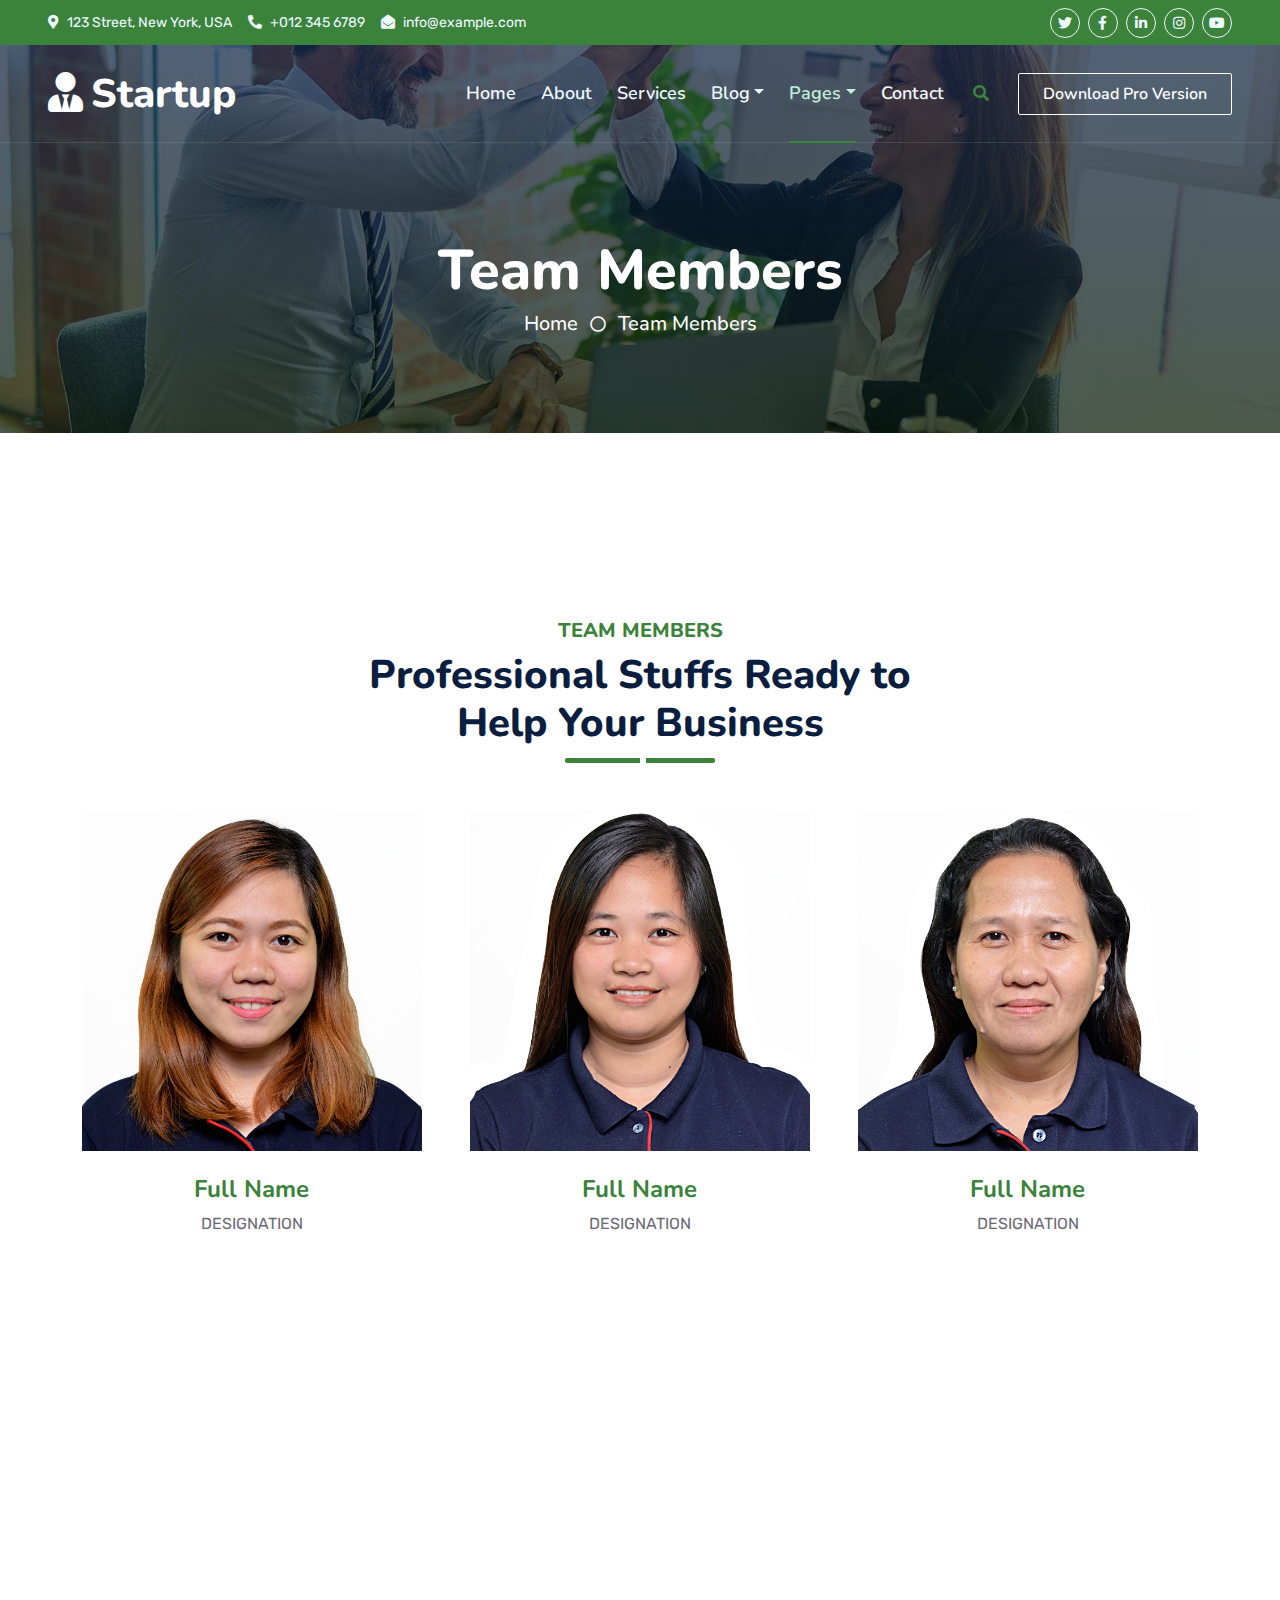
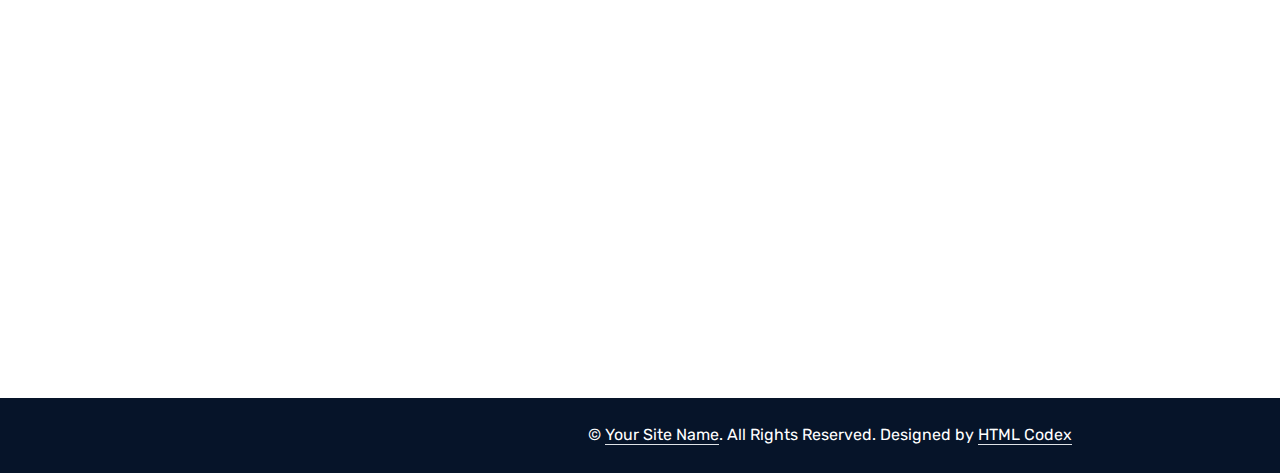
<file: docs/team.html>
<!DOCTYPE html>
<html lang="en">

<head>
    <meta charset="utf-8">
    <title>Startup - Startup Website Template</title>
    <meta content="width=device-width, initial-scale=1.0" name="viewport">
    <meta content="Free HTML Templates" name="keywords">
    <meta content="Free HTML Templates" name="description">

    <!-- Favicon -->
    <link href="img/favicon.ico" rel="icon">

    <!-- Google Web Fonts -->
    <link rel="preconnect" href="https://fonts.googleapis.com">
    <link rel="preconnect" href="https://fonts.gstatic.com" crossorigin>
    <link href="https://fonts.googleapis.com/css2?family=Nunito:wght@400;600;700;800&family=Rubik:wght@400;500;600;700&display=swap" rel="stylesheet">

    <!-- Icon Font Stylesheet -->
    <link href="https://cdnjs.cloudflare.com/ajax/libs/font-awesome/5.10.0/css/all.min.css" rel="stylesheet">
    <link href="https://cdn.jsdelivr.net/npm/bootstrap-icons@1.4.1/font/bootstrap-icons.css" rel="stylesheet">

    <!-- Libraries Stylesheet -->
    <link href="lib/owlcarousel/assets/owl.carousel.min.css" rel="stylesheet">
    <link href="lib/animate/animate.min.css" rel="stylesheet">

    <!-- Customized Bootstrap Stylesheet -->
    <link href="css/bootstrap.min.css" rel="stylesheet">

    <!-- Template Stylesheet -->
    <link href="css/style.css" rel="stylesheet">
</head>

<body>
    <!-- Spinner Start -->
    <div id="spinner" class="show bg-white position-fixed translate-middle w-100 vh-100 top-50 start-50 d-flex align-items-center justify-content-center">
        <div class="spinner"></div>
    </div>
    <!-- Spinner End -->


    <!-- Topbar Start -->
    <div class="container-fluid bg-dark px-5 d-none d-lg-block">
        <div class="row gx-0">
            <div class="col-lg-8 text-center text-lg-start mb-2 mb-lg-0">
                <div class="d-inline-flex align-items-center" style="height: 45px;">
                    <small class="me-3 text-light"><i class="fa fa-map-marker-alt me-2"></i>123 Street, New York, USA</small>
                    <small class="me-3 text-light"><i class="fa fa-phone-alt me-2"></i>+012 345 6789</small>
                    <small class="text-light"><i class="fa fa-envelope-open me-2"></i>info@example.com</small>
                </div>
            </div>
            <div class="col-lg-4 text-center text-lg-end">
                <div class="d-inline-flex align-items-center" style="height: 45px;">
                    <a class="btn btn-sm btn-outline-light btn-sm-square rounded-circle me-2" href=""><i class="fab fa-twitter fw-normal"></i></a>
                    <a class="btn btn-sm btn-outline-light btn-sm-square rounded-circle me-2" href=""><i class="fab fa-facebook-f fw-normal"></i></a>
                    <a class="btn btn-sm btn-outline-light btn-sm-square rounded-circle me-2" href=""><i class="fab fa-linkedin-in fw-normal"></i></a>
                    <a class="btn btn-sm btn-outline-light btn-sm-square rounded-circle me-2" href=""><i class="fab fa-instagram fw-normal"></i></a>
                    <a class="btn btn-sm btn-outline-light btn-sm-square rounded-circle" href=""><i class="fab fa-youtube fw-normal"></i></a>
                </div>
            </div>
        </div>
    </div>
    <!-- Topbar End -->


    <!-- Navbar Start -->
    <div class="container-fluid position-relative p-0">
        <nav class="navbar navbar-expand-lg navbar-dark px-5 py-3 py-lg-0">
            <a href="index.html" class="navbar-brand p-0">
                <h1 class="m-0"><i class="fa fa-user-tie me-2"></i>Startup</h1>
            </a>
            <button class="navbar-toggler" type="button" data-bs-toggle="collapse" data-bs-target="#navbarCollapse">
                <span class="fa fa-bars"></span>
            </button>
            <div class="collapse navbar-collapse" id="navbarCollapse">
                <div class="navbar-nav ms-auto py-0">
                    <a href="index.html" class="nav-item nav-link">Home</a>
                    <a href="about.html" class="nav-item nav-link">About</a>
                    <a href="service.html" class="nav-item nav-link">Services</a>
                    <div class="nav-item dropdown">
                        <a href="#" class="nav-link dropdown-toggle" data-bs-toggle="dropdown">Blog</a>
                        <div class="dropdown-menu m-0">
                            <a href="blog.html" class="dropdown-item">Blog Grid</a>
                            <a href="detail.html" class="dropdown-item">Blog Detail</a>
                        </div>
                    </div>
                    <div class="nav-item dropdown">
                        <a href="#" class="nav-link dropdown-toggle active" data-bs-toggle="dropdown">Pages</a>
                        <div class="dropdown-menu m-0">
                            <a href="price.html" class="dropdown-item">Pricing Plan</a>
                            <a href="feature.html" class="dropdown-item">Our features</a>
                            <a href="team.html" class="dropdown-item active">Team Members</a>
                            <a href="testimonial.html" class="dropdown-item">Testimonial</a>
                            <a href="quote.html" class="dropdown-item">Free Quote</a>
                        </div>
                    </div>
                    <a href="contact.html" class="nav-item nav-link">Contact</a>
                </div>
                <butaton type="button" class="btn text-primary ms-3" data-bs-toggle="modal" data-bs-target="#searchModal"><i class="fa fa-search"></i></butaton>
                <a href="https://htmlcodex.com/startup-company-website-template" class="btn btn-primary py-2 px-4 ms-3">Download Pro Version</a>
            </div>
        </nav>

        <div class="container-fluid bg-primary py-5 bg-header" style="margin-bottom: 90px;">
            <div class="row py-5">
                <div class="col-12 pt-lg-5 mt-lg-5 text-center">
                    <h1 class="display-4 text-white animated zoomIn">Team Members</h1>
                    <a href="" class="h5 text-white">Home</a>
                    <i class="far fa-circle text-white px-2"></i>
                    <a href="" class="h5 text-white">Team Members</a>
                </div>
            </div>
        </div>
    </div>
    <!-- Navbar End -->


    <!-- Full Screen Search Start -->
    <div class="modal fade" id="searchModal" tabindex="-1">
        <div class="modal-dialog modal-fullscreen">
            <div class="modal-content" style="background: rgba(9, 30, 62, .7);">
                <div class="modal-header border-0">
                    <button type="button" class="btn bg-white btn-close" data-bs-dismiss="modal" aria-label="Close"></button>
                </div>
                <div class="modal-body d-flex align-items-center justify-content-center">
                    <div class="input-group" style="max-width: 600px;">
                        <input type="text" class="form-control bg-transparent border-primary p-3" placeholder="Type search keyword">
                        <button class="btn btn-primary px-4"><i class="bi bi-search"></i></button>
                    </div>
                </div>
            </div>
        </div>
    </div>
    <!-- Full Screen Search End -->


    <!-- Team Start -->
    <div class="container-fluid py-5 wow fadeInUp" data-wow-delay="0.1s">
        <div class="container py-5">
            <div class="section-title text-center position-relative pb-3 mb-5 mx-auto" style="max-width: 600px;">
                <h5 class="fw-bold text-primary text-uppercase">Team Members</h5>
                <h1 class="mb-0">Professional Stuffs Ready to Help Your Business</h1>
            </div>
            <div class="row g-5">
                <div class="col-lg-4 wow slideInUp" data-wow-delay="0.3s">
                    <div class="team-item bg-light rounded overflow-hidden">
                        <div class="team-img position-relative overflow-hidden">
                            <img class="img-fluid w-100" src="img/team-1.jpg" alt="">
                            <div class="team-social">
                                <a class="btn btn-lg btn-primary btn-lg-square rounded" href=""><i class="fab fa-twitter fw-normal"></i></a>
                                <a class="btn btn-lg btn-primary btn-lg-square rounded" href=""><i class="fab fa-facebook-f fw-normal"></i></a>
                                <a class="btn btn-lg btn-primary btn-lg-square rounded" href=""><i class="fab fa-instagram fw-normal"></i></a>
                                <a class="btn btn-lg btn-primary btn-lg-square rounded" href=""><i class="fab fa-linkedin-in fw-normal"></i></a>
                            </div>
                        </div>
                        <div class="text-center py-4">
                            <h4 class="text-primary">Full Name</h4>
                            <p class="text-uppercase m-0">Designation</p>
                        </div>
                    </div>
                </div>
                <div class="col-lg-4 wow slideInUp" data-wow-delay="0.6s">
                    <div class="team-item bg-light rounded overflow-hidden">
                        <div class="team-img position-relative overflow-hidden">
                            <img class="img-fluid w-100" src="img/team-2.jpg" alt="">
                            <div class="team-social">
                                <a class="btn btn-lg btn-primary btn-lg-square rounded" href=""><i class="fab fa-twitter fw-normal"></i></a>
                                <a class="btn btn-lg btn-primary btn-lg-square rounded" href=""><i class="fab fa-facebook-f fw-normal"></i></a>
                                <a class="btn btn-lg btn-primary btn-lg-square rounded" href=""><i class="fab fa-instagram fw-normal"></i></a>
                                <a class="btn btn-lg btn-primary btn-lg-square rounded" href=""><i class="fab fa-linkedin-in fw-normal"></i></a>
                            </div>
                        </div>
                        <div class="text-center py-4">
                            <h4 class="text-primary">Full Name</h4>
                            <p class="text-uppercase m-0">Designation</p>
                        </div>
                    </div>
                </div>
                <div class="col-lg-4 wow slideInUp" data-wow-delay="0.9s">
                    <div class="team-item bg-light rounded overflow-hidden">
                        <div class="team-img position-relative overflow-hidden">
                            <img class="img-fluid w-100" src="img/team-3.jpg" alt="">
                            <div class="team-social">
                                <a class="btn btn-lg btn-primary btn-lg-square rounded" href=""><i class="fab fa-twitter fw-normal"></i></a>
                                <a class="btn btn-lg btn-primary btn-lg-square rounded" href=""><i class="fab fa-facebook-f fw-normal"></i></a>
                                <a class="btn btn-lg btn-primary btn-lg-square rounded" href=""><i class="fab fa-instagram fw-normal"></i></a>
                                <a class="btn btn-lg btn-primary btn-lg-square rounded" href=""><i class="fab fa-linkedin-in fw-normal"></i></a>
                            </div>
                        </div>
                        <div class="text-center py-4">
                            <h4 class="text-primary">Full Name</h4>
                            <p class="text-uppercase m-0">Designation</p>
                        </div>
                    </div>
                </div>
            </div>
        </div>
    </div>
    <!-- Team End -->


    <!-- Vendor Start -->
    <div class="container-fluid py-5 wow fadeInUp" data-wow-delay="0.1s">
        <div class="container py-5 mb-5">
            <div class="bg-white">
                <div class="owl-carousel vendor-carousel">
                    <img src="img/vendor-1.jpg" alt="">
                    <img src="img/vendor-2.jpg" alt="">
                    <img src="img/vendor-3.jpg" alt="">
                    <img src="img/vendor-4.jpg" alt="">
                    <img src="img/vendor-5.jpg" alt="">
                    <img src="img/vendor-6.jpg" alt="">
                    <img src="img/vendor-7.jpg" alt="">
                    <img src="img/vendor-8.jpg" alt="">
                    <img src="img/vendor-9.jpg" alt="">
                </div>
            </div>
        </div>
    </div>
    <!-- Vendor End -->
    

    <!-- Footer Start -->
    <div class="container-fluid bg-dark text-light mt-5 wow fadeInUp" data-wow-delay="0.1s">
        <div class="container">
            <div class="row gx-5">
                <div class="col-lg-4 col-md-6 footer-about">
                    <div class="d-flex flex-column align-items-center justify-content-center text-center h-100 bg-primary p-4">
                        <a href="index.html" class="navbar-brand">
                            <h1 class="m-0 text-white"><i class="fa fa-user-tie me-2"></i>Startup</h1>
                        </a>
                        <p class="mt-3 mb-4">Lorem diam sit erat dolor elitr et, diam lorem justo amet clita stet eos sit. Elitr dolor duo lorem, elitr clita ipsum sea. Diam amet erat lorem stet eos. Diam amet et kasd eos duo.</p>
                        <form action="">
                            <div class="input-group">
                                <input type="text" class="form-control border-white p-3" placeholder="Your Email">
                                <button class="btn btn-dark">Sign Up</button>
                            </div>
                        </form>
                    </div>
                </div>
                <div class="col-lg-8 col-md-6">
                    <div class="row gx-5">
                        <div class="col-lg-4 col-md-12 pt-5 mb-5">
                            <div class="section-title section-title-sm position-relative pb-3 mb-4">
                                <h3 class="text-light mb-0">Get In Touch</h3>
                            </div>
                            <div class="d-flex mb-2">
                                <i class="bi bi-geo-alt text-primary me-2"></i>
                                <p class="mb-0">123 Street, New York, USA</p>
                            </div>
                            <div class="d-flex mb-2">
                                <i class="bi bi-envelope-open text-primary me-2"></i>
                                <p class="mb-0">info@example.com</p>
                            </div>
                            <div class="d-flex mb-2">
                                <i class="bi bi-telephone text-primary me-2"></i>
                                <p class="mb-0">+012 345 67890</p>
                            </div>
                            <div class="d-flex mt-4">
                                <a class="btn btn-primary btn-square me-2" href="#"><i class="fab fa-twitter fw-normal"></i></a>
                                <a class="btn btn-primary btn-square me-2" href="#"><i class="fab fa-facebook-f fw-normal"></i></a>
                                <a class="btn btn-primary btn-square me-2" href="#"><i class="fab fa-linkedin-in fw-normal"></i></a>
                                <a class="btn btn-primary btn-square" href="#"><i class="fab fa-instagram fw-normal"></i></a>
                            </div>
                        </div>
                        <div class="col-lg-4 col-md-12 pt-0 pt-lg-5 mb-5">
                            <div class="section-title section-title-sm position-relative pb-3 mb-4">
                                <h3 class="text-light mb-0">Quick Links</h3>
                            </div>
                            <div class="link-animated d-flex flex-column justify-content-start">
                                <a class="text-light mb-2" href="#"><i class="bi bi-arrow-right text-primary me-2"></i>Home</a>
                                <a class="text-light mb-2" href="#"><i class="bi bi-arrow-right text-primary me-2"></i>About Us</a>
                                <a class="text-light mb-2" href="#"><i class="bi bi-arrow-right text-primary me-2"></i>Our Services</a>
                                <a class="text-light mb-2" href="#"><i class="bi bi-arrow-right text-primary me-2"></i>Meet The Team</a>
                                <a class="text-light mb-2" href="#"><i class="bi bi-arrow-right text-primary me-2"></i>Latest Blog</a>
                                <a class="text-light" href="#"><i class="bi bi-arrow-right text-primary me-2"></i>Contact Us</a>
                            </div>
                        </div>
                        <div class="col-lg-4 col-md-12 pt-0 pt-lg-5 mb-5">
                            <div class="section-title section-title-sm position-relative pb-3 mb-4">
                                <h3 class="text-light mb-0">Popular Links</h3>
                            </div>
                            <div class="link-animated d-flex flex-column justify-content-start">
                                <a class="text-light mb-2" href="#"><i class="bi bi-arrow-right text-primary me-2"></i>Home</a>
                                <a class="text-light mb-2" href="#"><i class="bi bi-arrow-right text-primary me-2"></i>About Us</a>
                                <a class="text-light mb-2" href="#"><i class="bi bi-arrow-right text-primary me-2"></i>Our Services</a>
                                <a class="text-light mb-2" href="#"><i class="bi bi-arrow-right text-primary me-2"></i>Meet The Team</a>
                                <a class="text-light mb-2" href="#"><i class="bi bi-arrow-right text-primary me-2"></i>Latest Blog</a>
                                <a class="text-light" href="#"><i class="bi bi-arrow-right text-primary me-2"></i>Contact Us</a>
                            </div>
                        </div>
                    </div>
                </div>
            </div>
        </div>
    </div>
    <div class="container-fluid text-white" style="background: #061429;">
        <div class="container text-center">
            <div class="row justify-content-end">
                <div class="col-lg-8 col-md-6">
                    <div class="d-flex align-items-center justify-content-center" style="height: 75px;">
                        <p class="mb-0">&copy; <a class="text-white border-bottom" href="#">Your Site Name</a>. All Rights Reserved. 
						
						<!--/*** This template is free as long as you keep the footer author’s credit link/attribution link/backlink. If you'd like to use the template without the footer author’s credit link/attribution link/backlink, you can purchase the Credit Removal License from "https://htmlcodex.com/credit-removal". Thank you for your support. ***/-->
						Designed by <a class="text-white border-bottom" href="https://htmlcodex.com">HTML Codex</a></p>
                    </div>
                </div>
            </div>
        </div>
    </div>
    <!-- Footer End -->


    <!-- Back to Top -->
    <a href="#" class="btn btn-lg btn-primary btn-lg-square rounded back-to-top"><i class="bi bi-arrow-up"></i></a>


    <!-- JavaScript Libraries -->
    <script src="https://code.jquery.com/jquery-3.4.1.min.js"></script>
    <script src="https://cdn.jsdelivr.net/npm/bootstrap@5.0.0/dist/js/bootstrap.bundle.min.js"></script>
    <script src="lib/wow/wow.min.js"></script>
    <script src="lib/easing/easing.min.js"></script>
    <script src="lib/waypoints/waypoints.min.js"></script>
    <script src="lib/counterup/counterup.min.js"></script>
    <script src="lib/owlcarousel/owl.carousel.min.js"></script>

    <!-- Template Javascript -->
    <script src="js/main.js"></script>
</body>

</html>
</file>
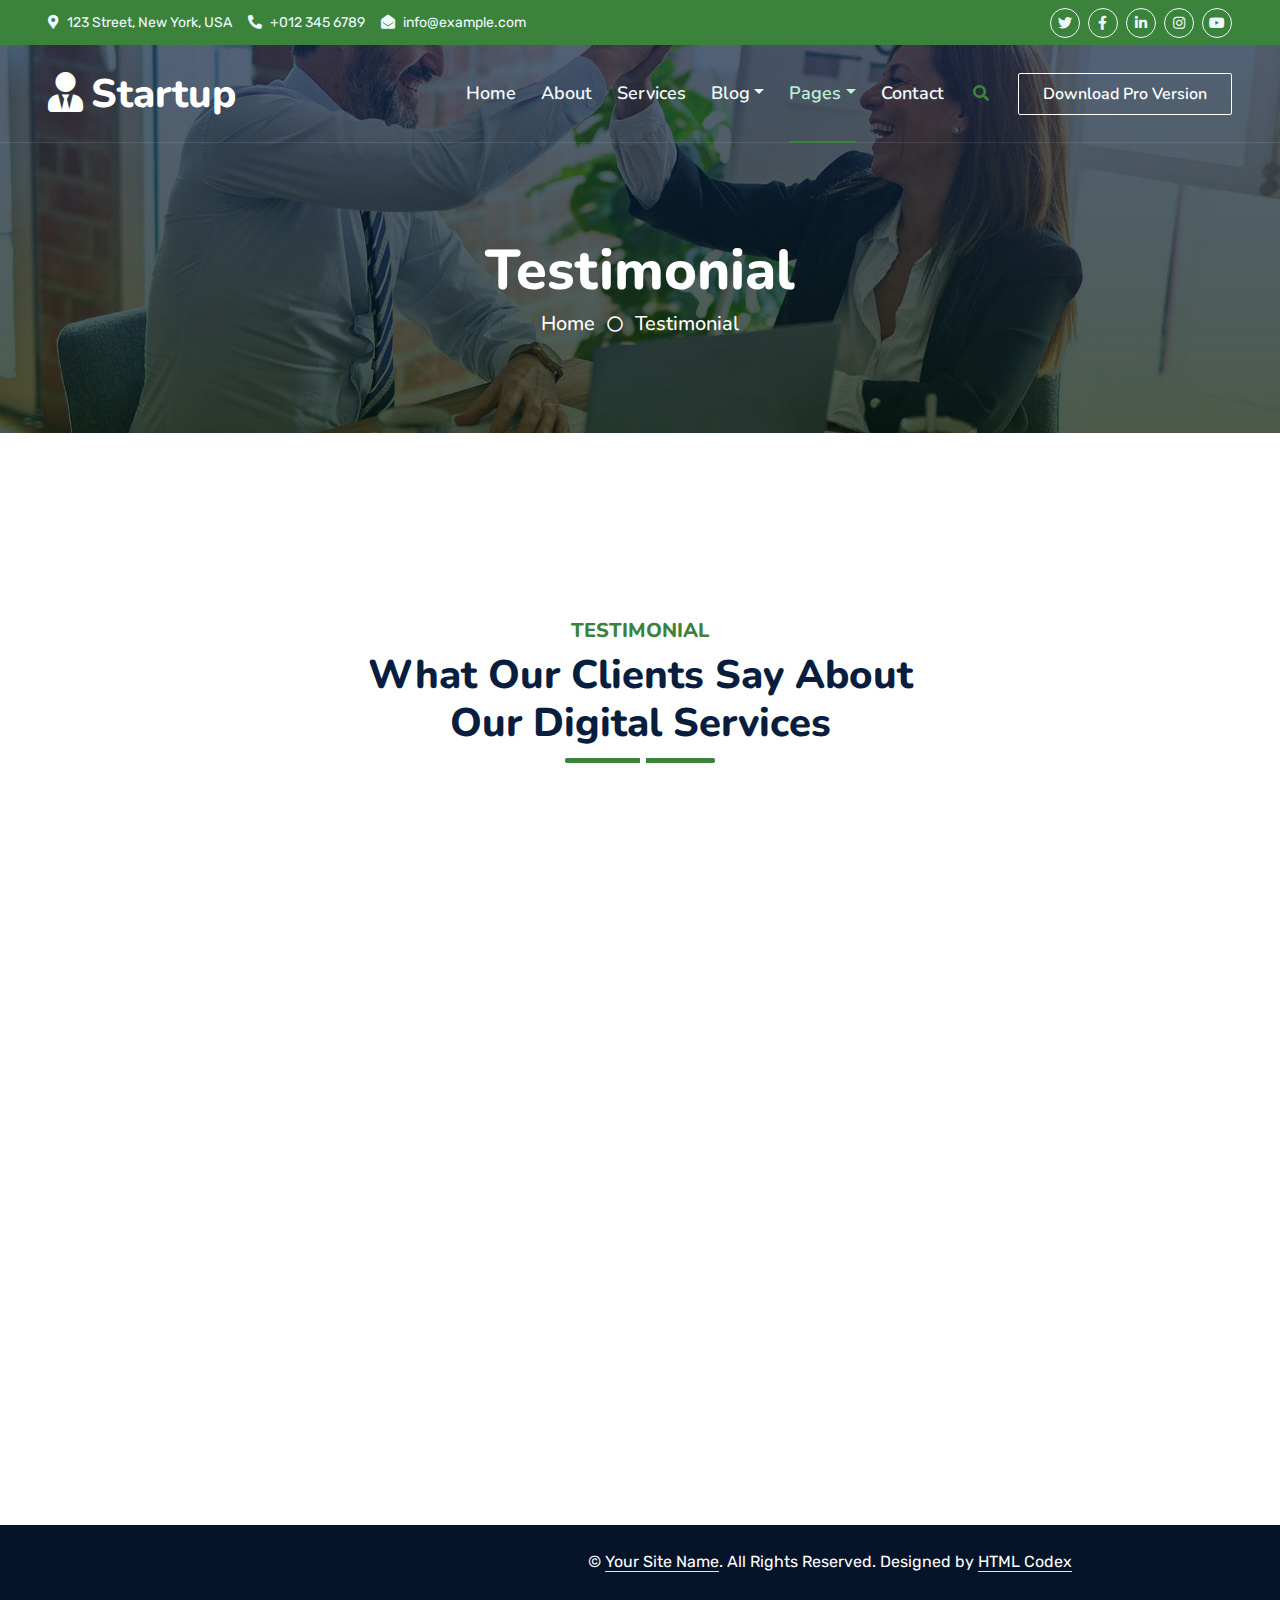
<file: docs/testimonial.html>
<!DOCTYPE html>
<html lang="en">

<head>
    <meta charset="utf-8">
    <title>Startup - Startup Website Template</title>
    <meta content="width=device-width, initial-scale=1.0" name="viewport">
    <meta content="Free HTML Templates" name="keywords">
    <meta content="Free HTML Templates" name="description">

    <!-- Favicon -->
    <link href="img/favicon.ico" rel="icon">

    <!-- Google Web Fonts -->
    <link rel="preconnect" href="https://fonts.googleapis.com">
    <link rel="preconnect" href="https://fonts.gstatic.com" crossorigin>
    <link href="https://fonts.googleapis.com/css2?family=Nunito:wght@400;600;700;800&family=Rubik:wght@400;500;600;700&display=swap" rel="stylesheet">

    <!-- Icon Font Stylesheet -->
    <link href="https://cdnjs.cloudflare.com/ajax/libs/font-awesome/5.10.0/css/all.min.css" rel="stylesheet">
    <link href="https://cdn.jsdelivr.net/npm/bootstrap-icons@1.4.1/font/bootstrap-icons.css" rel="stylesheet">

    <!-- Libraries Stylesheet -->
    <link href="lib/owlcarousel/assets/owl.carousel.min.css" rel="stylesheet">
    <link href="lib/animate/animate.min.css" rel="stylesheet">

    <!-- Customized Bootstrap Stylesheet -->
    <link href="css/bootstrap.min.css" rel="stylesheet">

    <!-- Template Stylesheet -->
    <link href="css/style.css" rel="stylesheet">
</head>

<body>
    <!-- Spinner Start -->
    <div id="spinner" class="show bg-white position-fixed translate-middle w-100 vh-100 top-50 start-50 d-flex align-items-center justify-content-center">
        <div class="spinner"></div>
    </div>
    <!-- Spinner End -->


    <!-- Topbar Start -->
    <div class="container-fluid bg-dark px-5 d-none d-lg-block">
        <div class="row gx-0">
            <div class="col-lg-8 text-center text-lg-start mb-2 mb-lg-0">
                <div class="d-inline-flex align-items-center" style="height: 45px;">
                    <small class="me-3 text-light"><i class="fa fa-map-marker-alt me-2"></i>123 Street, New York, USA</small>
                    <small class="me-3 text-light"><i class="fa fa-phone-alt me-2"></i>+012 345 6789</small>
                    <small class="text-light"><i class="fa fa-envelope-open me-2"></i>info@example.com</small>
                </div>
            </div>
            <div class="col-lg-4 text-center text-lg-end">
                <div class="d-inline-flex align-items-center" style="height: 45px;">
                    <a class="btn btn-sm btn-outline-light btn-sm-square rounded-circle me-2" href=""><i class="fab fa-twitter fw-normal"></i></a>
                    <a class="btn btn-sm btn-outline-light btn-sm-square rounded-circle me-2" href=""><i class="fab fa-facebook-f fw-normal"></i></a>
                    <a class="btn btn-sm btn-outline-light btn-sm-square rounded-circle me-2" href=""><i class="fab fa-linkedin-in fw-normal"></i></a>
                    <a class="btn btn-sm btn-outline-light btn-sm-square rounded-circle me-2" href=""><i class="fab fa-instagram fw-normal"></i></a>
                    <a class="btn btn-sm btn-outline-light btn-sm-square rounded-circle" href=""><i class="fab fa-youtube fw-normal"></i></a>
                </div>
            </div>
        </div>
    </div>
    <!-- Topbar End -->


    <!-- Navbar Start -->
    <div class="container-fluid position-relative p-0">
        <nav class="navbar navbar-expand-lg navbar-dark px-5 py-3 py-lg-0">
            <a href="index.html" class="navbar-brand p-0">
                <h1 class="m-0"><i class="fa fa-user-tie me-2"></i>Startup</h1>
            </a>
            <button class="navbar-toggler" type="button" data-bs-toggle="collapse" data-bs-target="#navbarCollapse">
                <span class="fa fa-bars"></span>
            </button>
            <div class="collapse navbar-collapse" id="navbarCollapse">
                <div class="navbar-nav ms-auto py-0">
                    <a href="index.html" class="nav-item nav-link">Home</a>
                    <a href="about.html" class="nav-item nav-link">About</a>
                    <a href="service.html" class="nav-item nav-link">Services</a>
                    <div class="nav-item dropdown">
                        <a href="#" class="nav-link dropdown-toggle" data-bs-toggle="dropdown">Blog</a>
                        <div class="dropdown-menu m-0">
                            <a href="blog.html" class="dropdown-item">Blog Grid</a>
                            <a href="detail.html" class="dropdown-item">Blog Detail</a>
                        </div>
                    </div>
                    <div class="nav-item dropdown">
                        <a href="#" class="nav-link dropdown-toggle active" data-bs-toggle="dropdown">Pages</a>
                        <div class="dropdown-menu m-0">
                            <a href="price.html" class="dropdown-item">Pricing Plan</a>
                            <a href="feature.html" class="dropdown-item">Our features</a>
                            <a href="team.html" class="dropdown-item">Team Members</a>
                            <a href="testimonial.html" class="dropdown-item active">Testimonial</a>
                            <a href="quote.html" class="dropdown-item">Free Quote</a>
                        </div>
                    </div>
                    <a href="contact.html" class="nav-item nav-link">Contact</a>
                </div>
                <butaton type="button" class="btn text-primary ms-3" data-bs-toggle="modal" data-bs-target="#searchModal"><i class="fa fa-search"></i></butaton>
                <a href="https://htmlcodex.com/startup-company-website-template" class="btn btn-primary py-2 px-4 ms-3">Download Pro Version</a>
            </div>
        </nav>

        <div class="container-fluid bg-primary py-5 bg-header" style="margin-bottom: 90px;">
            <div class="row py-5">
                <div class="col-12 pt-lg-5 mt-lg-5 text-center">
                    <h1 class="display-4 text-white animated zoomIn">Testimonial</h1>
                    <a href="" class="h5 text-white">Home</a>
                    <i class="far fa-circle text-white px-2"></i>
                    <a href="" class="h5 text-white">Testimonial</a>
                </div>
            </div>
        </div>
    </div>
    <!-- Navbar End -->


    <!-- Full Screen Search Start -->
    <div class="modal fade" id="searchModal" tabindex="-1">
        <div class="modal-dialog modal-fullscreen">
            <div class="modal-content" style="background: rgba(9, 30, 62, .7);">
                <div class="modal-header border-0">
                    <button type="button" class="btn bg-white btn-close" data-bs-dismiss="modal" aria-label="Close"></button>
                </div>
                <div class="modal-body d-flex align-items-center justify-content-center">
                    <div class="input-group" style="max-width: 600px;">
                        <input type="text" class="form-control bg-transparent border-primary p-3" placeholder="Type search keyword">
                        <button class="btn btn-primary px-4"><i class="bi bi-search"></i></button>
                    </div>
                </div>
            </div>
        </div>
    </div>
    <!-- Full Screen Search End -->


    <!-- Testimonial Start -->
    <div class="container-fluid py-5 wow fadeInUp" data-wow-delay="0.1s">
        <div class="container py-5">
            <div class="section-title text-center position-relative pb-3 mb-4 mx-auto" style="max-width: 600px;">
                <h5 class="fw-bold text-primary text-uppercase">Testimonial</h5>
                <h1 class="mb-0">What Our Clients Say About Our Digital Services</h1>
            </div>
            <div class="owl-carousel testimonial-carousel wow fadeInUp" data-wow-delay="0.6s">
                <div class="testimonial-item bg-light my-4">
                    <div class="d-flex align-items-center border-bottom pt-5 pb-4 px-5">
                        <img class="img-fluid rounded" src="img/testimonial-1.jpg" style="width: 60px; height: 60px;" >
                        <div class="ps-4">
                            <h4 class="text-primary mb-1">Client Name</h4>
                            <small class="text-uppercase">Profession</small>
                        </div>
                    </div>
                    <div class="pt-4 pb-5 px-5">
                        Dolor et eos labore, stet justo sed est sed. Diam sed sed dolor stet amet eirmod eos labore diam
                    </div>
                </div>
                <div class="testimonial-item bg-light my-4">
                    <div class="d-flex align-items-center border-bottom pt-5 pb-4 px-5">
                        <img class="img-fluid rounded" src="img/testimonial-2.jpg" style="width: 60px; height: 60px;" >
                        <div class="ps-4">
                            <h4 class="text-primary mb-1">Client Name</h4>
                            <small class="text-uppercase">Profession</small>
                        </div>
                    </div>
                    <div class="pt-4 pb-5 px-5">
                        Dolor et eos labore, stet justo sed est sed. Diam sed sed dolor stet amet eirmod eos labore diam
                    </div>
                </div>
                <div class="testimonial-item bg-light my-4">
                    <div class="d-flex align-items-center border-bottom pt-5 pb-4 px-5">
                        <img class="img-fluid rounded" src="img/testimonial-3.jpg" style="width: 60px; height: 60px;" >
                        <div class="ps-4">
                            <h4 class="text-primary mb-1">Client Name</h4>
                            <small class="text-uppercase">Profession</small>
                        </div>
                    </div>
                    <div class="pt-4 pb-5 px-5">
                        Dolor et eos labore, stet justo sed est sed. Diam sed sed dolor stet amet eirmod eos labore diam
                    </div>
                </div>
                <div class="testimonial-item bg-light my-4">
                    <div class="d-flex align-items-center border-bottom pt-5 pb-4 px-5">
                        <img class="img-fluid rounded" src="img/testimonial-4.jpg" style="width: 60px; height: 60px;" >
                        <div class="ps-4">
                            <h4 class="text-primary mb-1">Client Name</h4>
                            <small class="text-uppercase">Profession</small>
                        </div>
                    </div>
                    <div class="pt-4 pb-5 px-5">
                        Dolor et eos labore, stet justo sed est sed. Diam sed sed dolor stet amet eirmod eos labore diam
                    </div>
                </div>
            </div>
        </div>
    </div>
    <!-- Testimonial End -->


    <!-- Vendor Start -->
    <div class="container-fluid py-5 wow fadeInUp" data-wow-delay="0.1s">
        <div class="container py-5 mb-5">
            <div class="bg-white">
                <div class="owl-carousel vendor-carousel">
                    <img src="img/vendor-1.jpg" alt="">
                    <img src="img/vendor-2.jpg" alt="">
                    <img src="img/vendor-3.jpg" alt="">
                    <img src="img/vendor-4.jpg" alt="">
                    <img src="img/vendor-5.jpg" alt="">
                    <img src="img/vendor-6.jpg" alt="">
                    <img src="img/vendor-7.jpg" alt="">
                    <img src="img/vendor-8.jpg" alt="">
                    <img src="img/vendor-9.jpg" alt="">
                </div>
            </div>
        </div>
    </div>
    <!-- Vendor End -->
    

    <!-- Footer Start -->
    <div class="container-fluid bg-dark text-light mt-5 wow fadeInUp" data-wow-delay="0.1s">
        <div class="container">
            <div class="row gx-5">
                <div class="col-lg-4 col-md-6 footer-about">
                    <div class="d-flex flex-column align-items-center justify-content-center text-center h-100 bg-primary p-4">
                        <a href="index.html" class="navbar-brand">
                            <h1 class="m-0 text-white"><i class="fa fa-user-tie me-2"></i>Startup</h1>
                        </a>
                        <p class="mt-3 mb-4">Lorem diam sit erat dolor elitr et, diam lorem justo amet clita stet eos sit. Elitr dolor duo lorem, elitr clita ipsum sea. Diam amet erat lorem stet eos. Diam amet et kasd eos duo.</p>
                        <form action="">
                            <div class="input-group">
                                <input type="text" class="form-control border-white p-3" placeholder="Your Email">
                                <button class="btn btn-dark">Sign Up</button>
                            </div>
                        </form>
                    </div>
                </div>
                <div class="col-lg-8 col-md-6">
                    <div class="row gx-5">
                        <div class="col-lg-4 col-md-12 pt-5 mb-5">
                            <div class="section-title section-title-sm position-relative pb-3 mb-4">
                                <h3 class="text-light mb-0">Get In Touch</h3>
                            </div>
                            <div class="d-flex mb-2">
                                <i class="bi bi-geo-alt text-primary me-2"></i>
                                <p class="mb-0">123 Street, New York, USA</p>
                            </div>
                            <div class="d-flex mb-2">
                                <i class="bi bi-envelope-open text-primary me-2"></i>
                                <p class="mb-0">info@example.com</p>
                            </div>
                            <div class="d-flex mb-2">
                                <i class="bi bi-telephone text-primary me-2"></i>
                                <p class="mb-0">+012 345 67890</p>
                            </div>
                            <div class="d-flex mt-4">
                                <a class="btn btn-primary btn-square me-2" href="#"><i class="fab fa-twitter fw-normal"></i></a>
                                <a class="btn btn-primary btn-square me-2" href="#"><i class="fab fa-facebook-f fw-normal"></i></a>
                                <a class="btn btn-primary btn-square me-2" href="#"><i class="fab fa-linkedin-in fw-normal"></i></a>
                                <a class="btn btn-primary btn-square" href="#"><i class="fab fa-instagram fw-normal"></i></a>
                            </div>
                        </div>
                        <div class="col-lg-4 col-md-12 pt-0 pt-lg-5 mb-5">
                            <div class="section-title section-title-sm position-relative pb-3 mb-4">
                                <h3 class="text-light mb-0">Quick Links</h3>
                            </div>
                            <div class="link-animated d-flex flex-column justify-content-start">
                                <a class="text-light mb-2" href="#"><i class="bi bi-arrow-right text-primary me-2"></i>Home</a>
                                <a class="text-light mb-2" href="#"><i class="bi bi-arrow-right text-primary me-2"></i>About Us</a>
                                <a class="text-light mb-2" href="#"><i class="bi bi-arrow-right text-primary me-2"></i>Our Services</a>
                                <a class="text-light mb-2" href="#"><i class="bi bi-arrow-right text-primary me-2"></i>Meet The Team</a>
                                <a class="text-light mb-2" href="#"><i class="bi bi-arrow-right text-primary me-2"></i>Latest Blog</a>
                                <a class="text-light" href="#"><i class="bi bi-arrow-right text-primary me-2"></i>Contact Us</a>
                            </div>
                        </div>
                        <div class="col-lg-4 col-md-12 pt-0 pt-lg-5 mb-5">
                            <div class="section-title section-title-sm position-relative pb-3 mb-4">
                                <h3 class="text-light mb-0">Popular Links</h3>
                            </div>
                            <div class="link-animated d-flex flex-column justify-content-start">
                                <a class="text-light mb-2" href="#"><i class="bi bi-arrow-right text-primary me-2"></i>Home</a>
                                <a class="text-light mb-2" href="#"><i class="bi bi-arrow-right text-primary me-2"></i>About Us</a>
                                <a class="text-light mb-2" href="#"><i class="bi bi-arrow-right text-primary me-2"></i>Our Services</a>
                                <a class="text-light mb-2" href="#"><i class="bi bi-arrow-right text-primary me-2"></i>Meet The Team</a>
                                <a class="text-light mb-2" href="#"><i class="bi bi-arrow-right text-primary me-2"></i>Latest Blog</a>
                                <a class="text-light" href="#"><i class="bi bi-arrow-right text-primary me-2"></i>Contact Us</a>
                            </div>
                        </div>
                    </div>
                </div>
            </div>
        </div>
    </div>
    <div class="container-fluid text-white" style="background: #061429;">
        <div class="container text-center">
            <div class="row justify-content-end">
                <div class="col-lg-8 col-md-6">
                    <div class="d-flex align-items-center justify-content-center" style="height: 75px;">
                        <p class="mb-0">&copy; <a class="text-white border-bottom" href="#">Your Site Name</a>. All Rights Reserved. 
						
						<!--/*** This template is free as long as you keep the footer author’s credit link/attribution link/backlink. If you'd like to use the template without the footer author’s credit link/attribution link/backlink, you can purchase the Credit Removal License from "https://htmlcodex.com/credit-removal". Thank you for your support. ***/-->
						Designed by <a class="text-white border-bottom" href="https://htmlcodex.com">HTML Codex</a></p>
                    </div>
                </div>
            </div>
        </div>
    </div>
    <!-- Footer End -->


    <!-- Back to Top -->
    <a href="#" class="btn btn-lg btn-primary btn-lg-square rounded back-to-top"><i class="bi bi-arrow-up"></i></a>


    <!-- JavaScript Libraries -->
    <script src="https://code.jquery.com/jquery-3.4.1.min.js"></script>
    <script src="https://cdn.jsdelivr.net/npm/bootstrap@5.0.0/dist/js/bootstrap.bundle.min.js"></script>
    <script src="lib/wow/wow.min.js"></script>
    <script src="lib/easing/easing.min.js"></script>
    <script src="lib/waypoints/waypoints.min.js"></script>
    <script src="lib/counterup/counterup.min.js"></script>
    <script src="lib/owlcarousel/owl.carousel.min.js"></script>

    <!-- Template Javascript -->
    <script src="js/main.js"></script>
</body>

</html>
</file>
<file: docs/css/style.css>
/********** Template CSS **********/
:root {
    --primary: #3B823B;
    --secondary: #C2F0D7;
    --light: #fff;
    --dark: #003E00;
}


/*** Spinner ***/
.spinner {
    width: 40px;
    height: 40px;
    background: var(--primary);
    margin: 100px auto;
    -webkit-animation: sk-rotateplane 1.2s infinite ease-in-out;
    animation: sk-rotateplane 1.2s infinite ease-in-out;
}

@-webkit-keyframes sk-rotateplane {
    0% {
        -webkit-transform: perspective(120px)
    }
    50% {
        -webkit-transform: perspective(120px) rotateY(180deg)
    }
    100% {
        -webkit-transform: perspective(120px) rotateY(180deg) rotateX(180deg)
    }
}

@keyframes sk-rotateplane {
    0% {
        transform: perspective(120px) rotateX(0deg) rotateY(0deg);
        -webkit-transform: perspective(120px) rotateX(0deg) rotateY(0deg)
    }
    50% {
        transform: perspective(120px) rotateX(-180.1deg) rotateY(0deg);
        -webkit-transform: perspective(120px) rotateX(-180.1deg) rotateY(0deg)
    }
    100% {
        transform: perspective(120px) rotateX(-180deg) rotateY(-179.9deg);
        -webkit-transform: perspective(120px) rotateX(-180deg) rotateY(-179.9deg);
    }
}

#spinner {
    opacity: 0;
    visibility: hidden;
    transition: opacity .5s ease-out, visibility 0s linear .5s;
    z-index: 99999;
}

#spinner.show {
    transition: opacity .5s ease-out, visibility 0s linear 0s;
    visibility: visible;
    opacity: 1;
}


/*** Heading ***/
h1,
h2,
.fw-bold {
    font-weight: 800 !important;
}

h3,
h4,
.fw-semi-bold {
    font-weight: 700 !important;
}

h5,
h6,
.fw-medium {
    font-weight: 600 !important;
}


/*** Button ***/
.btn {
    font-family: 'Nunito', sans-serif;
    font-weight: 600;
    transition: .5s;
}

.btn-secondary {
    color: #3B823B;
    box-shadow: inset 0 0 0 50px transparent;
}

.btn-primary:hover {
    box-shadow: inset 0 0 0 0 var(--primary);
}

.btn-secondary:hover {
    box-shadow: inset 0 0 0 0 var(--secondary);
}

.btn-square {
    width: 36px;
    height: 36px;
}

.btn-sm-square {
    width: 30px;
    height: 30px;
}

.btn-lg-square {
    width: 48px;
    height: 48px;
}

.btn-square,
.btn-sm-square,
.btn-lg-square {
    padding-left: 0;
    padding-right: 0;
    text-align: center;
}


/*** Navbar ***/
.navbar-dark .navbar-nav .nav-link {
    font-family: 'Nunito', sans-serif;
    position: relative;
    margin-left: 25px;
    padding: 35px 0;
    color: #EEF9FF;
    font-size: 18px;
    font-weight: 600;
    outline: none;
    transition: .5s;
}

.sticky-top.navbar-dark .navbar-nav .nav-link {
    padding: 20px 0;
    color: var(--light);
}

.navbar-dark .navbar-nav .nav-link:hover,
.navbar-dark .navbar-nav .nav-link.active {
    color: var(--secondary);
}

.navbar-dark .navbar-brand h1 {
    color: #fff;
}

.navbar-dark .navbar-toggler {
    color: var(--primary) !important;
    border-color: var(--primary) !important;
}

@media (max-width: 991.98px) {
    .sticky-top.navbar-dark {
        position: relative;
        background: #3B823B;
    }

    .navbar-dark .navbar-nav .nav-link,
    .navbar-dark .navbar-nav .nav-link.show,
    .sticky-top.navbar-dark .navbar-nav .nav-link {
        padding: 10px 0;
        color: var(--light);
    }

    .navbar-dark .navbar-brand h1 {
        color: var(--primary);
    }
}

@media (min-width: 992px) {
    .navbar-dark {
        position: absolute;
        width: 100%;
        top: 0;
        left: 0;
        border-bottom: 1px solid rgba(256, 256, 256, .1);
        z-index: 999;
    }
    
    .sticky-top.navbar-dark {
        position: fixed;
        background: rgba(0, 20, 0, 0.7);;
    }

    .navbar-dark .navbar-nav .nav-link::before {
        position: absolute;
        content: "";
        width: 0;
        height: 2px;
        bottom: -1px;
        left: 50%;
        background: var(--primary);
        transition: .5s;
    }

    .navbar-dark .navbar-nav .nav-link:hover::before,
    .navbar-dark .navbar-nav .nav-link.active::before {
        width: 100%;
        left: 0;
    }

    .navbar-dark .navbar-nav .nav-link.nav-contact::before {
        display: none;
    }

    .sticky-top.navbar-dark .navbar-brand h1 {
        color: var(--light);
    }
}


/*** Carousel ***/
.carousel-caption {
    top: 0;
    left: 0;
    right: 0;
    bottom: 0;
    background: rgba(0, 20, 0, 0.7);
    z-index: 1;
}

@media (max-width: 576px) {
    .carousel-caption h5 {
        font-size: 14px;
        font-weight: 500 !important;
    }

    .carousel-caption h1 {
        font-size: 30px;
        font-weight: 600 !important;
    }
}

.carousel-control-prev,
.carousel-control-next {
    width: 10%;
}

.carousel-control-prev-icon,
.carousel-control-next-icon {
    width: 3rem;
    height: 3rem;
}
/*** Readme MODAL ***/
.modal-content {
  /* Existing styles */
  width: 750px;  /* Adjust as needed (e.g., %, px, vw) */
}

.modal-dialog {
  display: flex; /* Enables flexbox layout */
  justify-content: center; /* Centers content horizontally */
  align-items: center; /* Optionally centers content vertically (optional) */
}
.modal-body {
  /* Existing styles */
  width: 750px;  /* Adjust as needed (e.g., %, px, vw) */
}

/*** Section Title ***/
.section-title::before {
    position: absolute;
    content: "";
    width: 150px;
    height: 5px;
    left: 0;
    bottom: 0;
    background: var(--primary);
    border-radius: 2px;
}

.section-title.text-center::before {
    left: 50%;
    margin-left: -75px;
}

.section-title.section-title-sm::before {
    width: 90px;
    height: 3px;
}

.section-title::after {
    position: absolute;
    content: "";
    width: 6px;
    height: 5px;
    bottom: 0px;
    background: #FFFFFF;
    -webkit-animation: section-title-run 5s infinite linear;
    animation: section-title-run 5s infinite linear;
}

.section-title.section-title-sm::after {
    width: 4px;
    height: 3px;
}

.section-title.text-center::after {
    -webkit-animation: section-title-run-center 5s infinite linear;
    animation: section-title-run-center 5s infinite linear;
}

.section-title.section-title-sm::after {
    -webkit-animation: section-title-run-sm 5s infinite linear;
    animation: section-title-run-sm 5s infinite linear;
}

@-webkit-keyframes section-title-run {
    0% {left: 0; } 50% { left : 145px; } 100% { left: 0; }
}

@-webkit-keyframes section-title-run-center {
    0% { left: 50%; margin-left: -75px; } 50% { left : 50%; margin-left: 45px; } 100% { left: 50%; margin-left: -75px; }
}

@-webkit-keyframes section-title-run-sm {
    0% {left: 0; } 50% { left : 85px; } 100% { left: 0; }
}

/*** About ***/
.smaller-text
{
		font-size: 18px;
		color: black;
}

/*** Service ***/
.service-item {
    position: relative;
    height: 300px;
    padding: 0 30px;
    transition: .5s;
}

.service-item .service-icon {
    margin-bottom: 30px;
    width: 60px;
    height: 60px;
    display: flex;
    align-items: center;
    justify-content: center;
    background: var(--primary);
    border-radius: 2px;
    transform: rotate(-45deg);
}

.service-item .service-icon i {
    transform: rotate(45deg);
}

.service-item a.btn {
    position: absolute;
    width: 60px;
    bottom: -48px;
    left: 50%;
    margin-left: -30px;
    opacity: 0;
}

.service-item:hover a.btn {
    bottom: -24px;
    opacity: 1;
	background-color: #3B823B;
}


/*** Testimonial ***/
.testimonial-carousel .owl-dots {
    margin-top: 15px;
    display: flex;
    align-items: flex-end;
    justify-content: center;
}

.testimonial-carousel .owl-dot {
    position: relative;
    display: inline-block;
    margin: 0 5px;
    width: 15px;
    height: 15px;
    background: #DDDDDD;
    border-radius: 2px;
    transition: .5s;
}

.testimonial-carousel .owl-dot.active {
    width: 30px;
    background: var(--primary);
}

.testimonial-carousel .owl-item.center {
    position: relative;
    z-index: 1;
}

.testimonial-carousel .owl-item .testimonial-item {
    transition: .5s;
}

.testimonial-carousel .owl-item.center .testimonial-item {
    background: #FFFFFF !important;
    box-shadow: 0 0 30px #DDDDDD;
}


/*** Team ***/
.team-item {
    transition: .5s;
}

.team-social {
    position: absolute;
    width: 100%;
    height: 100%;
    top: 0;
    left: 0;
    display: flex;
    align-items: center;
    justify-content: center;
    transition: .5s;
}

.team-social a.btn {
    position: relative;
    margin: 0 3px;
    margin-top: 100px;
    opacity: 0;
}

.team-item:hover {
    box-shadow: 0 0 30px #DDDDDD;
}

.team-item:hover .team-social {
    background: rgba(9, 30, 62, .7);
}

.team-item:hover .team-social a.btn:first-child {
    opacity: 1;
    margin-top: 0;
    transition: .3s 0s;
}

.team-item:hover .team-social a.btn:nth-child(2) {
    opacity: 1;
    margin-top: 0;
    transition: .3s .05s;
}

.team-item:hover .team-social a.btn:nth-child(3) {
    opacity: 1;
    margin-top: 0;
    transition: .3s .1s;
}

.team-item:hover .team-social a.btn:nth-child(4) {
    opacity: 1;
    margin-top: 0;
    transition: .3s .15s;
}

.team-item .team-img img,
.blog-item .blog-img img  {
    transition: .5s;
}

.team-item:hover .team-img img,
.blog-item:hover .blog-img img {
    transform: scale(1.15);
}


/*** Miscellaneous ***/
@media (min-width: 991.98px) {
    .facts {
        position: relative;
        margin-top: -75px;
        z-index: 1;
    }
}

.back-to-top {
    position: fixed;
    display: none;
    right: 45px;
    bottom: 45px;
    z-index: 99;
}

.bg-header {
    background: linear-gradient(rgba(9, 30, 62, .7), rgba(0, 20, 0, 0.7)), url(../img/carousel-1.jpg) center center no-repeat;
    background-size: cover;
}

.link-animated a {
    transition: .5s;
}

.link-animated a:hover {
    padding-left: 10px;
}

@media (min-width: 767.98px) {
    .footer-about {
        margin-bottom: -75px;
    }
}
</file>
